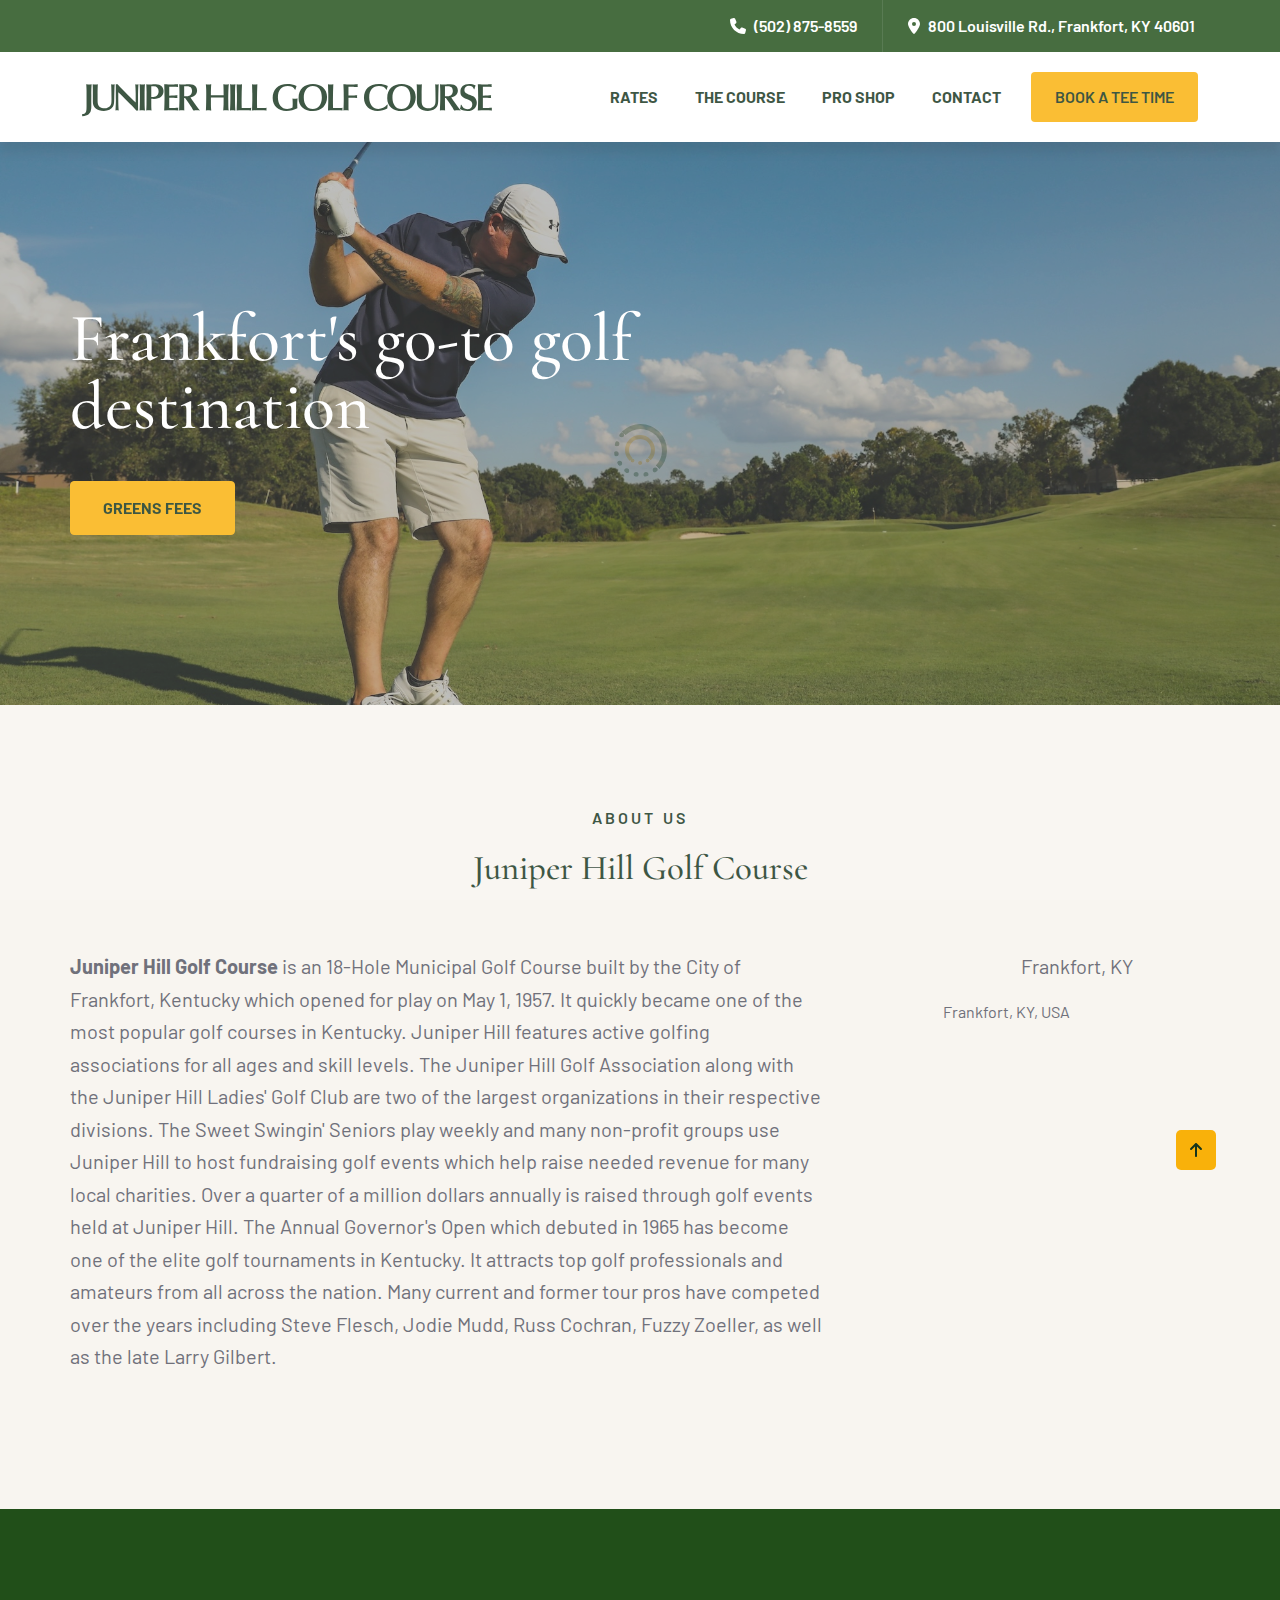
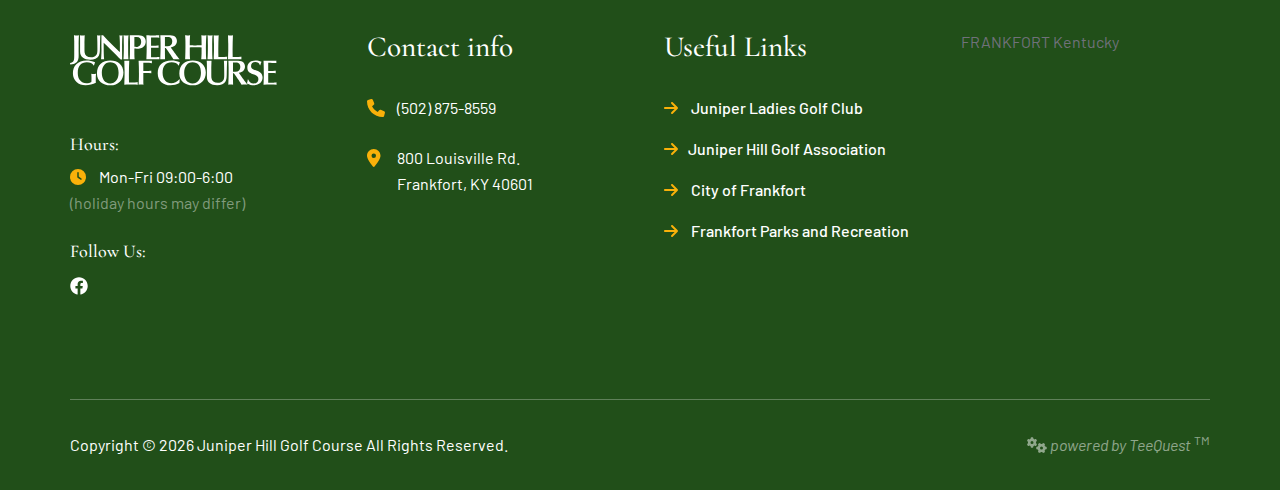
<file: index.html>
<!DOCTYPE html>
<html lang="en">

<head>
  <meta charset="UTF-8">
  <meta http-equiv="X-UA-Compatible" content="IE=edge">
  <meta name="viewport" content="width=device-width, initial-scale=1.0">
  <title>Juniper Hill Golf Course</title>

  <link rel="shortcut icon" href="assets/images/favicon.png" type="image/x-icon">

  <link rel="stylesheet" href="assets/css/bootstrap.min.css">
  <link rel="stylesheet" href="assets/css/aos.css">
  <link rel="stylesheet" href="assets/css/all.min.css">
  <link rel="stylesheet" href="assets/css/lightcase.css">
  <link rel="stylesheet" href="assets/css/swiper-bundle.min.css">
  <link rel="stylesheet" href="assets/css/flatpickr.min.css">

  <!-- main css for template -->
  <link rel="stylesheet" href="assets/css/style.css">

  <!-- reusable Lit components -->
  <script type="module" src="./components/footer/about.js"></script>
  <script type="module" src="./components/footer/links.js"></script>
  <script type="module" src="./components/footer/contact.js"></script>
  <script type="module" src="./components/footer/footer-bottom.js"></script>
</head>

<body>

  <!-- ===============>> Preloader start here <<================= -->
  <div class="preloader">
    <div class="loader"></div>
  </div>
  <!-- ===============>> Preloader end here <<================= -->



  <!-- ========== Header Section Starts Here========== -->
  <header class="header-section header-2">
    <div class="header-holder">
      <div class="header-menu-part">
        <div class="header-top open">
          <div class="container">
            <div class="header-top-area">
              <ul class="left">
                <li>
                  <a href="tel:5028758559" target="_blank"><i class="fa-solid fa-phone"></i> <span>(502)
                      875-8559</span></a>
                </li>
                <li>
                  <a href="https://www.google.com/maps/place/800+Louisville+Rd,+Frankfort,+KY+40601/@38.1870876,-84.8920689,17z/data=!3m1!4b1!4m6!3m5!1s0x884274dd1fb67c8f:0x4499abf3494d7f04!8m2!3d38.1870834!4d-84.889494!16s%2Fg%2F11nfsfvnh5?entry=ttu"
                    target="_blank"><i class="fa-solid fa-location-dot"></i> 800 Louisville Rd., Frankfort, KY 40601</a>
                </li>
                <li>
                  <a href="book-tee-time.html" class="booking-btn"><span>Book a Tee Time</span></a>
                </li>
              </ul>
            </div>
          </div>

        </div>
        <div class="container">
          <div class="header-bottom pt-2 pb-2 pt-md-0 pb-md-0 d-flex flex-wrap justify-content-between align-items-center">
            <div class="brand-logo d-none d-lg-inline-block">
              <div class="logo">
                <a href="index.html">
                  <img src="assets/images/logo/JHGC.svg" alt="logo">
                </a>
              </div>
            </div>
            <div class="header-wrapper justify-content-lg-end">
              <div class="mobile-logo d-lg-none">
                <a href="index.html"><img src="assets/images/logo/JHGC.svg" alt="logo"></a>
              </div>
              <div class="menu-area">
                <ul class="menu">
                  <li><a href="rates.html" style="padding-right: 0px">Rates</a></li>
                  <li>
                    <a href="the-course.html" style="padding-right: 0px">The Course</a>
                  </li>
                  <li>
                    <a href="pro-shop.html" style="padding-right: 0px">Pro Shop</a>
                  </li>

                  <li><a href="contact.html">Contact</a></li>
                </ul>
                <a href="book-tee-time.html" class="booking-btn"><span>Book a Tee Time</span></a>

                <!-- toggle icons -->
                <div class="header-bar d-lg-none">
                  <span></span>
                  <span></span>
                  <span></span>
                </div>
              </div>
            </div>
          </div>
        </div>
      </div>
    </div>
  </header>
  <!-- ========== Header Section Ends Here========== -->




  <!-- ========== Hero Section start Here========== -->
  <section class="hero hero--home2">
    <div class="hero__wrapper  " style="background-image:url(assets/images/1_golf_images/man_on_fairway.jpeg)">
      <div class="container gx-4 gx-sm-0 pt-5 pb-5">
        <div class="row g-5 align-items-center">
          <div class="col-xl-8 col-lg-7">
            <div class="hero__content" data-aos="fade-right" data-aos-duration="1000" data-aos-once="true">
              <h1>Frankfort's go-to golf destination</h1>
              <a href="/rates.html" class="custom-btn"><span>Greens Fees</span></a>
            </div>
          </div>

        </div>

      </div>
    </div>
  </section>
  <!-- ========== Hero Section Ends Here========== -->







  <!-- ========== Info Section Start Here========== -->
  <section class="blog info-home padding-top padding-bottom bg--section-color">
    <div class="container gx-4 gx-md-0">
      <div class="section-header" >
        <div class="section-header__content">
          <p class="subtitle">About Us</p>
          <h2>Juniper Hill Golf Course</h2>
        </div>
      </div>
      <div class="blog__wrapper">
        <div class="row justify-content-between gap-7">
          <div class="col-lg-8 mb-3 mb-sm-0 pb-5 pb-sm-0">
            <p><strong>Juniper Hill Golf Course</strong> is an 18-Hole Municipal Golf Course built by the City of
              Frankfort, Kentucky
              which opened for play on May 1, 1957. It quickly became one of the most popular golf courses in Kentucky.

              Juniper Hill features active golfing associations for all ages and skill levels. The Juniper Hill Golf
              Association along with the Juniper Hill Ladies' Golf Club are two of the largest organizations in their
              respective divisions. The Sweet Swingin' Seniors play weekly and many non-profit groups use Juniper Hill
              to host fundraising golf events which help raise needed revenue for many local charities. Over a quarter
              of a million dollars annually is raised through golf events held at Juniper Hill.

              The Annual Governor's Open which debuted in 1965 has become one of the elite golf tournaments in Kentucky.
              It attracts top golf professionals and amateurs from all across the nation. Many current and former tour
              pros have competed over the years including Steve Flesch, Jodie Mudd, Russ Cochran, Fuzzy Zoeller, as well
              as the late Larry Gilbert.</p>
          </div>
          <div class="col-lg-3 align-items-center">
            <p class="text-center">Frankfort, KY</p>
            <a class="weatherwidget-io" href="https://forecast7.com/en/38d20n84d87/frankfort/?unit=us"
              data-font="Helvetica" data-days="3" data-textcolor="#70717B" data-highcolor="#70717B"
              data-lowcolor="#70717B" data-raincolor="#5943e9">Frankfort, KY, USA</a>
            <script>
              !function (d, s, id) { var js, fjs = d.getElementsByTagName(s)[0]; if (!d.getElementById(id)) { js = d.createElement(s); js.id = id; js.src = 'https://weatherwidget.io/js/widget.min.js'; fjs.parentNode.insertBefore(js, fjs); } }(document, 'script', 'weatherwidget-io-js');
            </script>
          </div>
        </div>
      </div>
    </div>
  </section>
  <!-- ========== info Section ends Here========== -->





  <!-- ========== Footer Section start Here========== -->
  <footer class="footer">

    <!-- Main footer part -->
    <div class="footer__wrapper padding-top padding-top padding-bottom pb-0">
      <div class="container gx-4 gx-sm-0">
        <div class="row g-5 pb-5">

          <!-- about -->
          <footer-about class="col-lg-3 col-sm-6"></footer-about>

          <!-- contact -->
          <footer-contact class="col-lg-3 col-sm-6"></footer-contact>

          <!-- links -->
          <footer-links class="col-lg-3 col-sm-6"></footer-links>

          <!-- Weather -->
          <div class="col-lg-3 col-sm-6 weather">
            <a class="weatherwidget-io" href="https://forecast7.com/en/38d20n84d87/frankfort/?unit=us"
              data-label_1="FRANKFORT" data-label_2="Kentucky" data-days="3" data-textcolor="#ffffff"
              data-highcolor="#ffffff" data-lowcolor="#ffffff" data-mooncolor="rgba(255, 255, 255, 0.58)"
              data-raincolor="#5ebcfc">FRANKFORT Kentucky</a>
            <script>
              !function (d, s, id) { var js, fjs = d.getElementsByTagName(s)[0]; if (!d.getElementById(id)) { js = d.createElement(s); js.id = id; js.src = 'https://weatherwidget.io/js/widget.min.js'; fjs.parentNode.insertBefore(js, fjs); } }(document, 'script', 'weatherwidget-io-js');
            </script>
          </div>
        </div>
        <hr class="opacity-100">
        <footer-bottom class=" footer-bottom">

        </footer-bottom>

      </div>

    </div>
    </div>
  </footer>
  <!-- ========== Footer Section ends Here========== -->


  <!-- scrollToTop start here -->
  <a href="#" class="scrollToTop"><i class="fa-solid fa-arrow-up"></i></a>
  <!-- scrollToTop ending here -->

  <!-- vendor plugins -->
  <script src="assets/js/jquery-3.6.0.min.js"></script>
  <script src="assets/js/bootstrap.bundle.min.js"></script>
  <script src="assets/js/imagesloaded.pkgd.min.js"></script>
  <script src="assets/js/isotope.pkgd.min.js"></script>
  <script src="assets/js/flatpickr.js"></script>
  <script src="assets/js/all.min.js"></script>
  <script src="assets/js/swiper-bundle.min.js"></script>
  <script src="assets/js/aos.js"></script>
  <script src="assets/js/jquery.nice-select.min.js"></script>
  <script src="assets/js/countdown.min.js"></script>
  <script src="assets/js/lightcase.js"></script>
  <script src="assets/js/purecounter_vanilla.js"></script>
  <script src="assets/js/progressbar.min.js"></script>
  <script src="assets/js/custom.js"></script>
</body>

</html>
</file>
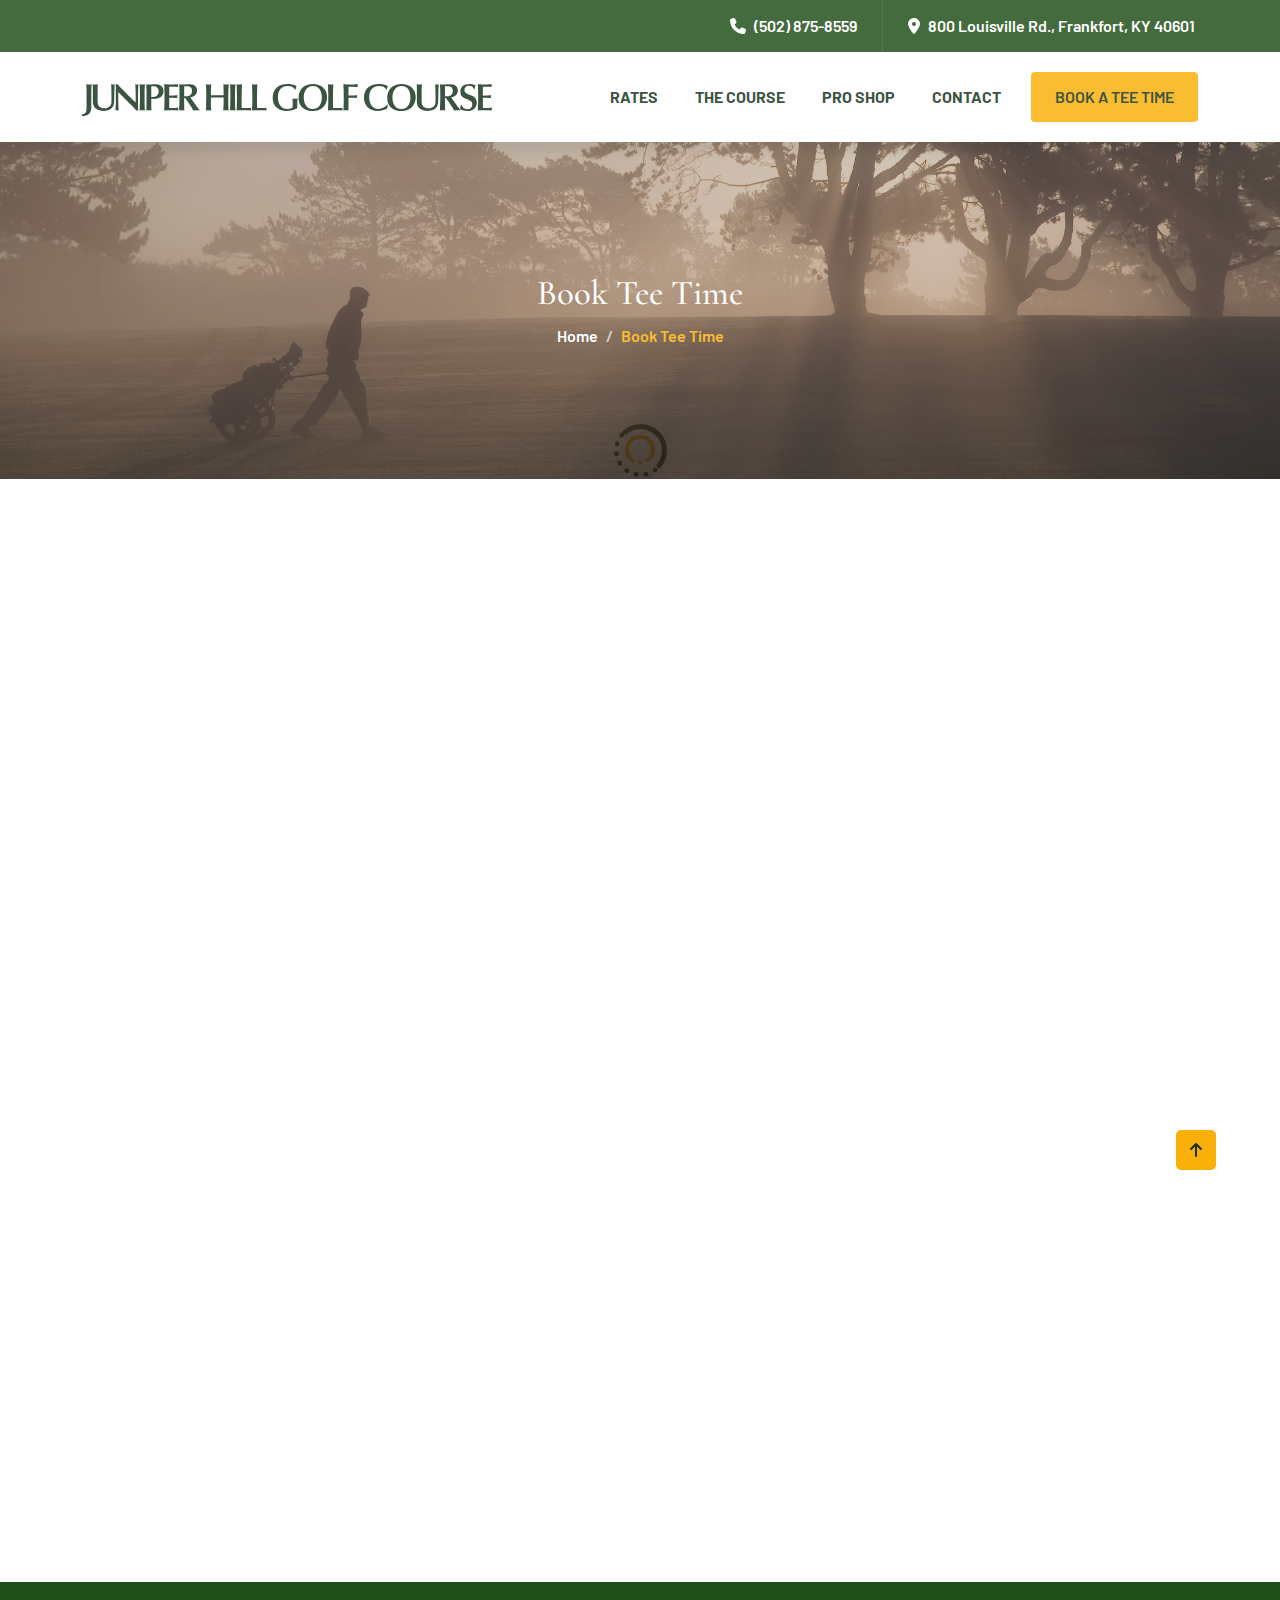
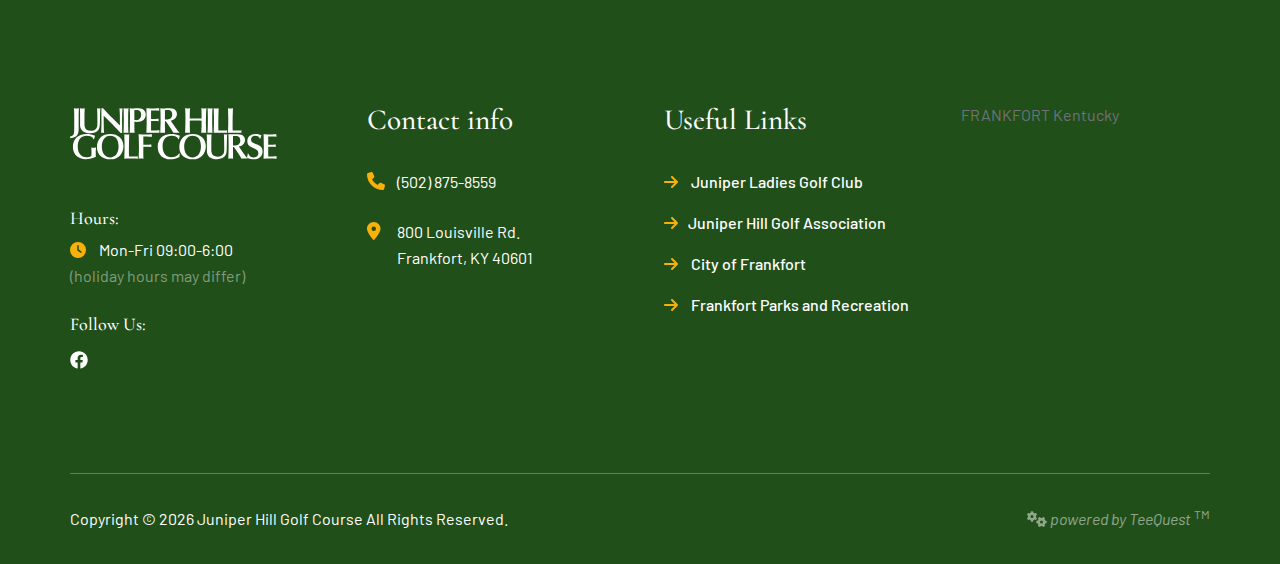
<file: book-tee-time.html>
<!DOCTYPE html>
<html lang="en">

<head>
  <meta charset="UTF-8">
  <meta http-equiv="X-UA-Compatible" content="IE=edge">
  <meta name="viewport" content="width=device-width, initial-scale=1.0">
  <title>Juniper Hill Golf Course</title>

  <link rel="shortcut icon" href="assets/images/favicon.png" type="image/x-icon">

  <link rel="stylesheet" href="assets/css/bootstrap.min.css">
  <link rel="stylesheet" href="assets/css/aos.css">
  <link rel="stylesheet" href="assets/css/all.min.css">
  <link rel="stylesheet" href="assets/css/lightcase.css">
  <link rel="stylesheet" href="assets/css/swiper-bundle.min.css">
  <link rel="stylesheet" href="assets/css/flatpickr.min.css">

  <!-- main css for template -->
  <link rel="stylesheet" href="assets/css/style.css">
  
  <!-- reusable Lit components -->
  <script type="module" src="./components/footer/about.js"></script>
  <script type="module" src="./components/footer/links.js"></script>
  <script type="module" src="./components/footer/contact.js"></script>
  <script type="module" src="./components/footer/footer-bottom.js"></script>
  
</head>

<body>

  <!-- ===============>> Preloader start here <<================= -->
  <div class="preloader">
    <div class="loader"></div>
  </div>
  <!-- ===============>> Preloader end here <<================= -->




  <!-- ========== Header Section Starts Here========== -->
  <header class="header-section header-2">
    <div class="header-holder">
      <div class="header-menu-part">
        <div class="header-top open">
          <div class="container">
            <div class="header-top-area">
              <ul class="left">
                <li>
                  <a href="tel:5028758559" target="_blank"><i class="fa-solid fa-phone"></i> <span>(502)
                      875-8559</span></a>
                </li>
                <li>
                  <a href="https://www.google.com/maps/place/800+Louisville+Rd,+Frankfort,+KY+40601/@38.1870876,-84.8920689,17z/data=!3m1!4b1!4m6!3m5!1s0x884274dd1fb67c8f:0x4499abf3494d7f04!8m2!3d38.1870834!4d-84.889494!16s%2Fg%2F11nfsfvnh5?entry=ttu"
                    target="_blank"><i class="fa-solid fa-location-dot"></i> 800 Louisville Rd., Frankfort, KY 40601</a>
                </li>
                <li>
                  <a href="book-tee-time.html" class="booking-btn"><span>Book a Tee Time</span></a>
                </li>
              </ul>
            </div>
          </div>

        </div>
        <div class="container">
          <div class="header-bottom pt-2 pb-2 pt-md-0 pb-md-0 d-flex flex-wrap justify-content-between align-items-center">
            <div class="brand-logo d-none d-lg-inline-block">
              <div class="logo">
                <a href="index.html">
                  <img src="assets/images/logo/JHGC.svg" alt="logo">
                </a>
              </div>
            </div>
            <div class="header-wrapper justify-content-lg-end">
              <div class="mobile-logo d-lg-none">
                <a href="index.html"><img src="assets/images/logo/JHGC.svg" alt="logo"></a>
              </div>
              <div class="menu-area">
                <ul class="menu">
                  <li><a href="rates.html" style="padding-right: 0px">Rates</a></li>
                  <li>
                    <a href="the-course.html" style="padding-right: 0px">The Course</a>
                  </li>
                  <li>
                    <a href="pro-shop.html" style="padding-right: 0px">Pro Shop</a>
                  </li>

                  <li><a href="contact.html">Contact</a></li>
                </ul>
                <a href="book-tee-time.html" class="booking-btn"><span>Book a Tee Time</span></a>

                <!-- toggle icons -->
                <div class="header-bar d-lg-none">
                  <span></span>
                  <span></span>
                  <span></span>
                </div>
              </div>
            </div>
          </div>
        </div>
      </div>
    </div>
  </header>
  <!-- ========== Header Section Ends Here========== -->




  <!-- ================> Page header start here <================== -->
  <section class="page-header bg--cover book-tee-time" style="background-image: url(assets/images/1_golf_images/foggy_morning.jpg);">
    <div class="container">
      <div class="page-header__content text-center">
        <h2>Book Tee Time</h2>
        <nav style="--bs-breadcrumb-divider: '/';" aria-label="breadcrumb">
          <ol class="breadcrumb justify-content-center mb-0">
            <li class="breadcrumb-item"><a href="index.html">Home</a></li>
            <li class="breadcrumb-item active" aria-current="page">Book Tee Time</li>
          </ol>
        </nav>
      </div>
    </div>
  </section>
  <!-- ================> Page header end here <================== -->






  <!-- ========== booking Section start Here========== -->
  <section class="booking pt-5 pb-5 ">
    <div class="container">
      <iframe src="https://teetimes.teequest.com/110" style="width: 100%; height: 100%; min-height: 1000px; margin-top: 0px; border: none;" scrolling="no" frameborder="0"></iframe>
    </div>
  </section>
  <!-- ========== booking Section Ends Here========== -->






  <!-- ========== Footer Section start Here========== -->
  <footer class="footer">

    <!-- Main footer part -->
    <div class="footer__wrapper padding-top padding-top padding-bottom pb-0">
      <div class="container gx-4 gx-sm-0">
        <div class="row g-5 pb-5">

          <!-- footer about -->
          <footer-about class="col-lg-3 col-sm-6"></footer-about>
          <footer-contact class="col-lg-3 col-sm-6"></footer-contact>
          <footer-links class="col-lg-3 col-sm-6"></footer-links>

          <!-- Weather -->
          <div class="col-lg-3 col-sm-6 weather">
            <a class="weatherwidget-io" href="https://forecast7.com/en/38d20n84d87/frankfort/?unit=us"
              data-label_1="FRANKFORT" data-label_2="Kentucky" data-days="3" data-textcolor="#ffffff"
              data-highcolor="#ffffff" data-lowcolor="#ffffff" data-mooncolor="rgba(255, 255, 255, 0.58)"
              data-raincolor="#5ebcfc">FRANKFORT Kentucky</a>
            <script>
              !function (d, s, id) { var js, fjs = d.getElementsByTagName(s)[0]; if (!d.getElementById(id)) { js = d.createElement(s); js.id = id; js.src = 'https://weatherwidget.io/js/widget.min.js'; fjs.parentNode.insertBefore(js, fjs); } }(document, 'script', 'weatherwidget-io-js');
            </script>
          </div>
        </div>
        <hr class="opacity-100">
        <footer-bottom class="footer-bottom">

        </footer-bottom>

      </div>

    </div>
    </div>
  </footer>
  <!-- ========== Footer Section ends Here========== -->


  <!-- scrollToTop start here -->
  <a href="#" class="scrollToTop"><i class="fa-solid fa-arrow-up"></i></a>
  <!-- scrollToTop ending here -->

  <!-- vendor plugins -->
  <script src="assets/js/jquery-3.6.0.min.js"></script>
  <script src="assets/js/bootstrap.bundle.min.js"></script>
  <script src="assets/js/imagesloaded.pkgd.min.js"></script>
  <script src="assets/js/isotope.pkgd.min.js"></script>
  <script src="assets/js/flatpickr.js"></script>
  <script src="assets/js/all.min.js"></script>
  <script src="assets/js/swiper-bundle.min.js"></script>
  <script src="assets/js/aos.js"></script>
  <script src="assets/js/jquery.nice-select.min.js"></script>
  <script src="assets/js/countdown.min.js"></script>
  <script src="assets/js/lightcase.js"></script>
  <script src="assets/js/purecounter_vanilla.js"></script>
  <script src="assets/js/progressbar.min.js"></script>
  <script src="assets/js/custom.js"></script>
</body>

</html>
</file>
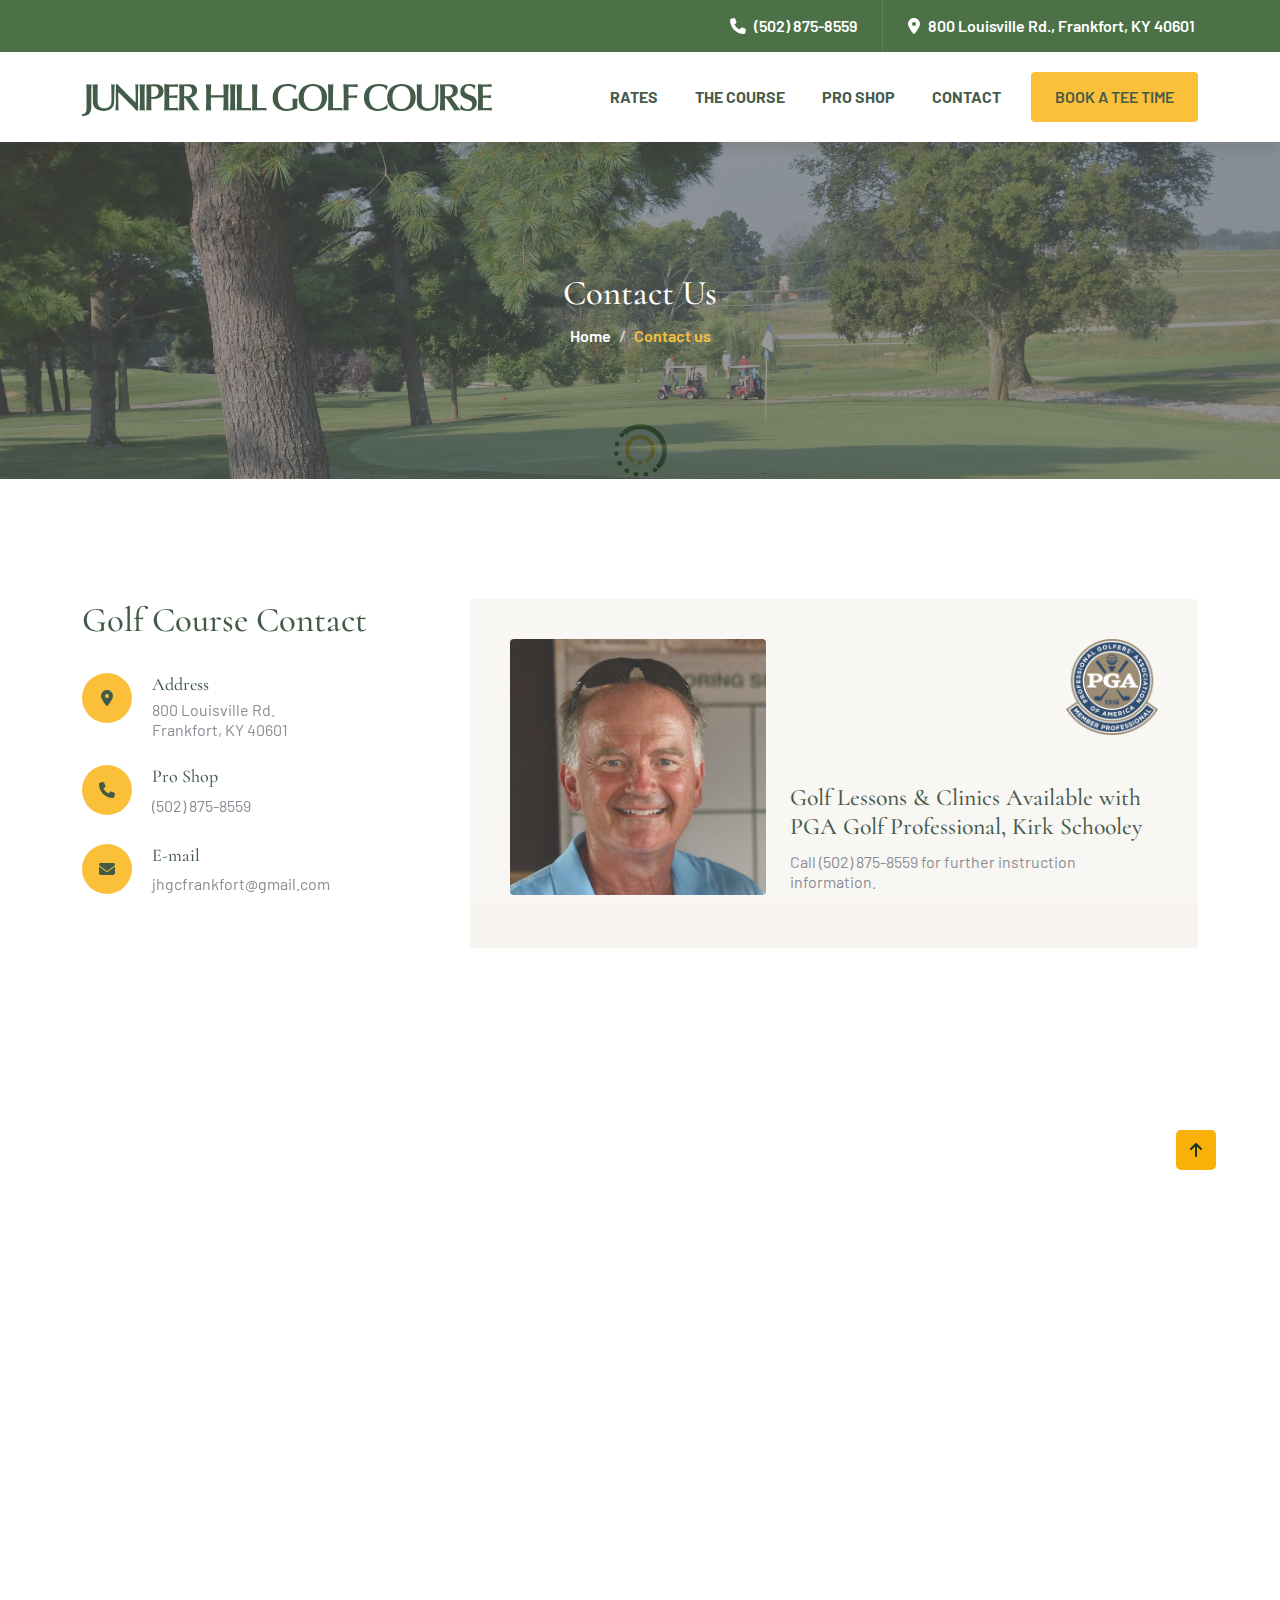
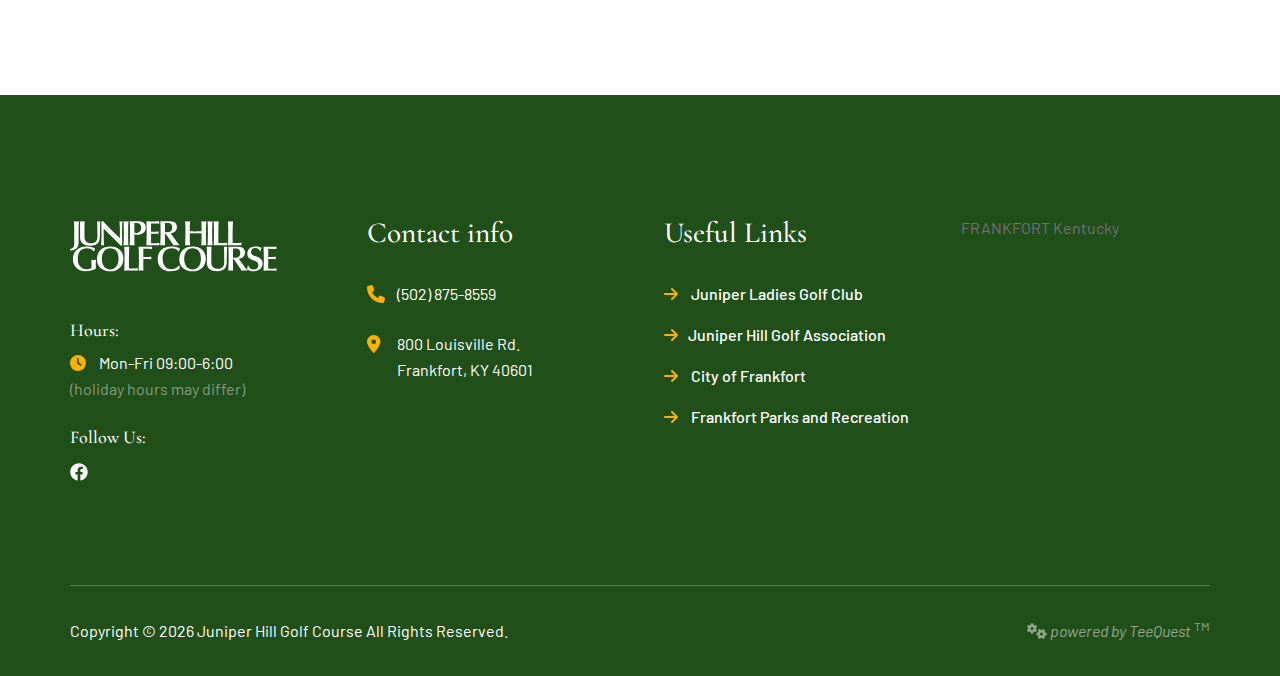
<file: contact.html>
<!DOCTYPE html>
<html lang="en">

<head>
  <meta charset="UTF-8">
  <meta http-equiv="X-UA-Compatible" content="IE=edge">
  <meta name="viewport" content="width=device-width, initial-scale=1.0">
  <title>Juniper Hill Golf Course</title>

  <link rel="shortcut icon" href="assets/images/favicon.png" type="image/x-icon">

  <link rel="stylesheet" href="assets/css/bootstrap.min.css">
  <link rel="stylesheet" href="assets/css/aos.css">
  <link rel="stylesheet" href="assets/css/all.min.css">
  <link rel="stylesheet" href="assets/css/lightcase.css">
  <link rel="stylesheet" href="assets/css/swiper-bundle.min.css">
  <link rel="stylesheet" href="assets/css/flatpickr.min.css">

  <!-- main css for template -->
  <link rel="stylesheet" href="assets/css/style.css">

   <!-- reusable Lit components -->
   <script type="module" src="./components/footer/about.js"></script>
   <script type="module" src="./components/footer/links.js"></script>
   <script type="module" src="./components/footer/contact.js"></script>
   <script type="module" src="./components/footer/footer-bottom.js"></script>
</head>

<body>

  <!-- ===============>> Preloader start here <<================= -->
  <div class="preloader">
    <div class="loader"></div>
  </div>
  <!-- ===============>> Preloader end here <<================= -->



  <!-- ========== Header Section Starts Here========== -->
  <header class="header-section header-2">
    <div class="header-holder">
      <div class="header-menu-part">
        <div class="header-top open">
          <div class="container">
            <div class="header-top-area">
              <ul class="left">
                <li>
                  <a href="tel:5028758559" target="_blank"><i class="fa-solid fa-phone"></i> <span>(502)
                      875-8559</span></a>
                </li>
                <li>
                  <a href="https://www.google.com/maps/place/800+Louisville+Rd,+Frankfort,+KY+40601/@38.1870876,-84.8920689,17z/data=!3m1!4b1!4m6!3m5!1s0x884274dd1fb67c8f:0x4499abf3494d7f04!8m2!3d38.1870834!4d-84.889494!16s%2Fg%2F11nfsfvnh5?entry=ttu"
                    target="_blank"><i class="fa-solid fa-location-dot"></i> 800 Louisville Rd., Frankfort, KY 40601</a>
                </li>
                <li>
                  <a href="book-tee-time.html" class="booking-btn"><span>Book a Tee Time</span></a>
                </li>
              </ul>
            </div>
          </div>

        </div>
        <div class="container">
          <div class="header-bottom pt-2 pb-2 pt-md-0 pb-md-0 d-flex flex-wrap justify-content-between align-items-center">
            <div class="brand-logo d-none d-lg-inline-block">
              <div class="logo">
                <a href="index.html">
                  <img src="assets/images/logo/JHGC.svg" alt="logo">
                </a>
              </div>
            </div>
            <div class="header-wrapper justify-content-lg-end">
              <div class="mobile-logo d-lg-none">
                <a href="index.html"><img src="assets/images/logo/JHGC.svg" alt="logo"></a>
              </div>
              <div class="menu-area">
                <ul class="menu">
                  <li><a href="rates.html" style="padding-right: 0px">Rates</a></li>
                  <li>
                    <a href="the-course.html" style="padding-right: 0px">The Course</a>
                  </li>
                  <li>
                    <a href="pro-shop.html" style="padding-right: 0px">Pro Shop</a>
                  </li>

                  <li><a href="contact.html">Contact</a></li>
                </ul>
                <a href="book-tee-time.html" class="booking-btn"><span>Book a Tee Time</span></a>

                <!-- toggle icons -->
                <div class="header-bar d-lg-none">
                  <span></span>
                  <span></span>
                  <span></span>
                </div>
              </div>
            </div>
          </div>
        </div>
      </div>
    </div>
  </header>
  <!-- ========== Header Section Ends Here========== -->





  <!-- ================> Page header start here <================== -->
  <section class="page-header bg--cover contact"
    style="background-image: url(assets/images/1_golf_images/shot_through_trees.JPG);">
    <div class="container">
      <div class="page-header__content text-center">
        <h2>Contact Us</h2>
        <nav style="--bs-breadcrumb-divider: '/';" aria-label="breadcrumb">
          <ol class="breadcrumb justify-content-center mb-0">
            <li class="breadcrumb-item"><a href="index.html">Home</a></li>
            <li class="breadcrumb-item active" aria-current="page">Contact us</li>
          </ol>
        </nav>
      </div>
    </div>
  </section>
  <!-- ================> Page header end here <================== -->





  <!-- ========== contact Section start Here========== -->
  <section class="contact padding-top padding-bottom">
    <div class="container">
      <div class="contact__wrapper">
        <div class="row g-5">
          <div class="col-lg-5 col-xl-4"  data-aos="fade-up" data-aos-duration="1000" data-aos-once="true">
            <div class="contact__info">
              <div class="common-header">
                <h2>Golf Course Contact</h2>
              </div>
              <ul class="contact__info-list">
                <li class="contact__info-item">
                  <div class="contact__info-icon">
                    <i class="fa-solid fa-location-dot"></i>
                  </div>
                  <div class="contact__info-content">
                    <h6>Address</h6>
                    <p style="line-height: 125%;">800 Louisville Rd.<br> Frankfort, KY 40601</p>
                  </div>
                </li>
                <li class="contact__info-item">
                  <div class="contact__info-icon">
                    <i class="fa-solid fa-phone"></i>
                  </div>
                  <div class="contact__info-content">
                    <h6>Pro Shop</h6>
                    <a href="tel:5028758559" target="_blank"><span>(502)
                        875-8559</span></a>
                  </div>
                </li>
                <li class="contact__info-item">
                  <div class="contact__info-icon">
                    <i class="fa-solid fa-envelope"></i>
                  </div>
                  <div class="contact__info-content">
                    <h6>E-mail</h6>
                    <p><a href="mailto:jhgcfrankfort@gmail.com">jhgcfrankfort@gmail.com</a> <br>
                    </p>
                  </div>
                </li>
              </ul>
            </div>
          </div>

          <!-- Kirk Card -->
          <div class="col-lg-7 col-xl-8" data-aos="fade-up" data-aos-duration="1000" data-aos-once="true" data-aos-delay="300">
            <div class="contact__form kirk-card">
              <div class="row">
                <div class="col-6 col-md-4 col-lg-5 ">
                  <img class="img-fluid rounded" src="assets/images/1_golf_images/Kirk.JPG"
                    alt="Picture of Kirk Schooley, PGA Golf Pro">
                </div>
                <div class="col-6 col-md-8 col-lg-7">
                  <div class="d-flex justify-content-end">
                    <img class="pga-badge" src="assets/images/1_golf_images/memberPgaLogo.png" alt="PGA Member Badge">
                  </div>
                  <div class="pt-0 pt-sm-3 pt-lg-1 pt-xl-5">
                    <h4 class="">Golf Lessons & Clinics Available with PGA Golf Professional, Kirk Schooley</h4>
                    <p>Call (502) 875-8559 for further instruction information.</p>
                  </div>

                </div>

              </div>

            </div>
          </div>
        </div>
      </div>
    </div>
  </section>
  <!-- ========== contact Section ends Here========== -->





  <!-- ========== Map Section start Here========== -->
  <div class="map paddding-top padding-bottom">
    <div class="container">
      <div class="map__wrapper">
        <iframe
          src="https://www.google.com/maps/embed?pb=!1m18!1m12!1m3!1d10189.012712538602!2d-84.89149672791119!3d38.18582218312044!2m3!1f0!2f0!3f0!3m2!1i1024!2i768!4f13.1!3m3!1m2!1s0x884274dd1fb67c8f%3A0x4499abf3494d7f04!2s800%20Louisville%20Rd%2C%20Frankfort%2C%20KY%2040601!5e0!3m2!1sen!2sus!4v1696529859439!5m2!1sen!2sus"
          width="600" height="450" style="border:0;" allowfullscreen="" loading="lazy"
          referrerpolicy="no-referrer-when-downgrade"></iframe>
      </div>
    </div>
  </div>
  <!-- ========== Map Section ends Here========== -->





  <!-- ========== Footer Section start Here========== -->
  <footer class="footer">

    <!-- Main footer part -->
    <div class="footer__wrapper padding-top padding-top padding-bottom pb-0">
      <div class="container gx-4 gx-sm-0">
        <div class="row g-5 pb-5">

          <!-- about -->
          <footer-about class="col-lg-3 col-sm-6"></footer-about>

          <!-- contact -->
          <footer-contact class="col-lg-3 col-sm-6"></footer-contact>

          <!-- links -->
          <footer-links class="col-lg-3 col-sm-6"></footer-links>

          <!-- Weather -->
          <div class="col-lg-3 col-sm-6 weather">
            <a class="weatherwidget-io" href="https://forecast7.com/en/38d20n84d87/frankfort/?unit=us"
              data-label_1="FRANKFORT" data-label_2="Kentucky" data-days="3" data-textcolor="#ffffff"
              data-highcolor="#ffffff" data-lowcolor="#ffffff" data-mooncolor="rgba(255, 255, 255, 0.58)"
              data-raincolor="#5ebcfc">FRANKFORT Kentucky</a>
            <script>
              !function (d, s, id) { var js, fjs = d.getElementsByTagName(s)[0]; if (!d.getElementById(id)) { js = d.createElement(s); js.id = id; js.src = 'https://weatherwidget.io/js/widget.min.js'; fjs.parentNode.insertBefore(js, fjs); } }(document, 'script', 'weatherwidget-io-js');
            </script>
          </div>
        </div>
        <hr class="opacity-100">
        <footer-bottom class="footer-bottom">

        </footer-bottom>

      </div>

    </div>
    </div>
  </footer>
  <!-- ========== Footer Section ends Here========== -->


  <!-- scrollToTop start here -->
  <a href="#" class="scrollToTop"><i class="fa-solid fa-arrow-up"></i></a>
  <!-- scrollToTop ending here -->

  <!-- vendor plugins -->
  <script src="assets/js/jquery-3.6.0.min.js"></script>
  <script src="assets/js/bootstrap.bundle.min.js"></script>
  <script src="assets/js/imagesloaded.pkgd.min.js"></script>
  <script src="assets/js/isotope.pkgd.min.js"></script>
  <script src="assets/js/flatpickr.js"></script>
  <script src="assets/js/all.min.js"></script>
  <script src="assets/js/swiper-bundle.min.js"></script>
  <script src="assets/js/aos.js"></script>
  <script src="assets/js/jquery.nice-select.min.js"></script>
  <script src="assets/js/countdown.min.js"></script>
  <script src="assets/js/lightcase.js"></script>
  <script src="assets/js/purecounter_vanilla.js"></script>
  <script src="assets/js/progressbar.min.js"></script>
  <script src="assets/js/custom.js"></script>
</body>

</html>
</file>
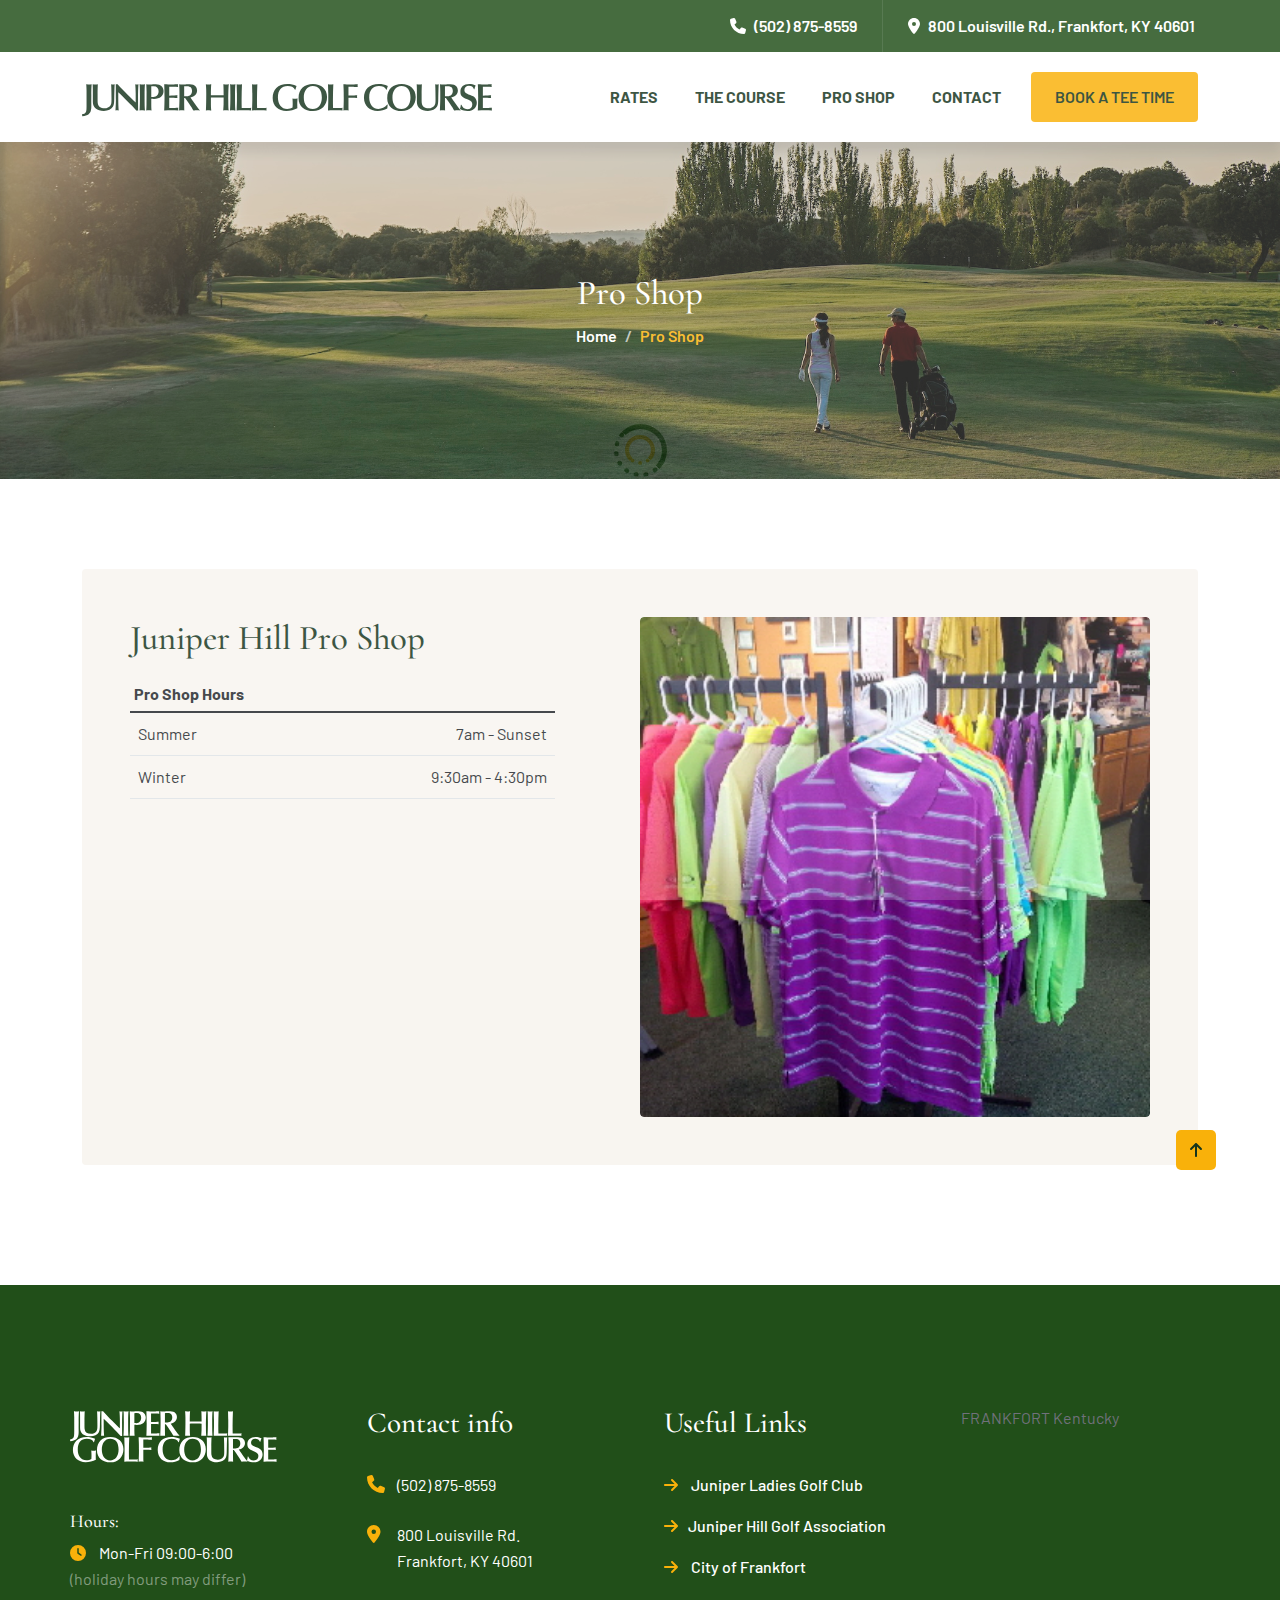
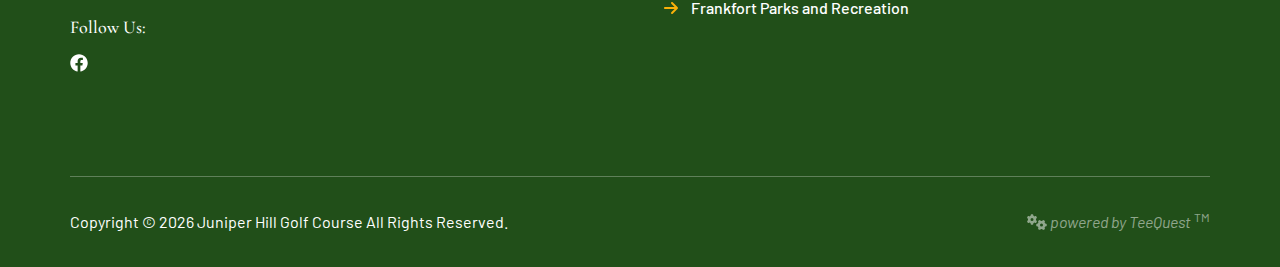
<file: pro-shop.html>
<!DOCTYPE html>
<html lang="en">

<head>
    <meta charset="UTF-8">
    <meta http-equiv="X-UA-Compatible" content="IE=edge">
    <meta name="viewport" content="width=device-width, initial-scale=1.0">
    <title>Juniper Hill Golf Course</title>

    <link rel="shortcut icon" href="assets/images/favicon.png" type="image/x-icon">

    <link rel="stylesheet" href="assets/css/bootstrap.min.css">
    <link rel="stylesheet" href="assets/css/aos.css">
    <link rel="stylesheet" href="assets/css/all.min.css">
    <link rel="stylesheet" href="assets/css/lightcase.css">
    <link rel="stylesheet" href="assets/css/swiper-bundle.min.css">
    <link rel="stylesheet" href="assets/css/flatpickr.min.css">

    <!-- main css for template -->
    <link rel="stylesheet" href="assets/css/style.css">

    <!-- reusable Lit components -->
    <script type="module" src="./components/footer/about.js"></script>
    <script type="module" src="./components/footer/links.js"></script>
    <script type="module" src="./components/footer/contact.js"></script>
    <script type="module" src="./components/footer/footer-bottom.js"></script>
</head>

<body>

    <!-- ===============>> Preloader start here <<================= -->
    <div class="preloader">
        <div class="loader"></div>
    </div>
    <!-- ===============>> Preloader end here <<================= -->



    <!-- ========== Header Section Starts Here========== -->
    <header class="header-section header-2">
        <div class="header-holder">
            <div class="header-menu-part">
                <div class="header-top open">
                    <div class="container">
                        <div class="header-top-area">
                            <ul class="left">
                                <li>
                                    <a href="tel:5028758559" target="_blank"><i class="fa-solid fa-phone"></i>
                                        <span>(502)
                                            875-8559</span></a>
                                </li>
                                <li>
                                    <a href="https://www.google.com/maps/place/800+Louisville+Rd,+Frankfort,+KY+40601/@38.1870876,-84.8920689,17z/data=!3m1!4b1!4m6!3m5!1s0x884274dd1fb67c8f:0x4499abf3494d7f04!8m2!3d38.1870834!4d-84.889494!16s%2Fg%2F11nfsfvnh5?entry=ttu"
                                        target="_blank"><i class="fa-solid fa-location-dot"></i> 800 Louisville Rd.,
                                        Frankfort, KY 40601</a>
                                </li>
                                <li>
                                    <a href="book-tee-time.html" class="booking-btn"><span>Book a Tee Time</span></a>
                                </li>
                            </ul>
                        </div>
                    </div>

                </div>
                <div class="container">
                    <div
                        class="header-bottom pt-2 pb-2 pt-md-0 pb-md-0 d-flex flex-wrap justify-content-between align-items-center">
                        <div class="brand-logo d-none d-lg-inline-block">
                            <div class="logo">
                                <a href="index.html">
                                    <img src="assets/images/logo/JHGC.svg" alt="logo">
                                </a>
                            </div>
                        </div>
                        <div class="header-wrapper justify-content-lg-end">
                            <div class="mobile-logo d-lg-none">
                                <a href="index.html"><img src="assets/images/logo/JHGC.svg" alt="logo"></a>
                            </div>
                            <div class="menu-area">
                                <ul class="menu">
                                    <li><a href="rates.html" style="padding-right: 0px">Rates</a></li>
                                    <li>
                                        <a href="the-course.html" style="padding-right: 0px">The Course</a>
                                    </li>
                                    <li>
                                        <a href="pro-shop.html" style="padding-right: 0px">Pro Shop</a>
                                    </li>

                                    <li><a href="contact.html">Contact</a></li>
                                </ul>
                                <a href="book-tee-time.html" class="booking-btn"><span>Book a Tee Time</span></a>

                                <!-- toggle icons -->
                                <div class="header-bar d-lg-none">
                                    <span></span>
                                    <span></span>
                                    <span></span>
                                </div>
                            </div>
                        </div>
                    </div>
                </div>
            </div>
        </div>
    </header>
    <!-- ========== Header Section Ends Here========== -->





    <!-- ================> Page header start here <================== -->
    <section class="page-header bg--cover pro-shop"
        style="background-image: url(assets/images/1_golf_images/golfers_morning_game.jpeg);">
        <div class="container">
            <div class="page-header__content text-center">
                <h2>Pro Shop</h2>
                <nav style="--bs-breadcrumb-divider: '/';" aria-label="breadcrumb">
                    <ol class="breadcrumb justify-content-center mb-0">
                        <li class="breadcrumb-item"><a href="index.html">Home</a></li>
                        <li class="breadcrumb-item active" aria-current="page">Pro Shop</li>
                    </ol>
                </nav>
            </div>
        </div>
    </section>
    <!-- ================> Page header end here <================== -->





    <!-- ========== contact Section start Here========== -->
    <section class="contact padding-top padding-bottom pro-shop-details">
        <div class="container">
            <div class="container contact__form px-lg-5 py-4 py-lg-5">
                <div class="row d-flex flex-column-reverse flex-lg-row justify-content-between g-0">
                    <div class="col col-12 col-lg-5">
                        <h2 class="pt-3 pt-lg-0 pb-2">Juniper Hill Pro Shop</h2>

                        <div class="col">
                            <table class="table">
                                <thead>
                                    <tr>
                                        <th>
                                            Pro Shop Hours
                                        </th>
                                    </tr>
                                </thead>
                                <tbody>
                                    <tr>

                                        <td>Summer</td>
                                        <td>7am - Sunset</td>
                                    </tr>
                                    <tr>

                                        <td>Winter</td>
                                        <td>9:30am - 4:30pm</td>
                                    </tr>

                                </tbody>
                            </table>
                        </div>
                    </div>
                    <div class="col col-12 col-lg-6 ">

                        <!-- Swiper -->
                        <div class="swiper rounded mySwiper pro-shop-gallery">
                            <div class="swiper-wrapper">
                                <div class="swiper-slide"><img src="./assets/images/1_golf_images/pro-shop-1.jpg" class="rounded" alt="shot of golf pro shop including shirts and purchasable product"></div>
                                <div class="swiper-slide"><img src="./assets/images/1_golf_images/pro-shop-2.jpg" class="rounded" alt="shot of golf pro shop including shirts and purchasable product"></div>
                                <div class="swiper-slide"><img src="./assets/images/1_golf_images/pro-shop-3.jpg" class="rounded" alt="shot of golf pro shop including shirts and purchasable product"></div>
                            </div>
                        </div>
                    </div>
                </div>

            </div>
        </div>
    </section>
    <!-- Swiper JS -->
    <script src="https://cdn.jsdelivr.net/npm/swiper@10/swiper-bundle.min.js"></script>

    <!-- Initialize Swiper -->
    <script>
      var swiper = new Swiper(".mySwiper", {
        spaceBetween: 30,
        centeredSlides: true,
        autoplay: {
          delay: 3500,
          disableOnInteraction: false
        }
      });
    </script>
    <!-- ========== contact Section ends Here========== -->





    <!-- ========== Footer Section start Here========== -->
    <footer class="footer">

        <!-- Main footer part -->
        <div class="footer__wrapper padding-top padding-top padding-bottom pb-0">
            <div class="container gx-4 gx-sm-0">
                <div class="row g-5 pb-5">

                    <!-- about -->
                    <footer-about class="col-lg-3 col-sm-6"></footer-about>

                    <!-- contact -->
                    <footer-contact class="col-lg-3 col-sm-6"></footer-contact>

                    <!-- links -->
                    <footer-links class="col-lg-3 col-sm-6"></footer-links>

                    <!-- Weather -->
                    <div class="col-lg-3 col-sm-6 weather">
                        <a class="weatherwidget-io" href="https://forecast7.com/en/38d20n84d87/frankfort/?unit=us"
                            data-label_1="FRANKFORT" data-label_2="Kentucky" data-days="3" data-textcolor="#ffffff"
                            data-highcolor="#ffffff" data-lowcolor="#ffffff" data-mooncolor="rgba(255, 255, 255, 0.58)"
                            data-raincolor="#5ebcfc">FRANKFORT Kentucky</a>
                        <script>
                            !function (d, s, id) { var js, fjs = d.getElementsByTagName(s)[0]; if (!d.getElementById(id)) { js = d.createElement(s); js.id = id; js.src = 'https://weatherwidget.io/js/widget.min.js'; fjs.parentNode.insertBefore(js, fjs); } }(document, 'script', 'weatherwidget-io-js');
                        </script>
                    </div>
                </div>
                <hr class="opacity-100">
                <footer-bottom class="footer-bottom">

                </footer-bottom>

            </div>

        </div>
        </div>
    </footer>
    <!-- ========== Footer Section ends Here========== -->


    <!-- scrollToTop start here -->
    <a href="#" class="scrollToTop"><i class="fa-solid fa-arrow-up"></i></a>
    <!-- scrollToTop ending here -->

    <!-- vendor plugins -->
    <script src="assets/js/jquery-3.6.0.min.js"></script>
    <script src="assets/js/bootstrap.bundle.min.js"></script>
    <script src="assets/js/imagesloaded.pkgd.min.js"></script>
    <script src="assets/js/isotope.pkgd.min.js"></script>
    <script src="assets/js/flatpickr.js"></script>
    <script src="assets/js/all.min.js"></script>
    <script src="assets/js/swiper-bundle.min.js"></script>
    <script src="assets/js/aos.js"></script>
    <script src="assets/js/jquery.nice-select.min.js"></script>
    <script src="assets/js/countdown.min.js"></script>
    <script src="assets/js/lightcase.js"></script>
    <script src="assets/js/purecounter_vanilla.js"></script>
    <script src="assets/js/progressbar.min.js"></script>
    <script src="assets/js/custom.js"></script>
</body>

</html>
</file>
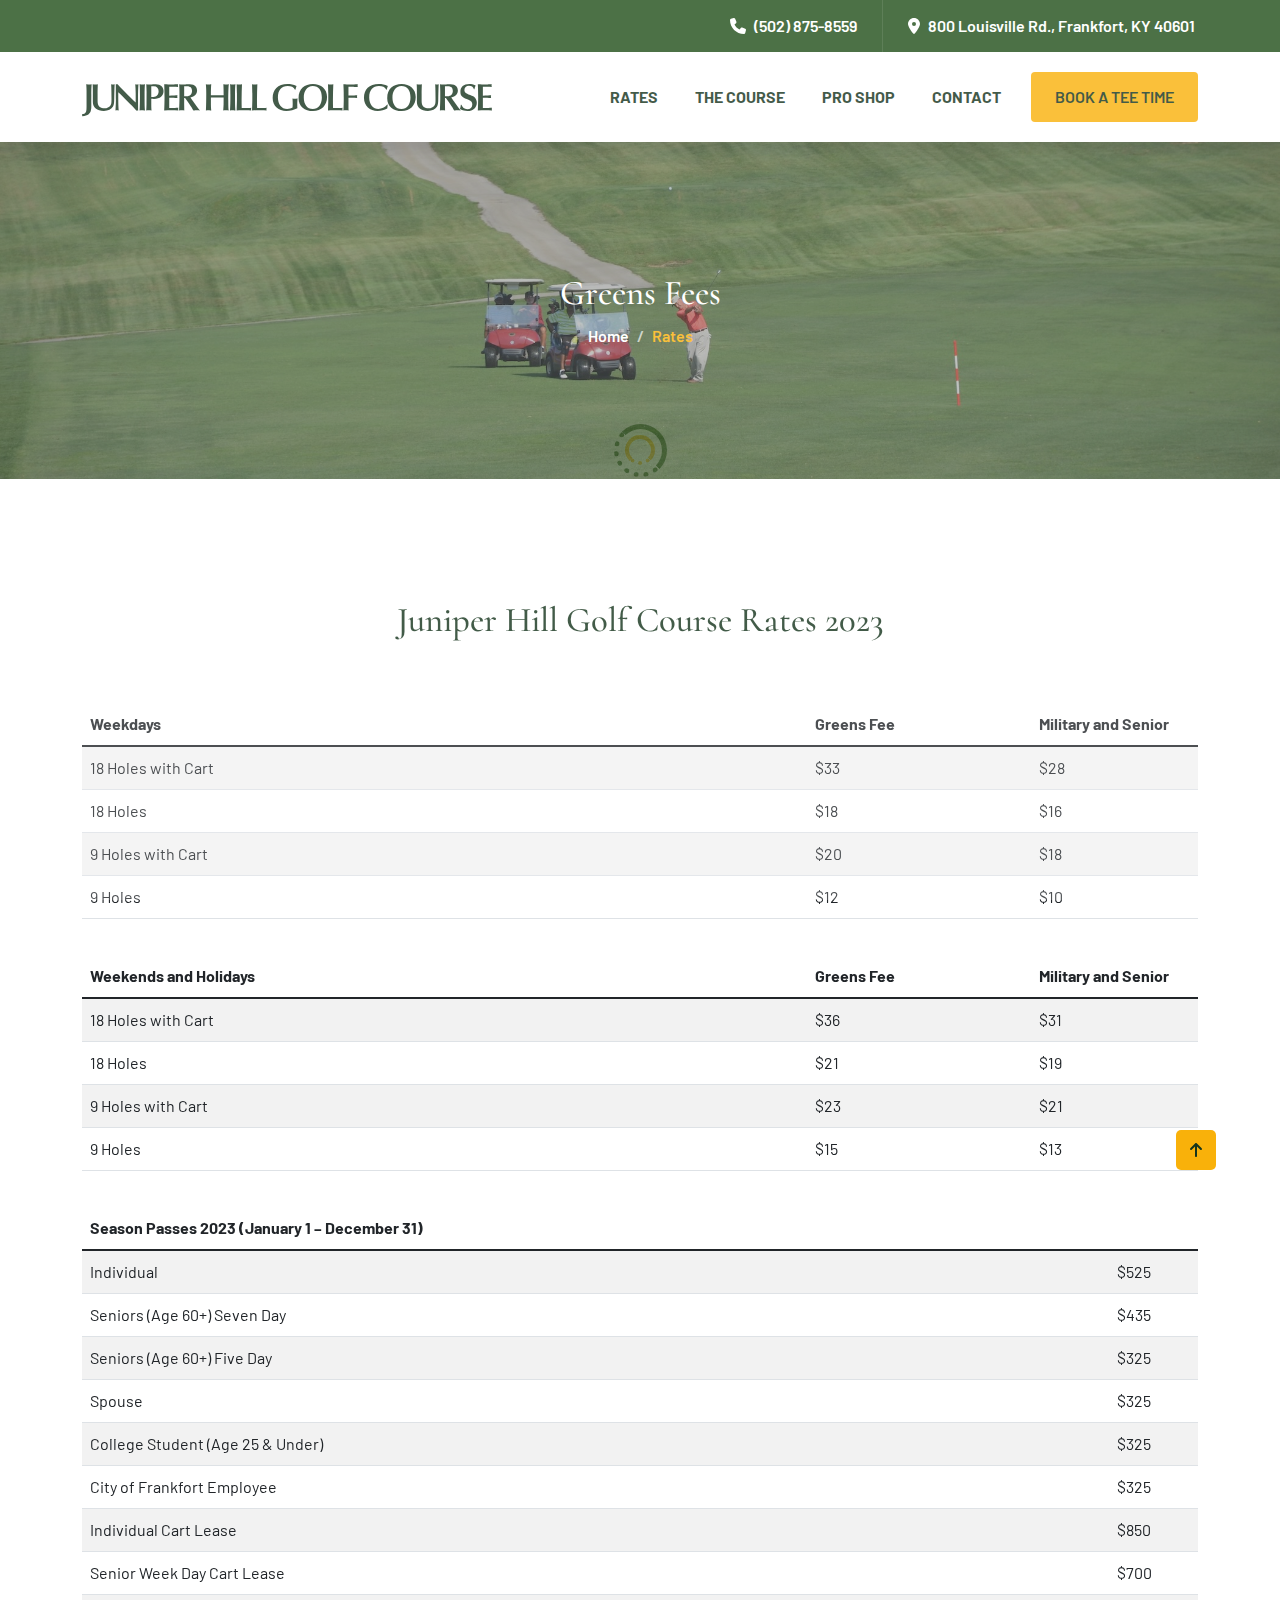
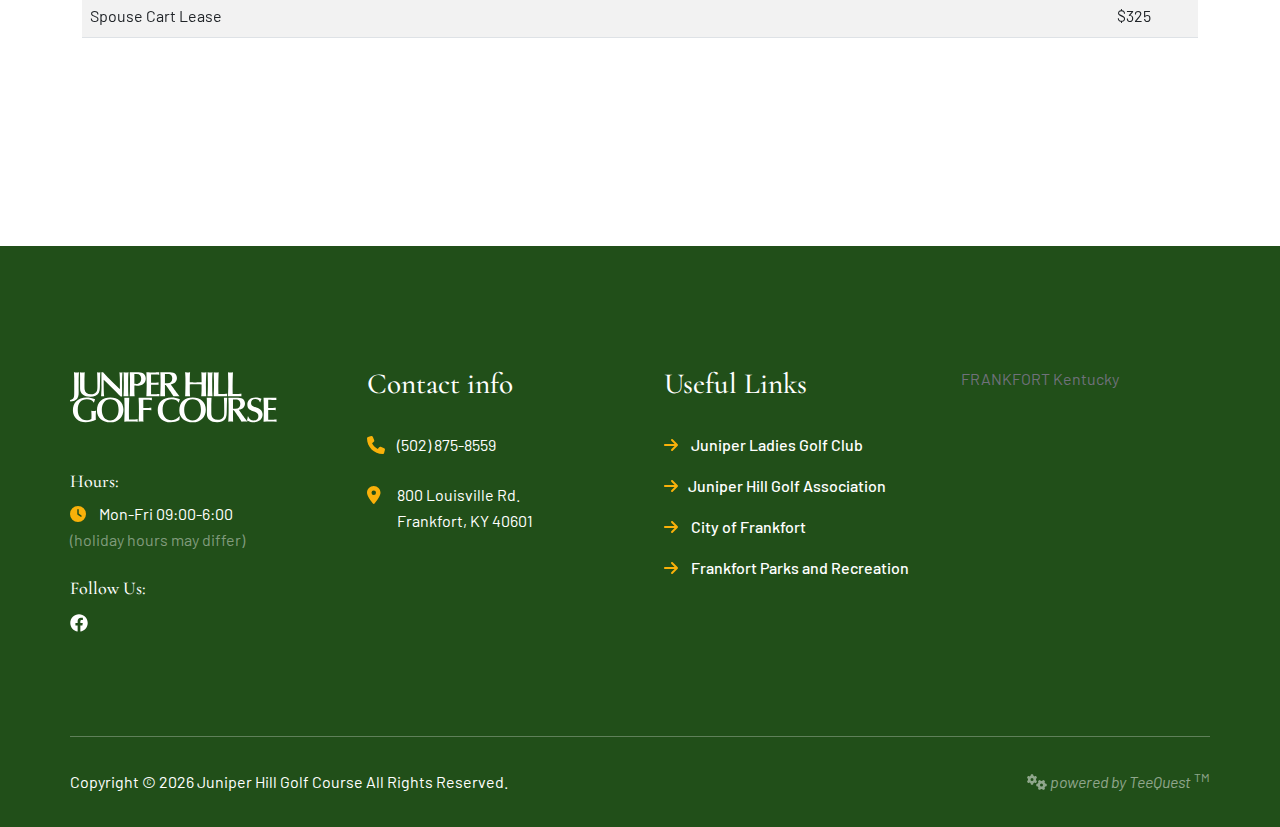
<file: rates.html>
<!DOCTYPE html>
<html lang="en">

<head>
  <meta charset="UTF-8">
  <meta http-equiv="X-UA-Compatible" content="IE=edge">
  <meta name="viewport" content="width=device-width, initial-scale=1.0">
  <title>Juniper Hill Golf Course</title>

  <link rel="shortcut icon" href="assets/images/favicon.png" type="image/x-icon">

  <link rel="stylesheet" href="assets/css/bootstrap.min.css">
  <link rel="stylesheet" href="assets/css/aos.css">
  <link rel="stylesheet" href="assets/css/all.min.css">
  <link rel="stylesheet" href="assets/css/lightcase.css">
  <link rel="stylesheet" href="assets/css/swiper-bundle.min.css">
  <link rel="stylesheet" href="assets/css/flatpickr.min.css">

  <!-- main css for template -->
  <link rel="stylesheet" href="assets/css/style.css">

  <!-- reusable Lit components -->
  <script type="module" src="./components/footer/about.js"></script>
  <script type="module" src="./components/footer/links.js"></script>
  <script type="module" src="./components/footer/contact.js"></script>
  <script type="module" src="./components/footer/footer-bottom.js"></script>

</head>

<body>

  <!-- ===============>> Preloader start here <<================= -->
  <div class="preloader">
    <div class="loader"></div>
  </div>
  <!-- ===============>> Preloader end here <<================= -->



  <!-- ========== Header Section Starts Here========== -->
  <header class="header-section header-2">
    <div class="header-holder">
      <div class="header-menu-part">
        <div class="header-top open">
          <div class="container">
            <div class="header-top-area">
              <ul class="left">
                <li>
                  <a href="tel:5028758559" target="_blank"><i class="fa-solid fa-phone"></i> <span>(502)
                      875-8559</span></a>
                </li>
                <li>
                  <a href="https://www.google.com/maps/place/800+Louisville+Rd,+Frankfort,+KY+40601/@38.1870876,-84.8920689,17z/data=!3m1!4b1!4m6!3m5!1s0x884274dd1fb67c8f:0x4499abf3494d7f04!8m2!3d38.1870834!4d-84.889494!16s%2Fg%2F11nfsfvnh5?entry=ttu"
                    target="_blank"><i class="fa-solid fa-location-dot"></i> 800 Louisville Rd., Frankfort, KY 40601</a>
                </li>
                <li>
                  <a href="book-tee-time.html" class="booking-btn"><span>Book a Tee Time</span></a>
                </li>
              </ul>
            </div>
          </div>

        </div>
        <div class="container">
          <div class="header-bottom pt-2 pb-2 pt-md-0 pb-md-0 d-flex flex-wrap justify-content-between align-items-center">
            <div class="brand-logo d-none d-lg-inline-block">
              <div class="logo">
                <a href="index.html">
                  <img src="assets/images/logo/JHGC.svg" alt="logo">
                </a>
              </div>
            </div>
            <div class="header-wrapper justify-content-lg-end">
              <div class="mobile-logo d-lg-none">
                <a href="index.html"><img src="assets/images/logo/JHGC.svg" alt="logo"></a>
              </div>
              <div class="menu-area">
                <ul class="menu">
                  <li><a href="rates.html" style="padding-right: 0px">Rates</a></li>
                  <li>
                    <a href="the-course.html" style="padding-right: 0px">The Course</a>
                  </li>
                  <li>
                    <a href="pro-shop.html" style="padding-right: 0px">Pro Shop</a>
                  </li>

                  <li><a href="contact.html">Contact</a></li>
                </ul>
                <a href="book-tee-time.html" class="booking-btn"><span>Book a Tee Time</span></a>

                <!-- toggle icons -->
                <div class="header-bar d-lg-none">
                  <span></span>
                  <span></span>
                  <span></span>
                </div>
              </div>
            </div>
          </div>
        </div>
      </div>
    </div>
  </header>
  <!-- ========== Header Section Ends Here========== -->





  <!-- ================> Page header start here <================== -->
  <section class="page-header bg--cover rates"
    style="background-image: url(assets/images/1_golf_images/juniper_fairway_landscape.jpg);">
    <div class="container">
      <div class="page-header__content text-center">
        <h2>Greens Fees</h2>
        <nav style="--bs-breadcrumb-divider: '/';" aria-label="breadcrumb">
          <ol class="breadcrumb justify-content-center mb-0">
            <li class="breadcrumb-item"><a href="index.html">Home</a></li>
            <li class="breadcrumb-item active" aria-current="page">Rates</li>
          </ol>
        </nav>
      </div>
    </div>
  </section>
  <!-- ================> Page header end here <================== -->





  <!-- ================> Rates section starts here <================== -->
  <section class="padding-top pb-5 mb-5">
    <div class="container pb-5 mb-5">
      <div class="section-header" data-aos="fade-up" data-aos-duration="1000" data-aos-once="true">
        <div class="section-header__content">
          <h2>Juniper Hill Golf Course Rates 2023</h2>
          <p></p>
        </div>
      </div>
      <!-- weekday -->
      <div class="rates__wrapper " data-aos="fade-up" data-aos-duration="1000" data-aos-once="true"
        data-aos-delay="300">
        <div class="weekdays pb-1">
          <table class="table table-striped">
            <thead>
              <tr>
                <th scope="col">Weekdays</th>
                <th scope="col">Greens Fee</th>
                <th scope="col">Military and Senior</th>
              </tr>
            </thead>
            <tbody>
              <tr>
                <td>18 Holes with Cart</td>
                <td>$33</td>
                <td>$28</td>
              </tr>
              <tr>
                <td>18 Holes</td>
                <td>$18</td>
                <td>$16</td>
              </tr>
              <tr>
                <td>9 Holes with Cart</td>
                <td>$20</td>
                <td>$18</td>
              </tr>
              <tr>
                <td>9 Holes</td>
                <td>$12</td>
                <td>$10</td>
              </tr>
            </tbody>
          </table>
        </div>
        <div class="weekends mt-3 pb-1">
          <table class="table table-striped">
            <thead>
              <tr>
                <th scope="col">Weekends and Holidays</th>
                <th scope="col">Greens Fee</th>
                <th scope="col">Military and Senior</th>
              </tr>
            </thead>
            <tbody>
              <tr>
                <td>18 Holes with Cart</td>
                <td>$36</td>
                <td>$31</td>
              </tr>
              <tr>
                <td>18 Holes</td>
                <td>$21</td>
                <td>$19</td>
              </tr>
              <tr>
                <td>9 Holes with Cart</td>
                <td>$23</td>
                <td>$21</td>
              </tr>
              <tr>
                <td>9 Holes</td>
                <td>$15</td>
                <td>$13</td>
              </tr>
            </tbody>
          </table>
        </div>
        <div class="season-passes mt-3">
          <table class="table table-striped">
            <thead>
              <tr>
                <th scope="col">Season Passes 2023 (January 1 – December 31)</th>
              </tr>
            </thead>
            <tbody>
              <tr>
                <td>Individual</td>
                <td>$525</td>

              </tr>
              <tr>
                <td>Seniors (Age 60+) Seven Day</td>
                <td>$435</td>
              </tr>
              <tr>
                <td>Seniors (Age 60+) Five Day</td>
                <td>$325</td>
              </tr>
              <tr>
                <td>Spouse</td>
                <td>$325</td>
              </tr>
              <tr>
                <td>College Student (Age 25 & Under)</td>
                <td>$325</td>
              </tr>
              <tr>
                <td>City of Frankfort Employee</td>
                <td>$325</td>
              </tr>
              <tr>
                <td>Individual Cart Lease</td>
                <td>$850</td>
              </tr>
              <tr>
                <td>Senior Week Day Cart Lease</td>
                <td>$700</td>
              </tr>
              <tr>
                <td>Spouse Cart Lease</td>
                <td>$325</td>
              </tr>
            </tbody>
          </table>
        </div>

      </div>
    </div>


  </section>

  <!-- ================> Rates section end here <================== -->






  <!-- ========== Footer Section start Here========== -->
  <footer class="footer">

    <!-- Main footer part -->
    <div class="footer__wrapper padding-top padding-top padding-bottom pb-0">
      <div class="container gx-4 gx-sm-0">
        <div class="row g-5 pb-5">

          <!-- about -->
          <footer-about class="col-lg-3 col-sm-6"></footer-about>

          <!-- contact -->
          <footer-contact class="col-lg-3 col-sm-6"></footer-contact>

          <!-- links -->
          <footer-links class="col-lg-3 col-sm-6"></footer-links>

          <!-- Weather -->
          <div class="col-lg-3 col-sm-6 weather">
            <a class="weatherwidget-io" href="https://forecast7.com/en/38d20n84d87/frankfort/?unit=us"
              data-label_1="FRANKFORT" data-label_2="Kentucky" data-days="3" data-textcolor="#ffffff"
              data-highcolor="#ffffff" data-lowcolor="#ffffff" data-mooncolor="rgba(255, 255, 255, 0.58)"
              data-raincolor="#5ebcfc">FRANKFORT Kentucky</a>
            <script>
              !function (d, s, id) { var js, fjs = d.getElementsByTagName(s)[0]; if (!d.getElementById(id)) { js = d.createElement(s); js.id = id; js.src = 'https://weatherwidget.io/js/widget.min.js'; fjs.parentNode.insertBefore(js, fjs); } }(document, 'script', 'weatherwidget-io-js');
            </script>
          </div>
        </div>
        <hr class="opacity-100">
        <footer-bottom class="footer-bottom">

        </footer-bottom>

      </div>

    </div>
    </div>
  </footer>

  <!-- ========== Footer Section ends Here========== -->


  <!-- scrollToTop start here -->
  <a href="#" class="scrollToTop"><i class="fa-solid fa-arrow-up"></i></a>
  <!-- scrollToTop ending here -->

  <!-- vendor plugins -->
  <script src="assets/js/jquery-3.6.0.min.js"></script>
  <script src="assets/js/bootstrap.bundle.min.js"></script>
  <script src="assets/js/imagesloaded.pkgd.min.js"></script>
  <script src="assets/js/isotope.pkgd.min.js"></script>
  <script src="assets/js/flatpickr.js"></script>
  <script src="assets/js/all.min.js"></script>
  <script src="assets/js/swiper-bundle.min.js"></script>
  <script src="assets/js/aos.js"></script>
  <script src="assets/js/jquery.nice-select.min.js"></script>
  <script src="assets/js/countdown.min.js"></script>
  <script src="assets/js/lightcase.js"></script>
  <script src="assets/js/purecounter_vanilla.js"></script>
  <script src="assets/js/progressbar.min.js"></script>
  <script src="assets/js/custom.js"></script>
</body>

</html>
</file>
<file: assets/css/style.css>
@import url("https://fonts.googleapis.com/css2?family=Barlow:ital,wght@0,100;0,200;0,300;0,400;0,500;0,600;0,700;0,800;0,900;1,100;1,200;1,300;1,400;1,500;1,600;1,700;1,800;1,900&family=Gilda+Display&display=swap");
@import url("https://fonts.googleapis.com/css2?family=Cormorant:ital,wght@0,300;0,400;0,500;1,300;1,400;1,500&display=swap");
.m-l0 {
  margin-left: 0px;
}

.p-l0 {
  padding-left: 0px;
}

.m-r0 {
  margin-right: 0px;
}

.p-r0 {
  padding-right: 0px;
}

.m-t0 {
  margin-top: 0px;
}

.p-t0 {
  padding-top: 0px;
}

.m-b0 {
  margin-bottom: 0px;
}

.p-b0 {
  padding-bottom: 0px;
}

.m-0 {
  margin: 0px;
}

.p-0 {
  padding: 0px;
}

.m-l10 {
  margin-left: 10px;
}

.p-l10 {
  padding-left: 10px;
}

.m-r10 {
  margin-right: 10px;
}

.p-r10 {
  padding-right: 10px;
}

.m-t10 {
  margin-top: 10px;
}

.p-t10 {
  padding-top: 10px;
}

.m-b10 {
  margin-bottom: 10px;
}

.p-b10 {
  padding-bottom: 10px;
}

.m-10 {
  margin: 10px;
}

.p-10 {
  padding: 10px;
}

.m-l20 {
  margin-left: 20px;
}

.p-l20 {
  padding-left: 20px;
}

.m-r20 {
  margin-right: 20px;
}

.p-r20 {
  padding-right: 20px;
}

.m-t20 {
  margin-top: 20px;
}

.p-t20 {
  padding-top: 20px;
}

.m-b20 {
  margin-bottom: 20px;
}

.p-b20 {
  padding-bottom: 20px;
}

.m-20 {
  margin: 20px;
}

.p-20 {
  padding: 20px;
}

.m-l30 {
  margin-left: 30px;
}

.p-l30 {
  padding-left: 30px;
}

.m-r30 {
  margin-right: 30px;
}

.p-r30 {
  padding-right: 30px;
}

.m-t30 {
  margin-top: 30px;
}

.p-t30 {
  padding-top: 30px;
}

.m-b30 {
  margin-bottom: 30px;
}

.p-b30 {
  padding-bottom: 30px;
}

.m-30 {
  margin: 30px;
}

.p-30 {
  padding: 30px;
}

.m-l50 {
  margin-left: 50px;
}

.p-l50 {
  padding-left: 50px;
}

.m-r50 {
  margin-right: 50px;
}

.p-r50 {
  padding-right: 50px;
}

.m-t50 {
  margin-top: 50px;
}

.p-t50 {
  padding-top: 50px;
}

.m-b50 {
  margin-bottom: 50px;
}

.p-b50 {
  padding-bottom: 50px;
}

.m-50 {
  margin: 50px;
}

.p-50 {
  padding: 50px;
}

/* @@@@@@@@@@@@@  Extend Property CSS start here  @@@@@@@@@@@@@@ */
/*=========<<Flex property extends start>>=========*/
.widget.widget-info .widget-info__list-item, .widget.widget-service .widget-service__list-item a, .widget.widget-tags ul.widget-wrapper, .widget.widget-post ul.widget-wrapper li.widget-post-item, .widget.recent-product ul.widget-wrapper li.widget-post-item, .widget.related-post ul.widget-wrapper li.widget-post-item, .widget.widget-offer ul.widget-wrapper li.widget-post-item, .social, .rating, .tags, .tags-area, .single-quote, .comment-respond .add-comment .comment-form, .comments .comment-list .comment .com-content .com-title, .author__body, .related-post__item, .blog__content-bottom, .blog__item--horizontal .blog__item-inner, .pricing__feature-item, .history__tab-details, .history__tab-nav, .accordion__button, .team-single__staff-infoitem, .team__item1-inner, .facilities__item-content, .funfact__list, .testimonial__item-footer, .testimonial__item-inner, .testimonial__author-inner, .service__details-content .room__feature, .service__aminities-name, .service__aminities-item, .about__item-inner, .room__details-content .room__feature, .room__amenities, .room__feature-item, .room__item-header, .section-header--withnav, .common-filter, .btn-group, .footer__gallery, .footer__info-item, .contact__info-item, .account__meta, .header-form .form-container, .header-form, .menu, .header-wrapper .menu-area, .header-wrapper, .header-top-area .left, .header-top-area, .lang-select {
  display: flex;
  flex-wrap: wrap;
}

.room__amenities, .page-header-section.style-1 .page-header-content .page-header-inner .breadcrumb, .header-top-area {
  justify-content: center;
}

.comment-respond .add-comment .comment-form, .comments .comment-list .comment .com-content .com-title, .blog__content-bottom, .accordion__button, .facilities__item-content, .funfact__list, .testimonial__item-footer, .service__details-content .room__feature, .room__details-content .room__feature, .room__item-header, .section-header--withnav, .account__meta, .header-wrapper {
  justify-content: space-between;
}

.widget.widget-info .widget-info__list-item, .widget.widget-service .widget-service__list-item a, .widget.widget-post ul.widget-wrapper li.widget-post-item, .widget.recent-product ul.widget-wrapper li.widget-post-item, .widget.related-post ul.widget-wrapper li.widget-post-item, .widget.widget-offer ul.widget-wrapper li.widget-post-item, .social, .rating, .comments .comment-list .comment .com-content .com-title, .blog__meta-author a, .blog__meta-date a, .blog__content-bottom, .history__tab-details, .history__tab-nav, .team-single__staff-infoitem, .team__item1-inner, .facilities__item-content, .testimonial__item-footer, .service__aminities-name, .room__amenities, .room__feature-item, .common-filter, .btn-group, .header-wrapper .menu-area, .header-wrapper, .header-top-area, .lang-select {
  align-items: center;
}

.service__aminities-item {
  align-items: flex-start;
}

.room__item-header, .booking__form-btn, .section-header--withnav {
  align-items: flex-end;
}

.blog__item--horizontal .blog__item-content, .funfact__content, .testimonial__content {
  align-content: center;
}

.testimonial__item-inner, .service__details-content .room__feature-item, .room__details-content .room__feature-item {
  flex-direction: column;
}

.preloader, .single-quote .quote-icon, .sponsor__item, .facilities__item-icon, .funfact__video-play, .testimonial__item-thumb::after, .gallery__view-btn, .service__video-btn, .service__item2-thumb, .about__item-thumb, .room__video-btn, .common-filter__btn, .pagination .page-link, .error, .contact__info-icon, .header-wrapper .menu-area .search-btn {
  place-items: center;
}

/*=========<<Flex property extends end>>=========*/
/*=========<<Display property extends start>>=========*/
.service__slider-prev, .service__slider-next {
  display: none;
}

.footer__gallery-item a, .header-wrapper .logo a {
  display: block;
}

.preloader, .single-quote .quote-icon, .blog__item--horizontal .blog__item-content, .sponsor__item, .funfact__content, .testimonial__content, .gallery__view-btn, .service__video-btn, .room__video-btn, .error, .contact__info-icon {
  display: grid;
}

.widget.widget-tags ul.widget-wrapper li a, .preloader .loader, .social--style2 .social__link, .social__link, .tags li a, .comments .comment-list .comment .com-content .com-title .com-title-meta span, .article-pagination .prev-article a,
.article-pagination .next-article a, .post-item-2 .post-inner .post-thumb .play-btn, .blog__meta-tag, .scrollToTop, .fb-btn, .custom-btn, .footer__logo, .footer__about .footer__brand, .account__or span, .header-bar span {
  display: inline-block;
}

.blog__meta-author a, .blog__meta-date a, .booking__form-btn {
  display: inline-flex;
}

.facilities__item-icon, .funfact__video-play, .testimonial__item-thumb::after, .service__item2-thumb, .about__item-thumb, .common-filter__btn, .pagination .page-link, .header-wrapper .menu-area .search-btn {
  display: inline-grid;
}

/*=========<<Display property extends end>>=========*/
/*=========<<Position property extends start>>=========*/
.preloader .loader, .newsletter--lowerd, .single-quote, .post-item-2 .post-inner .post-content .meta-post p span, .post-item-2 .post-inner .post-content .qute-content blockquote, .post-item-2 .post-inner .post-content .more-com .text-btn, .post-item-2 .post-inner .post-thumb, .post-item-2 .post-inner .post-thumb-container, .blog__meta-comment, .blog__item--home .blog__item-inner, .accordion__button .plus-icon, .skills__item, .team-single__staff-infoname, .facilities__item-thumb, .facilities__item-inner, .funfact__video-wrapper, .funfact--shape, .funfact, .testimonial__item-thumb, .testimonial--shape, .gallery__grid-image, .service__video-wrapper, .service__aminities-name, .service__wrapper, .about__image, .about--shape, .room__video-wrapper, .room__amenities-content, .room__item-thumb, .room__item-inner, .booking__form-date, .booking--uplifted-sm, .booking--uplifted, .custom-btn, .account__or span, .account__or, .page-header-section.style-1 .page-header-content .page-header-inner .breadcrumb li a, .menu-item-has-children > a, .header-bar, .header-wrapper .menu-area .booking-btn span, .header-wrapper .menu-area .booking-btn, .header-bottom, .header-top, .header-section.header-fixed .header-holder, .header-section {
  position: relative;
}

.preloader .loader:after, .post-item-2 .post-inner .post-content .meta-post p span::after, .post-item-2 .post-inner .post-content .qute-content blockquote::after, .post-item-2 .post-inner .post-content .qute-content blockquote::before, .post-item-2 .post-inner .post-content .more-com .text-btn i, .post-item-2 .post-inner .post-thumb .meta-date, .post-item-2 .post-inner .post-thumb .play-btn, .post-item-2 .post-inner .post-thumb-container .thumb-nav, .blog__item--home .blog__item-content, .accordion__button .plus-icon:before, .accordion__button .plus-icon:after, .skills__item-data, .skills__item-wrapper, .skills__item-bar, .team-single__staff-infoname::after, .facilities__item-content, .facilities__item-thumb:after, .funfact__video-play, .testimonial__item-thumb::after, .gallery__view-btn, .gallery__grid-image:after, .service__video-btn, .service__video-wrapper::after, .service__aminities-name:after, .about__image-sm, .about--shape:after, .room__video-btn, .room__video-wrapper::after, .room__item-content, .room__item-thumb:after, .booking__form-date:after, .custom-btn:before, .custom-btn:after, .account__or:after, .page-header-section.style-1 .page-header-content .page-header-inner .breadcrumb li a::before, .menu-item-has-children > a::before, .menu-item-has-children > a::after, .header-bar span, .search-bar, .header-section.header-3 {
  position: absolute;
  content: "";
}

.preloader {
  position: fixed;
}

/*=========<<Position property extends end>>=========*/
/*=========<<Text property extends start>>=========*/
.pricing__feature-item, .section-header--withnav .section-header__content {
  text-align: start;
}

.social--style2 .social__link, .post-item-2 .post-inner .post-thumb .play-btn, .pricing__item-tier, .pricing__item-header, .pricing__item, .team__item2-content, .service__item2-inner, .feature__item, .section-header, .scrollToTop, .error__content, .account__tab, .page-header-section.style-1 {
  text-align: center;
}

.accordion__button {
  text-align: left;
}

.single-quote span, .page-header-section.style-1 .page-header-content .page-header-inner .breadcrumb li.active, .page-header-section.style-1 .page-header-content .page-header-inner .page-title h2 {
  font-weight: 400;
}

.skills__item-data, .skills__item > p, .team-single__staff-infoname, .footer__links-item a {
  font-weight: 500;
}

.pricing__item-header p, .room__feature-item p, .room__item-price p, .room__item-header p, .subtitle, .common-filter__btn, .breadcrumb-item, .hero__content .text-lg, .header-top-area .left li, .lang-select .nice-select {
  font-weight: 600;
}

.newsletter .subscribe-btn, .pagination .page-link, .custom-btn, .account__switcher a, .account__tab-nav .nav-link, .account__or span, .page-header-section.style-1 .page-header-content .page-header-inner .page-title .title-text, .page-header-section.style-1 .page-header-content .page-header-inner .breadcrumb li a, .search-bar button {
  font-weight: 700;
}

.newsletter .subscribe-btn, .subtitle, .common-filter__btn, .custom-btn {
  text-transform: uppercase;
}

.widget.widget-service .widget-service__list-item p, .pricing__item-header p, .team-single__staff-name h3, .room__feature-item p, .room__item-price p, .room__item-header p, .page-header__content h2, .common-header h2,
.common-header h3, .account__tab-nav .nav-link {
  text-transform: capitalize;
}

/*=========<<Text property extends end>>=========*/
/*=========<<Margin & padding property extends start>>=========*/
/*-------<< margin properties >>-------*/
.page-header-section.style-1 {
  margin: 0;
}

.widget.widget-project .widget-project__list-item h6, .widget.widget-info .widget-info__list-content h6, .widget.widget-service .widget-service__list-item p, .widget .widget__header h5,
.widget .widget__header h4, .social, .comments .comment-list .comment .com-content .com-title .com-title-meta h5, .author .author-content .author__name h4, .author__header h4, .related-post > h4, .blog__item--card .blog__item-thumb, .blog__item--horizontal .blog__item-thumb, .blog__item--home .blog__item-thumb, .pricing__feature-item p, .pricing__feature, .pricing__item-tier h3, .team-single__staff-infoitem p, .team__item2-content p, .team__item1-author h3, .facilities__item-content p, .funfact__item-content h3, .testimonial__item-author h5,
.testimonial__item-author p, .testimonial__author h4,
.testimonial__author p,
.testimonial__author h5, .service__aminities-value, .service__aminities-name h5, .service__item2-content p, .room__feature-item p, .room__item-price p, .room__item-price h3, .room__item-header p, .room__item-header h3, .feature__item-content p, .section-header__content p, .footer__info-item p,
.footer__info-item a, .footer__block-title h3, .contact__info-content p, .hero__content > p, .page-header-section.style-1 .page-header-content .page-header-inner .page-title p, .header-top-area .left, ul,
ol {
  margin-block-end: 0;
}

/*-------<< margin properties >>-------*/
.testimonial__author .rating {
  margin-block-start: 5px;
}

.widget.widget-info .widget-info__list-content p, .comments .comment-list .comment .com-content .com-title .com-title-meta span, .team-single__staff-name h3, .team__item2-content h3, .room__item-header .rating, .feature__item-content h3, .contact__info-content h6 {
  margin-block-end: 5px;
}

.comments .comment-list .comment .com-content .com-title .reply .comment-reply-link svg, .comments .comment-list .comment .com-content .com-title .com-title-meta h5, .header-top-area .left li i,
.header-top-area .left li svg {
  margin-inline-end: 5px;
}

/*-------<< margin properties >>-------*/
.single-quote span, .blog__content .default-btn, .blog__item--card .blog__item-content .custom-btn {
  margin-block-start: 10px;
}

.widget.widget-project .widget-project__list-item p, .social__block h6, .comments .comment-list .comment .com-content .com-title, .article-pagination .prev-article a,
.article-pagination .next-article a, .blog__meta-tag, .service__details-content .rating, .service__details-image, .room__details-content .rating, .room__details-image, .room__amenities-item:not(:last-child), .room__amenities-content h4, .hero__content h1 {
  margin-block-end: 10px;
}

.page-header-section.style-1 .page-header-content .page-header-inner .breadcrumb li.active {
  margin-inline-start: 10px;
}

.fb-btn span, .footer__links-item a span, .footer__about .hours span {
  margin-inline-end: 10px;
}

/*-------<< margin properties >>-------*/
.room__item--style4 .room__item-header .custom-btn, .room__item--style3 .room__item-header .custom-btn, .room__item--style2 .room__item-header .custom-btn {
  margin-block-start: 15px;
}

.comments .comment-list .comment .com-thumb, .post-item-2 .post-inner .post-content h2, .blog__content-top h4, .blog__item-thumb, .pricing__feature-item:not(:last-child), .room__feature-item, .section-header__content h2, .footer__links-item:not(:last-child) {
  margin-block-end: 15px;
}

.comments .comment-list .comment .com-thumb, .pricing__feature-icon, .room__amenities-item span {
  margin-inline-end: 15px;
}

/*-------<< margin properties >>-------*/
.blog__content-bottom, .account__switcher {
  margin-block-start: 20px;
}

.blog__content-top, .history__tab-content h3, .team-single__staff-infoitem:not(:last-child), .funfact__item-icon, .service__aminities-item:not(:last-child), .room__feature, .room__item--style4 .room__item-header, .room__item--style3 .room__item-header, .room__item-header, .common-header, .footer__info-item:not(:last-child), .footer__about .footer__brand, .footer__block-title {
  margin-block-end: 20px;
}

.header-wrapper .menu-area .ellepsis-bar {
  margin-inline-start: 20px;
}

.account__or {
  margin-block: 20px;
}

/*-------<< margin properties >>-------*/
.funfact__list, .service__aminities {
  margin-block-start: 25px;
}

.widget.widget-brochure .widget-brochure__thumb, .testimonial__item-content > p, .service__item2-thumb, .footer__logo, .contact__info-item:not(:last-child) {
  margin-block-end: 25px;
}

/*-------<< margin properties >>-------*/
.comment-respond, .comments, .pricing__item-content .custom-btn, .testimonial__author, .contact__info-list, .hero__content .custom-btn {
  margin-block-start: 30px;
}

.widget.widget-author .widget-author__thumb, .newsletter .common-header, .team-single__staff-name, .team-single__staff, .service__details-content > h3, .room__details-content > h3, .feature__item-thumb, .footer__about > p, .contact__form > h4 {
  margin-block-end: 30px;
}

.header-bar {
  margin-inline-start: 30px;
}

.author {
  margin-block: 30px;
}

/*-------<< margin properties >>-------*/
.skills__item, .service__aminities {
  margin-block-end: 35px;
}

/*-------<< margin properties >>-------*/
/*-------<< margin properties >>-------*/
/*-------<< margin properties >>-------*/
/*-------<< margin properties >>-------*/
/*-------<< margin properties >>-------*/
/*------<< Paddings >>---------*/
.page-header-section.style-1 {
  padding: 0;
}

.page-header-section.style-1 .page-header-content .page-header-inner .breadcrumb {
  padding-block-start: 0;
}

.comments .comment-list .com-item {
  padding-block-end: 0;
}

.social, .rating, .pricing__feature, .page-header-section.style-1 .page-header-content .page-header-inner .breadcrumb, ul,
ol {
  padding-inline-start: 0;
}

.lang-select .nice-select {
  padding-inline-start: 5px;
}

.pricing__item, .team__item2, .room__item--style4, .room__item--style3, .search-bar {
  padding: 10px;
}

.widget .widget__header {
  padding: 20px;
}

.comments .comment-list .comment .com-content {
  padding-block-end: 20px;
}

.pricing__item-content {
  padding-inline-start: 20px;
}

.widget.widget-brochure .widget-brochure__inner, .blog__item--home .blog__item-content, .team__item2-content, .service__item1-content, .room__amenities-content {
  padding: 25px;
}

.widget.widget-author .widget-author__inner, .widget.widget-booking .booking__wrapper, .single-quote, .comment-respond .add-comment, .comment-respond h4, .comments .comment-list .com-item, .comments .comment-title, .author__header h4, .related-post__wrapper, .related-post > h4, .history__tab-details, .team-single__wrapper, .testimonial__content, .service__details-content, .service__item2-inner, .room__details-content, .booking__wrapper, .account__tab .tab-content {
  padding: 30px;
}

.pricing__item-header {
  padding-block-start: 30px;
}

.newsletter__wrapper, .testimonial__item-inner {
  padding: 40px;
}

.room__amenities-content {
  padding-inline-end: 40px;
}

.pricing__item-content {
  padding-block: 40px;
}

.pricing__item-header {
  padding-block-end: 55px;
}

/*=========<<Margin property extends end>>=========*/
/*=========<<overflow property extends start>>=========*/
.widget.widget-post ul.widget-wrapper li .post-thumb, .widget.recent-product ul.widget-wrapper li .post-thumb, .widget.related-post ul.widget-wrapper li .post-thumb, .widget.widget-offer ul.widget-wrapper li .post-thumb, .comments .comment-list .comment .com-content, .comments .comment-list .comment .com-thumb, .author .author-thumb, .related-post__item-thumb, .post-item-2 .post-inner .post-thumb, .post-item-2 .post-inner .post-thumb-container, .blog__item--card, .blog__item-thumb, .blog, .accordion__item, .faq, .team__item2-thumb, .team__item1-thumb, .team__item1, .facilities__item-thumb, .facilities__item-inner, .funfact, .testimonial__author-thumb, .testimonial, .gallery__grid-image, .service__video-wrapper, .service__details, .service, .about, .room__video-wrapper, .room__details, .room__item-thumb, .room__item-inner, .room, .custom-btn, .footer__gallery-item a, .footer, .contact, .hero, .page-header-section.style-1 {
  overflow: hidden;
}

.widget.widget-post ul.widget-wrapper li .post-thumb, .widget.recent-product ul.widget-wrapper li .post-thumb, .widget.related-post ul.widget-wrapper li .post-thumb, .widget.widget-offer ul.widget-wrapper li .post-thumb, .comments .comment-list .comment .com-content, .comments .comment-list .comment .com-thumb, .author .author-thumb, .related-post__item-thumb, .post-item-2 .post-inner .post-thumb, .post-item-2 .post-inner .post-thumb-container, .blog__item--card, .blog__item-thumb, .blog, .accordion__item, .faq, .team__item2-thumb, .team__item1-thumb, .team__item1, .facilities__item-thumb, .facilities__item-inner, .funfact, .testimonial__author-thumb, .testimonial, .gallery__grid-image, .service__video-wrapper, .service__details, .service, .about, .room__video-wrapper, .room__details, .room__item-thumb, .room__item-inner, .room, .custom-btn, .footer__gallery-item a, .footer, .contact, .hero, .page-header-section.style-1 {
  overflow: hidden;
}

/*=========<<overflow property extends end>>=========*/
/*=========<<Cursor property extends start>>=========*/
.form-control.date-input, .header-bar, .header-wrapper .menu-area .ellepsis-bar i,
.header-wrapper .menu-area .ellepsis-bar svg {
  cursor: pointer;
}

/*=========<<Cursor property extends end>>=========*/
/*=========<< Height-Width property extends start>>=========*/
.widget.widget-author .widget-author__thumb img, .widget.widget-info .widget-info__thumb img, .widget.widget-brochure .widget-brochure__thumb img, .preloader, .single-quote .quotes, .related-post__item-thumb img, .blog__item-thumb img, .accordion__button, .team__item2-thumb img, .team__item1-content, .team__item1-thumb img, .team__item1-thumb, .facilities__item-thumb:after, .facilities__item-thumb img, .funfact__video img, .testimonial__image img, .gallery__grid-image img, .gallery__grid-image:after, .service__video-wrapper::after, .service__video-wrapper img, .service__item1-thumb img, .room__video-wrapper::after, .room__video-wrapper img, .room__item-thumb:after, .room__item-thumb img, .booking__form-btn, .custom-btn--fluid, .footer__gallery-item a img, .map__wrapper iframe, .account__tab-nav .nav-link, .account__or:after, .header-bar span, .header-wrapper, .header-section.header-3, .header-section.header-fixed {
  width: 100%;
}

.preloader, .related-post__item-thumb img, .blog__item--horizontal .blog__item-thumb img, .blog__item--horizontal .blog__item, .blog__item--home, .team__item1-thumb img, .facilities__item:hover .facilities__item-thumb::after, .facilities__item-thumb img, .funfact__content, .funfact__video-wrapper, .funfact__video img, .funfact__video, .testimonial__content, .testimonial__image img, .testimonial__image, .gallery__grid-image:after, .service__video-wrapper::after, .service__video-wrapper img, .service__item1-thumb img, .room__video-wrapper::after, .room__video-wrapper img, .room__item-thumb:after, .room__item-thumb img, .booking__form-btn, .footer__gallery-item a img {
  height: 100%;
}

/*=========<< Height-Width property extends end>>=========*/
/*=========<< List Style property extends start>>=========*/
.social, .rating, ul,
ol {
  list-style: none;
}

/*=========<< List Style property extends end>>=========*/
/*! normalize.css v8.0.1 | MIT License | github.com/necolas/normalize.css */
/* Document
   ========================================================================== */
/**
 * 1. Correct the line height in all browsers.
 * 2. Prevent adjustments of font size after orientation changes in iOS.
 */
html {
  line-height: 1.15;
  /* 1 */
  -webkit-text-size-adjust: 100%;
  /* 2 */
}

/* Sections
   ========================================================================== */
/**
 * Remove the margin in all browsers.
 */
body {
  margin: 0;
}

/**
 * Render the `main` element consistently in IE.
 */
main {
  display: block;
}

/**
 * Correct the font size and margin on `h1` elements within `section` and
 * `article` contexts in Chrome, Firefox, and Safari.
 */
h1 {
  font-size: 2em;
}

/* Grouping content
   ========================================================================== */
/**
 * 1. Add the correct box sizing in Firefox.
 * 2. Show the overflow in Edge and IE.
 */
hr {
  box-sizing: content-box;
  /* 1 */
  height: 0;
  /* 1 */
  overflow: visible;
  /* 2 */
}

/**
 * 1. Correct the inheritance and scaling of font size in all browsers.
 * 2. Correct the odd `em` font sizing in all browsers.
 */
pre {
  font-family: monospace, monospace;
  /* 1 */
  font-size: 1em;
  /* 2 */
}

/* Text-level semantics
   ========================================================================== */
/**
 * Remove the gray background on active links in IE 10.
 */
a {
  background-color: transparent;
}

/**
 * 1. Remove the bottom border in Chrome 57-
 * 2. Add the correct text decoration in Chrome, Edge, IE, Opera, and Safari.
 */
abbr[title] {
  border-bottom: none;
  /* 1 */
  text-decoration: underline;
  /* 2 */
  text-decoration: underline dotted;
  /* 2 */
}

/**
 * Add the correct font weight in Chrome, Edge, and Safari.
 */
b,
strong {
  font-weight: bolder;
}

/**
 * 1. Correct the inheritance and scaling of font size in all browsers.
 * 2. Correct the odd `em` font sizing in all browsers.
 */
code,
kbd,
samp {
  font-family: monospace, monospace;
  /* 1 */
  font-size: 1em;
  /* 2 */
}

/**
 * Add the correct font size in all browsers.
 */
small {
  font-size: 80%;
}

/**
 * Prevent `sub` and `sup` elements from affecting the line height in
 * all browsers.
 */
sub,
sup {
  font-size: 75%;
  line-height: 0;
  position: relative;
  vertical-align: baseline;
}

sub {
  bottom: -0.25em;
}

sup {
  top: -0.5em;
}

/* Embedded content
   ========================================================================== */
/**
 * Remove the border on images inside links in IE 10.
 */
img {
  border-style: none;
}

/* Forms
   ========================================================================== */
/**
 * 1. Change the font styles in all browsers.
 * 2. Remove the margin in Firefox and Safari.
 */
button,
input,
optgroup,
select,
textarea {
  font-family: inherit;
  /* 1 */
  font-size: 100%;
  /* 1 */
  line-height: 1.15;
  /* 1 */
  margin: 0;
  /* 2 */
}

/**
 * Show the overflow in IE.
 * 1. Show the overflow in Edge.
 */
button,
input {
  /* 1 */
  overflow: visible;
}

/**
 * Remove the inheritance of text transform in Edge, Firefox, and IE.
 * 1. Remove the inheritance of text transform in Firefox.
 */
button,
select {
  /* 1 */
  text-transform: none;
}

/**
 * Correct the inability to style clickable types in iOS and Safari.
 */
button,
[type=button],
[type=reset],
[type=submit] {
  -webkit-appearance: button;
  appearance: button;
}

/**
 * Remove the inner border and padding in Firefox.
 */
button::-moz-focus-inner,
[type=button]::-moz-focus-inner,
[type=reset]::-moz-focus-inner,
[type=submit]::-moz-focus-inner {
  border-style: none;
  padding: 0;
}

/**
 * Restore the focus styles unset by the previous rule.
 */
button:-moz-focusring,
[type=button]:-moz-focusring,
[type=reset]:-moz-focusring,
[type=submit]:-moz-focusring {
  outline: 1px dotted ButtonText;
}

/**
 * Correct the padding in Firefox.
 */
fieldset {
  padding: 0.35em 0.75em 0.625em;
}

/**
 * 1. Correct the text wrapping in Edge and IE.
 * 2. Correct the color inheritance from `fieldset` elements in IE.
 * 3. Remove the padding so developers are not caught out when they zero out
 *    `fieldset` elements in all browsers.
 */
legend {
  box-sizing: border-box;
  /* 1 */
  color: inherit;
  /* 2 */
  display: table;
  /* 1 */
  max-width: 100%;
  /* 1 */
  padding: 0;
  /* 3 */
  white-space: normal;
  /* 1 */
}

/**
 * Add the correct vertical alignment in Chrome, Firefox, and Opera.
 */
progress {
  vertical-align: baseline;
}

/**
 * Remove the default vertical scrollbar in IE 10+.
 */
textarea {
  overflow: auto;
}

/**
 * 1. Add the correct box sizing in IE 10.
 * 2. Remove the padding in IE 10.
 */
[type=checkbox],
[type=radio] {
  box-sizing: border-box;
  /* 1 */
  padding: 0;
  /* 2 */
}

/**
 * Correct the cursor style of increment and decrement buttons in Chrome.
 */
[type=number]::-webkit-inner-spin-button,
[type=number]::-webkit-outer-spin-button {
  height: auto;
}

/**
 * 1. Correct the odd appearance in Chrome and Safari.
 * 2. Correct the outline style in Safari.
 */
[type=search] {
  -webkit-appearance: textfield;
  appearance: textfield;
  /* 1 */
  outline-offset: -2px;
  /* 2 */
}

/**
 * Remove the inner padding in Chrome and Safari on macOS.
 */
[type=search]::-webkit-search-decoration {
  -webkit-appearance: none;
}

/**
 * 1. Correct the inability to style clickable types in iOS and Safari.
 * 2. Change font properties to `inherit` in Safari.
 */
::-webkit-file-upload-button {
  -webkit-appearance: button;
  /* 1 */
  font: inherit;
  /* 2 */
}

/* Interactive
   ========================================================================== */
/*
 * Add the correct display in Edge, IE 10+, and Firefox.
 */
details {
  display: block;
}

/*
 * Add the correct display in all browsers.
 */
summary {
  display: list-item;
}

/* Misc
   ========================================================================== */
/**
 * Add the correct display in IE 10+.
 */
template {
  display: none;
}

/**
 * Add the correct display in IE 10.
 */
[hidden] {
  display: none;
}

/*!
  * Kursor v0.1.5
  * Forged by Luis Daniel Rovira
  * Released under the MIT License.
  */
.notCursor {
  cursor: none;
}

.notCursor * {
  cursor: none;
}

#kursorWrapper {
  position: fixed;
  z-index: 99;
  overflow: hidden;
  pointer-events: none;
  top: 0;
  left: 0;
  width: 100%;
  height: 100%;
  overflow: hidden;
}

div[class*=kursor] {
  position: fixed;
  pointer-events: none;
  transform: translate(-50%, -50%);
  z-index: 10000;
}

div[class*=kursor].kursor--hidden {
  opacity: 0;
  width: 0px;
  height: 0px;
}

div[class*=kursor].kursor--1 {
  left: 0px;
  top: 0px;
  width: 25px;
  height: 25px;
  border-radius: 50%;
  border: 2px solid rgba(var(--k-color), 1);
  transition: all 0.2s ease, top 0.18s ease-out, left 0.18s ease-out;
}

div[class*=kursor].kursor--1 + .kursorChild {
  display: block;
  width: 4px;
  height: 4px;
  background: rgba(var(--k-color), 1);
  border-radius: 50%;
  transition: all 0.2s ease, top 0s ease-out, left 0s ease-out;
}

div[class*=kursor].kursor--1.--hover {
  width: 40px;
  height: 40px;
  border: 2px solid rgba(var(--k-color), 0);
  background: rgba(var(--k-color), 0.1);
}

div[class*=kursor].kursor--1.--hover + .kursorChild {
  background: rgba(var(--k-color), 0.3);
}

div[class*=kursor].kursor--1.kursor--down {
  width: 20px;
  height: 20px;
}

div[class*=kursor].kursor--1.kursor--down + .kursorChild:after {
  width: 40px !important;
  height: 40px !important;
  opacity: 0;
  border: 1px solid;
  border-radius: 50%;
  border-color: rgba(var(--k-color), 1);
  transition: all 0.4s ease;
}

div[class*=kursor].kursor--2 {
  left: 0px;
  top: 0px;
  width: 20px;
  height: 20px;
  border-radius: 50%;
  background: rgba(var(--k-color), 1);
  transition: all 0.2s ease, top 0.1s ease-out, left 0.1s ease-out;
}

div[class*=kursor].kursor--2 + .kursorChild {
  display: block;
  width: 4px;
  height: 4px;
  background: rgba(var(--k-color), 1);
  border-radius: 50%;
  transition: all 0.2s ease, top 0.2s ease-out, left 0.2s ease-out;
}

div[class*=kursor].kursor--2.--hover {
  width: 40px;
  height: 40px;
  background: rgba(var(--k-color), 0.1);
}

div[class*=kursor].kursor--2.--hover + .kursorChild {
  background: rgba(var(--k-color), 0.3);
}

div[class*=kursor].kursor--2.kursor--down {
  width: 10px;
  height: 10px;
}

div[class*=kursor].kursor--2.kursor--down + .kursorChild:after {
  width: 40px !important;
  height: 40px !important;
  opacity: 0;
  border: 1px solid;
  border-radius: 50%;
  border-color: rgba(var(--k-color), 1);
  transition: all 0.4s ease;
}

div[class*=kursor].kursor--3 {
  left: 0px;
  top: 0px;
  width: 20px;
  height: 20px;
  border: 1px solid rgba(var(--k-color), 1);
  transition: all 0.2s ease, top 0.05s ease-out, left 0.05s ease-out;
}

div[class*=kursor].kursor--3 + .kursorChild {
  display: block;
  width: 4px;
  height: 4px;
  background: rgba(var(--k-color), 1);
  transition: all 0.2s ease, top 0.2s ease-out, left 0.2s ease-out;
}

div[class*=kursor].kursor--3.--hover {
  width: 40px;
  height: 40px;
  background: rgba(var(--k-color), 0.1);
  border: 1px solid rgba(var(--k-color), 0);
}

div[class*=kursor].kursor--3.--hover + .kursorChild {
  background: rgba(var(--k-color), 0.3);
}

div[class*=kursor].kursor--3.kursor--down {
  width: 5px;
  height: 5px;
  border: 1px solid rgba(var(--k-color), 0);
}

div[class*=kursor].kursor--3.kursor--down + .kursorChild {
  width: 10px;
  height: 10px;
}

div[class*=kursor].kursor--3.kursor--down + .kursorChild:after {
  width: 40px !important;
  height: 40px !important;
  opacity: 0;
  border: 1px solid;
  border-color: rgba(var(--k-color), 1);
  transition: all 0.4s ease;
}

div[class*=kursor].kursor--4 {
  left: 0px;
  top: 0px;
  width: 50px;
  height: 50px;
  border: 1px solid rgba(var(--k-color), 0.3);
  border-radius: 50%;
  transition: all 0.2s ease, top 0.2s ease-out, left 0.2s ease-out;
}

div[class*=kursor].kursor--4 + .kursorChild {
  display: block;
  width: 6px;
  height: 6px;
  background: rgba(var(--k-color), 1);
  border-radius: 50%;
  transition: all 0.2s ease, top 0.03s ease-out, left 0.03s ease-out;
}

div[class*=kursor].kursor--4.--hover {
  width: 30px;
  height: 30px;
  background: rgba(var(--k-color), 0.1);
  border: 3px solid rgba(var(--k-color), 0);
}

div[class*=kursor].kursor--4.--hover + .kursorChild {
  width: 25px;
  height: 25px;
  background: rgba(var(--k-color), 0.1);
}

div[class*=kursor].kursor--4.kursor--down {
  width: 5px;
  height: 5px;
}

div[class*=kursor].kursor--4.kursor--down + .kursorChild {
  width: 10px;
  height: 10px;
}

div[class*=kursor].kursor--4.kursor--down + .kursorChild:after {
  width: 40px !important;
  height: 40px !important;
  opacity: 0;
  border-radius: 50%;
  border: 1px solid;
  border-color: rgba(var(--k-color), 1);
  transition: all 0.4s ease;
}

div[class*=kursor].kursor--5 {
  left: 0px;
  top: 0px;
  width: 10px;
  height: 10px;
  border: 1px solid rgba(var(--k-color), 0.5);
  border-radius: 50%;
  transition: all 0.2s ease, top 0.2s ease-out, left 0.2s ease-out;
}

div[class*=kursor].kursor--5.--hover {
  width: 26px;
  height: 26px;
  background: rgba(var(--k-color), 0.1);
  border: 3px solid rgba(var(--k-color), 0);
}

div[class*=kursor].kursor--5.kursor--down {
  width: 15px;
  height: 15px;
}

div[class*=kursorChild] {
  position: fixed;
  pointer-events: none;
  transform: translate(-50%, -50%);
  display: none;
  overflow: hidden;
}

div[class*=kursorChild].kursorChild[class*="--hidden"] {
  opacity: 0;
  width: 0px;
  height: 0px;
}

div[class*=kursorChild].kursorChild:after {
  content: "";
  pointer-events: none;
  width: 0px;
  height: 0px;
  position: absolute;
  left: 50%;
  top: 50%;
  opacity: 1;
  border: 0px solid rgba(var(--k-color), 0.5);
  transform: translate(-50%, -50%);
}

.kursor--absolute {
  position: absolute !important;
  z-index: 2000;
}

@media screen and (max-width: 768px) {
  .notCursor * {
    cursor: auto;
  }
  div[class*=kursor] {
    display: none !important;
  }
  div[class*=kursorChild] {
    display: none !important;
  }
}
@media screen and (max-width: 812px) and (max-height: 430px) and (orientation: landscape) {
  div[class*=kursor] {
    display: none !important;
  }
  div[class*=kursorChild] {
    display: none !important;
  }
  .notCursor * {
    cursor: auto;
  }
}
.nice-select {
  -webkit-tap-highlight-color: rgba(0, 0, 0, 0);
  background-color: #fff;
  border-radius: 5px;
  border: solid 1px #D9D9D9;
  box-sizing: border-box;
  clear: both;
  cursor: pointer;
  display: block;
  float: left;
  font-family: inherit;
  font-size: 16px;
  font-weight: normal;
  height: 56px;
  line-height: 40px;
  outline: none;
  padding-left: 24px;
  padding-right: 36px;
  position: relative;
  text-align: left !important;
  -webkit-transition: all 0.2s ease-in-out;
  -moz-transition: all 0.2s ease-in-out;
  -ms-transition: all 0.2s ease-in-out;
  -o-transition: all 0.2s ease-in-out;
  transition: all 0.2s ease-in-out;
  user-select: none;
  white-space: nowrap;
  width: auto;
}
.nice-select:hover {
  border-color: #dbdbdb;
}
.nice-select:active, .nice-select.open, .nice-select:focus {
  border-color: #f9b10a;
  box-shadow: none;
}
.nice-select:after {
  border-bottom: 2px solid #f9b10a;
  border-right: 2px solid #f9b10a;
  content: "";
  display: block;
  height: 8px;
  margin-top: -4px;
  pointer-events: none;
  position: absolute;
  right: 24px;
  top: 50%;
  -webkit-transform: rotate(45deg);
  -moz-transform: rotate(45deg);
  -ms-transform: rotate(45deg);
  -o-transform: rotate(45deg);
  transform: rotate(45deg);
  -webkit-transition: all 0.15s ease-in-out;
  -moz-transition: all 0.15s ease-in-out;
  -ms-transition: all 0.15s ease-in-out;
  -o-transition: all 0.15s ease-in-out;
  transition: all 0.15s ease-in-out;
  -webkit-transform-origin: 66% 66%;
  -moz-transform-origin: 66% 66%;
  -ms-transform-origin: 66% 66%;
  -o-transform-origin: 66% 66%;
  transform-origin: 66% 66%;
  width: 8px;
}
.nice-select.open:after {
  -webkit-transform: rotate(-135deg);
  -moz-transform: rotate(-135deg);
  -ms-transform: rotate(-135deg);
  -o-transform: rotate(-135deg);
  transform: rotate(-135deg);
}
.nice-select.open .list {
  opacity: 1;
  pointer-events: auto;
  -webkit-transform: scale(1) translateY(0);
  -moz-transform: scale(1) translateY(0);
  -ms-transform: scale(1) translateY(0);
  -o-transform: scale(1) translateY(0);
  transform: scale(1) translateY(0);
}
.nice-select.disabled {
  border-color: #ededed;
  color: #999;
  pointer-events: none;
}
.nice-select.disabled:after {
  border-color: #cccccc;
}
.nice-select.wide {
  width: 100%;
}
.nice-select.wide .list {
  left: 0 !important;
  right: 0 !important;
}
.nice-select.right {
  float: right;
}
.nice-select.right .list {
  left: auto;
  right: 0;
}
.nice-select.small {
  font-size: 14px;
  height: 36px;
  line-height: 34px;
}
.nice-select.small:after {
  height: 4px;
  width: 4px;
}
.nice-select.small .option {
  line-height: 34px;
  min-height: 34px;
}
.nice-select .list {
  background-color: #fff;
  border-radius: 5px;
  box-shadow: 0 0 0 1px rgba(68, 68, 68, 0.11);
  box-sizing: border-box;
  margin-top: 4px;
  opacity: 0;
  overflow: hidden;
  padding: 0;
  pointer-events: none;
  position: absolute;
  top: 100%;
  left: 0;
  transform-origin: 50% 0;
  transform: scale(0.75) translateY(-28px);
  transition: all 0.2s cubic-bezier(0.5, 0, 0, 1.25), opacity 0.15s ease-out;
  z-index: 9;
}
.nice-select .list:hover .option:not(:hover) {
  background-color: transparent !important;
}
.nice-select .option {
  cursor: pointer;
  font-weight: 400;
  line-height: 54px;
  list-style: none;
  min-height: 54px;
  outline: none;
  padding-left: 24px;
  padding-right: 35px;
  text-align: left;
  transition: all 0.2s;
}
.nice-select .option:hover, .nice-select .option.focus, .nice-select .option.selected.focus {
  background-color: #f6f6f6;
}
.nice-select .option.selected {
  font-weight: bold;
}
.nice-select .option.disabled {
  background-color: transparent;
  color: #999;
  cursor: default;
}

.no-csspointerevents .nice-select .list {
  display: none;
}
.no-csspointerevents .nice-select.open .list {
  display: block;
}

/**
 * Set up a decent box model on the root element
 */
html {
  box-sizing: border-box;
  background-color: #214f18;
}

/**
 * Make all elements from the DOM inherit from the parent box-sizing
 * Since `*` has a specificity of 0, it does not override the `html` value
 * making all elements inheriting from the root box-sizing value
 * See: https://css-tricks.com/inheriting-box-sizing-probably-slightly-better-best-practice/
 */
*,
*::before,
*::after {
  box-sizing: inherit;
}

/**
 * Basic typography style for copy text
 */
body {
  color: #70717B;
  background-color: #fff;
  font-size: 1rem;
  line-height: 1.625;
  font-family: "Barlow", serif;
}

h1,
h2,
h3,
h4,
h5,
h6 {
  font-family: "Cormorant", serif;
  color: #15341c;
  line-height: 1.25;
}
h1 a,
h2 a,
h3 a,
h4 a,
h5 a,
h6 a {
  color: inherit;
  font-family: inherit;
}

h1 {
  font-size: calc(1.575rem + 3.3428571429vw);
}
@media (min-width: 1400px) {
  h1 {
    font-size: 4.5rem;
  }
}

h2 {
  font-size: calc(1.35rem + 1.0285714286vw);
}
@media (min-width: 1400px) {
  h2 {
    font-size: 2.25rem;
  }
}

h3 {
  font-size: calc(1.3125rem + 0.6428571429vw);
}
@media (min-width: 1400px) {
  h3 {
    font-size: 1.875rem;
  }
}

h4 {
  font-size: calc(1.275rem + 0.2571428571vw);
}
@media (min-width: 1400px) {
  h4 {
    font-size: 1.5rem;
  }
}

h5 {
  font-size: 1.25rem;
}

h6 {
  font-size: 1.125rem;
}

img {
  max-width: 100%;
  height: auto;
}

a {
  color: #70717B;
  text-decoration: none;
}
@media not all and (pointer: coarse) {
  a:hover {
    color: #f9b10a;
  }
}

ul,
ol {
  padding-left: 0;
}

@keyframes fadeInDown {
  0% {
    opacity: 0;
    transform: translateY(-50px);
  }
  100% {
    opacity: 1;
    transform: translateY(0);
  }
}
@keyframes floating {
  0% {
    transform: translate(0, 0px);
  }
  50% {
    transform: translate(0, 15px);
  }
  100% {
    transform: translate(0, 0px);
  }
}
.fadeInDown {
  animation-name: fade-in-down;
  animation-duration: 1s;
  animation-fill-mode: both;
}

/*=========<<Margin & padding property Ulitilies start>>=========*/
/*-------<< margin properties >>-------*/
.m-10 {
  margin: 10px;
}

.mt-10 {
  margin-block-start: 10px;
}

.mb-10 {
  margin-block-end: 10px;
}

.ms-10 {
  margin-inline-start: 10px;
}

.me-10 {
  margin-inline-end: 10px;
}

.my-10 {
  margin-block: 10px;
}

.mx-10 {
  margin-inline: 10px;
}

/*-------<< margin properties >>-------*/
.m-15 {
  margin: 15px;
}

.mt-15 {
  margin-block-start: 15px;
}

.mb-15 {
  margin-block-end: 15px;
}

.ms-15 {
  margin-inline-start: 15px;
}

.me-15 {
  margin-inline-end: 15px;
}

.my-15 {
  margin-block: 15px;
}

.mx-15 {
  margin-inline: 15px;
}

/*-------<< margin properties >>-------*/
.m-20 {
  margin: 20px;
}

.mt-20 {
  margin-block-start: 20px;
}

.mb-20 {
  margin-block-end: 20px;
}

.ms-20 {
  margin-inline-start: 20px;
}

.me-20 {
  margin-inline-end: 20px;
}

.my-20 {
  margin-block: 20px;
}

.mx-20 {
  margin-inline: 20px;
}

/*-------<< margin properties >>-------*/
.m-25 {
  margin: 25px;
}

.mt-25 {
  margin-block-start: 25px;
}

.mb-25 {
  margin-block-end: 25px;
}

.ms-25 {
  margin-inline-start: 25px;
}

.me-25 {
  margin-inline-end: 25px;
}

.my-25 {
  margin-block: 25px;
}

.mx-25 {
  margin-inline: 25px;
}

/*-------<< margin properties >>-------*/
.m-30 {
  margin: 30px;
}

.mt-30 {
  margin-block-start: 30px;
}

.mb-30 {
  margin-block-end: 30px;
}

.ms-30 {
  margin-inline-start: 30px;
}

.me-30 {
  margin-inline-end: 30px;
}

.my-30 {
  margin-block: 30px;
}

.mx-30 {
  margin-inline: 30px;
}

/*-------<< margin properties >>-------*/
.m-35 {
  margin: 35px;
}

.mt-35 {
  margin-block-start: 35px;
}

.mb-35 {
  margin-block-end: 35px;
}

.ms-35 {
  margin-inline-start: 35px;
}

.me-35 {
  margin-inline-end: 35px;
}

.my-35 {
  margin-block: 35px;
}

.mx-35 {
  margin-inline: 35px;
}

/*-------<< margin properties >>-------*/
.m-40 {
  margin: 40px;
}

.mt-40 {
  margin-block-start: 40px;
}

.mb-40 {
  margin-block-end: 40px;
}

.ms-40 {
  margin-inline-start: 40px;
}

.me-40 {
  margin-inline-end: 40px;
}

.my-40 {
  margin-block: 40px;
}

.mx-40 {
  margin-inline: 40px;
}

/*-------<< margin properties >>-------*/
.m-45 {
  margin: 45px;
}

.mt-45 {
  margin-block-start: 45px;
}

.mb-45 {
  margin-block-end: 45px;
}

.ms-45 {
  margin-inline-start: 45px;
}

.me-45 {
  margin-inline-end: 45px;
}

.my-45 {
  margin-block: 45px;
}

.mx-45 {
  margin-inline: 45px;
}

/*-------<< margin properties >>-------*/
.m-50 {
  margin: 50px;
}

.mt-50 {
  margin-block-start: 50px;
}

.mb-50 {
  margin-block-end: 50px;
}

.ms-50 {
  margin-inline-start: 50px;
}

.me-50 {
  margin-inline-end: 50px;
}

.my-50 {
  margin-block: 50px;
}

.mx-50 {
  margin-inline: 50px;
}

/*-------<< margin properties >>-------*/
.m-55 {
  margin: 55px;
}

.mt-55 {
  margin-block-start: 55px;
}

.mb-55 {
  margin-block-end: 55px;
}

.ms-55 {
  margin-inline-start: 55px;
}

.me-55 {
  margin-inline-end: 55px;
}

.my-55 {
  margin-block: 55px;
}

.mx-55 {
  margin-inline: 55px;
}

/*-------<< margin properties >>-------*/
.m-60 {
  margin: 60px;
}

.mt-60 {
  margin-block-start: 60px;
}

.mb-60 {
  margin-block-end: 60px;
}

.ms-60 {
  margin-inline-start: 60px;
}

.me-60 {
  margin-inline-end: 60px;
}

.my-60 {
  margin-block: 60px;
}

.mx-60 {
  margin-inline: 60px;
}

/*-------<< margin properties >>-------*/
.m-65 {
  margin: 65px;
}

.mt-65 {
  margin-block-start: 65px;
}

.mb-65 {
  margin-block-end: 65px;
}

.ms-65 {
  margin-inline-start: 65px;
}

.me-65 {
  margin-inline-end: 65px;
}

.my-65 {
  margin-block: 65px;
}

.mx-65 {
  margin-inline: 65px;
}

/*-------<< margin properties >>-------*/
.m-70 {
  margin: 70px;
}

.mt-70 {
  margin-block-start: 70px;
}

.mb-70 {
  margin-block-end: 70px;
}

.ms-70 {
  margin-inline-start: 70px;
}

.me-70 {
  margin-inline-end: 70px;
}

.my-70 {
  margin-block: 70px;
}

.mx-70 {
  margin-inline: 70px;
}

/*-------<< margin properties >>-------*/
.m-75 {
  margin: 75px;
}

.mt-75 {
  margin-block-start: 75px;
}

.mb-75 {
  margin-block-end: 75px;
}

.ms-75 {
  margin-inline-start: 75px;
}

.me-75 {
  margin-inline-end: 75px;
}

.my-75 {
  margin-block: 75px;
}

.mx-75 {
  margin-inline: 75px;
}

/*-------<< margin properties >>-------*/
.m-80 {
  margin: 80px;
}

.mt-80 {
  margin-block-start: 80px;
}

.mb-80 {
  margin-block-end: 80px;
}

.ms-80 {
  margin-inline-start: 80px;
}

.me-80 {
  margin-inline-end: 80px;
}

.my-80 {
  margin-block: 80px;
}

.mx-80 {
  margin-inline: 80px;
}

/*------<< Paddings >>---------*/
.p-10 {
  padding: 10px;
}

.pt-10 {
  padding-block-start: 10px;
}

.pb-10 {
  padding-block-end: 10px;
}

.ps-10 {
  padding-inline-start: 10px;
}

.pe-10 {
  padding-inline-start: 10px;
}

.py-10 {
  padding-block: 10px;
}

.px-10 {
  padding-inline: 10px;
}

.p-15 {
  padding: 15px;
}

.pt-15 {
  padding-block-start: 15px;
}

.pb-15 {
  padding-block-end: 15px;
}

.ps-15 {
  padding-inline-start: 15px;
}

.pe-15 {
  padding-inline-start: 15px;
}

.py-15 {
  padding-block: 15px;
}

.px-15 {
  padding-inline: 15px;
}

.p-20 {
  padding: 20px;
}

.pt-20 {
  padding-block-start: 20px;
}

.pb-20 {
  padding-block-end: 20px;
}

.ps-20 {
  padding-inline-start: 20px;
}

.pe-20 {
  padding-inline-start: 20px;
}

.py-20 {
  padding-block: 20px;
}

.px-20 {
  padding-inline: 20px;
}

.p-25 {
  padding: 25px;
}

.pt-25 {
  padding-block-start: 25px;
}

.pb-25 {
  padding-block-end: 25px;
}

.ps-25 {
  padding-inline-start: 25px;
}

.pe-25 {
  padding-inline-start: 25px;
}

.py-25 {
  padding-block: 25px;
}

.px-25 {
  padding-inline: 25px;
}

.p-30 {
  padding: 30px;
}

.pt-30 {
  padding-block-start: 30px;
}

.pb-30 {
  padding-block-end: 30px;
}

.ps-30 {
  padding-inline-start: 30px;
}

.pe-30 {
  padding-inline-start: 30px;
}

.py-30 {
  padding-block: 30px;
}

.px-30 {
  padding-inline: 30px;
}

.p-35 {
  padding: 35px;
}

.pt-35 {
  padding-block-start: 35px;
}

.pb-35 {
  padding-block-end: 35px;
}

.ps-35 {
  padding-inline-start: 35px;
}

.pe-35 {
  padding-inline-start: 35px;
}

.py-35 {
  padding-block: 35px;
}

.px-35 {
  padding-inline: 35px;
}

.p-40 {
  padding: 40px;
}

.pt-40 {
  padding-block-start: 40px;
}

.pb-40 {
  padding-block-end: 40px;
}

.ps-40 {
  padding-inline-start: 40px;
}

.pe-40 {
  padding-inline-start: 40px;
}

.py-40 {
  padding-block: 40px;
}

.px-40 {
  padding-inline: 40px;
}

.p-45 {
  padding: 45px;
}

.pt-45 {
  padding-block-start: 45px;
}

.pb-45 {
  padding-block-end: 45px;
}

.ps-45 {
  padding-inline-start: 45px;
}

.pe-45 {
  padding-inline-start: 45px;
}

.py-45 {
  padding-block: 45px;
}

.px-45 {
  padding-inline: 45px;
}

.p-50 {
  padding: 50px;
}

.pt-50 {
  padding-block-start: 50px;
}

.pb-50 {
  padding-block-end: 50px;
}

.ps-50 {
  padding-inline-start: 50px;
}

.pe-50 {
  padding-inline-start: 50px;
}

.py-50 {
  padding-block: 50px;
}

.px-50 {
  padding-inline: 50px;
}

.p-55 {
  padding: 55px;
}

.pt-55 {
  padding-block-start: 55px;
}

.pb-55 {
  padding-block-end: 55px;
}

.ps-55 {
  padding-inline-start: 55px;
}

.pe-55 {
  padding-inline-start: 55px;
}

.py-55 {
  padding-block: 55px;
}

.px-55 {
  padding-inline: 55px;
}

.p-60 {
  padding: 60px;
}

.pt-60 {
  padding-block-start: 60px;
}

.pb-60 {
  padding-block-end: 60px;
}

.ps-60 {
  padding-inline-start: 60px;
}

.pe-60 {
  padding-inline-start: 60px;
}

.py-60 {
  padding-block: 60px;
}

.px-60 {
  padding-inline: 60px;
}

.p-65 {
  padding: 65px;
}

.pt-65 {
  padding-block-start: 65px;
}

.pb-65 {
  padding-block-end: 65px;
}

.ps-65 {
  padding-inline-start: 65px;
}

.pe-65 {
  padding-inline-start: 65px;
}

.py-65 {
  padding-block: 65px;
}

.px-65 {
  padding-inline: 65px;
}

.p-70 {
  padding: 70px;
}

.pt-70 {
  padding-block-start: 70px;
}

.pb-70 {
  padding-block-end: 70px;
}

.ps-70 {
  padding-inline-start: 70px;
}

.pe-70 {
  padding-inline-start: 70px;
}

.py-70 {
  padding-block: 70px;
}

.px-70 {
  padding-inline: 70px;
}

.p-75 {
  padding: 75px;
}

.pt-75 {
  padding-block-start: 75px;
}

.pb-75 {
  padding-block-end: 75px;
}

.ps-75 {
  padding-inline-start: 75px;
}

.pe-75 {
  padding-inline-start: 75px;
}

.py-75 {
  padding-block: 75px;
}

.px-75 {
  padding-inline: 75px;
}

.p-80 {
  padding: 80px;
}

.pt-80 {
  padding-block-start: 80px;
}

.pb-80 {
  padding-block-end: 80px;
}

.ps-80 {
  padding-inline-start: 80px;
}

.pe-80 {
  padding-inline-start: 80px;
}

.py-80 {
  padding-block: 80px;
}

.px-80 {
  padding-inline: 80px;
}

/*=========<<Margin property extends end>>=========*/
.gradient-text--theme {
  background: -webkit-linear-gradient(#f9b10a, #214f19);
  -webkit-background-clip: text;
  -moz-background-clip: text;
  -ms-background-clip: text;
  -o-background-clip: text;
  background-clip: text;
  -webkit-text-fill-color: transparent;
  -moz-text-fill-color: transparent;
  -ms-text-fill-color: transparent;
  -o-text-fill-color: transparent;
  text-fill-color: transparent;
}

.padding-top {
  padding-block-start: 80px;
}
@media (min-width: 1200px) {
  .padding-top {
    padding-block-start: 120px;
  }
}
.padding-top--2x {
  padding-block-start: 220px;
}
@media (min-width: 992px) {
  .padding-top--2x {
    padding-block-start: 240px;
  }
}

.padding-bottom {
  padding-block-end: 80px;
}
@media (min-width: 1200px) {
  .padding-bottom {
    padding-block-end: 120px;
  }
}

.bg--section-color {
  background-color: #F8F5F0 !important;
}
.bg--cover {
  background-size: cover;
  background-position: center;
}
.bg--contain {
  background-size: contain;
  background-repeat: no-repeat;
  background-position: 100% 100%;
}

/*================*** Header Section Start Here     ***===================*/
.header-section {
  box-shadow: 0px 10px 10px 0px rgba(0, 0, 0, 0.1);
  z-index: 99;
}
.header-section.header-fixed {
  position: fixed;
  background-color: #fff;
  top: 0;
  left: 0;
  animation: fadeInDown 0.5s;
  -webkit-animation: fadeInDown 0.5s;
  -moz-animation: fadeInDown 0.5s;
  border-bottom: 1px solid rgba(255, 255, 255, 0.1);
  z-index: 999;
}
@media (min-width: 992px) {
  .header-section.header-fixed {
    top: -53px;
  }
}
.header-section.header-1 {
  background: #214f19;
}
.header-section.header-1 .header-top {
  background-color: #f9b10a;
}
.header-section.header-1 .header-top * {
  color: #15341c;
}
.header-section.header-1 .nice-select::after {
  border-bottom-color: #15341c;
  border-right-color: #15341c;
}
.header-section.header-1 .nice-select .list {
  background-color: #fff;
}
.header-section.header-1 .nice-select .option:hover,
.header-section.header-1 .nice-select .option.focus,
.header-section.header-1 .nice-select .option.selected.focus {
  background-color: #e6e6e6;
}
.header-section.header-1 .menu > li > a {
  color: #fff;
}
.header-section.header-1 .header-bar span {
  background-color: #fff;
}
.header-section.header-1 .header-wrapper .menu-area .ellepsis-bar i,
.header-section.header-1 .header-wrapper .menu-area .ellepsis-bar svg {
  color: #fff;
}
.header-section.header-3 {
  background-color: transparent;
  top: 0;
}
.header-section.header-3 .menu > li > a {
  color: #fff;
}
.header-section.header-3 .header-bar {
  margin-inline-end: 15px;
}
.header-section.header-3 .header-bar span {
  background-color: #fff;
}
.header-section.header-3 .header-wrapper .menu-area .ellepsis-bar i,
.header-section.header-3 .header-wrapper .menu-area .ellepsis-bar svg {
  color: #fff;
}
.header-section.header-3.header-fixed {
  background-color: #214f19;
}

.lang-select {
  gap: 5px;
}
.lang-select .nice-select {
  background-color: transparent;
  border-color: transparent;
}

.header-top {
  z-index: 2;
  background-color: #214f19;
  border-bottom: 1px solid rgba(255, 255, 255, 0.1);
}
.header-top:first-of-type {
  border-bottom-width: 0px;
}
.header-top .left li a:not(.booking-btn) {
  color: white;
}
.header-top .left li:nth-of-type(2) {
  border-right-color: transparent;
}
@media (min-width: 768px) {
  .header-top-area {
    justify-content: end;
  }
}
.header-top-area .left li {
  padding: 13px 25px;
}
@media (min-width: 768px) {
  .header-top-area .left li:not(:last-child) {
    border-right: 1px solid rgba(255, 255, 255, 0.1);
  }
  .header-top-area .left li:nth-of-type(2) {
    border-right: 0px solid transparent;
    padding-right: 3px;
  }
}
.header-top-area .left li:last-of-type {
  padding-right: 4px;
}
@media screen and (max-width: 575px) {
  .header-top-area .left li:last-of-type {
    padding-right: 0px;
  }
}
.header-top-area .nice-select .list {
  background-color: #214f19;
}
.header-top-area .nice-select .option:hover,
.header-top-area .nice-select .option.focus,
.header-top-area .nice-select .option.selected.focus {
  background-color: #11280d;
}
@media (max-width: 1199px) {
  .header-top-area .left li {
    font-size: 14px;
    padding: 9px 15px;
  }
}
@media (max-width: 991px) {
  .header-top-area .left {
    width: 100%;
    text-align: center;
    justify-content: center;
    margin: 0;
    border: 1px solid rgba(255, 255, 255, 0.1);
  }
  .header-top-area .left li {
    flex-grow: 1;
    border-top: 1px solid rgba(255, 255, 255, 0.1);
    border-right: none;
  }
  .header-top-area .left li:first-child {
    border-top: none;
  }
}

.header-bottom .logo {
  max-width: 410px;
  margin-bottom: -6px;
}

@media (min-width: 576px) {
  .header-wrapper {
    position: relative;
    padding-block: 1rem;
  }
}
@media (min-width: 768px) {
  .header-wrapper {
    padding-block: 1.25rem;
  }
}
@media (min-width: 992px) {
  .header-wrapper {
    width: auto;
  }
}
.header-wrapper .logo {
  max-width: 300px;
}
.header-wrapper .logo a img {
  max-width: 300px;
}
@media (max-width: 575px) {
  .header-wrapper .logo {
    width: 160px;
  }
}
@media (max-width: 1199px) and (min-width: 992px) {
  .header-wrapper .logo {
    width: 200px;
  }
}
.header-wrapper .menu-area .booking-btn {
  display: none;
}
@media (min-width: 768px) {
  .header-wrapper .menu-area .booking-btn {
    background-color: #f9b10a;
    border-radius: 0.25rem;
    color: #15341c;
    display: inline-block;
    font-weight: 600;
    padding: 0.5rem 1.5rem;
    text-transform: uppercase;
  }
}
@media (min-width: 1200px) {
  .header-wrapper .menu-area .booking-btn {
    padding: 0.75rem 1.5rem;
  }
}
.header-wrapper .menu-area .booking-btn span {
  z-index: 1;
}
@media (min-width: 768px) {
  .header-wrapper .menu-area .search-container {
    margin-inline-end: 25px;
  }
}
.header-wrapper .menu-area .search-btn {
  width: 35px;
  height: 35px;
  border: 1px solid rgba(249, 177, 10, 0.3);
  border-radius: 50%;
}
@media (min-width: 768px) {
  .header-wrapper .menu-area .search-btn {
    width: 45px;
    height: 45px;
  }
}
.header-wrapper .menu-area .ellepsis-bar {
  font-size: 20px;
}
.header-wrapper .menu-area .ellepsis-bar i,
.header-wrapper .menu-area .ellepsis-bar svg {
  color: #15341c;
}
@media (max-width: 575px) {
  .header-wrapper .menu-area {
    padding: 15px 0;
  }
  .header-wrapper .menu-area .ellepsis-bar {
    margin-left: 25px;
  }
}

.search-container {
  position: relative;
}

.search-btn {
  cursor: pointer;
}

.search-bar {
  min-width: 250px;
  top: 100%;
  right: 0;
  opacity: 0;
  visibility: hidden;
  transition: opacity 0.3s ease-in-out, transform 0.3s ease-in-out;
  transform: translateY(-10px);
  background-color: #fff;
  box-shadow: 0 2px 5px rgba(0, 0, 0, 0.1);
  border-radius: 0.25rem;
}
@media (min-width: 576px) {
  .search-bar {
    min-width: 300px;
    padding: 15px;
  }
}
.search-bar button {
  background-color: #f9b10a;
  border-radius: 0.25rem;
  border: none;
  color: #15341c;
  cursor: pointer;
  padding-inline: 1rem;
}

.search-bar.active {
  opacity: 1;
  visibility: visible;
  transform: translateY(0);
}

.mobile-logo {
  max-width: 250px;
}

@media (min-width: 992px) {
  .menu {
    margin-right: 30px;
    margin-bottom: 0;
    gap: 10px;
  }
}
@media (min-width: 1200px) {
  .menu {
    gap: 15px;
  }
}
.menu > li > a {
  color: #15341c;
  font-size: 16px;
  font-weight: 700;
  padding: 15px 22px;
  text-transform: uppercase;
}
.menu > li > a:last-of-type {
  padding-right: 0px;
}
.menu > li > a i {
  margin-right: 5px;
}
@media (min-width: 992px) {
  .menu li {
    position: relative;
  }
  .menu li .submenu {
    position: absolute;
    top: 100%;
    left: 0;
    -webkit-transition: all ease 0.3s;
    -moz-transition: all ease 0.3s;
    transition: all ease 0.3s;
    z-index: 9;
    background: #214f19;
    width: 220px;
    padding: 0;
    -webkit-transform: translateY(35px);
    -ms-transform: translateY(35px);
    transform: translateY(35px);
    opacity: 0;
    visibility: hidden;
    border: 1px solid rgba(249, 177, 10, 0.3);
    border-radius: 0.25rem;
  }
  .menu li .submenu li {
    padding: 0;
  }
  .menu li .submenu li a {
    padding: 10px 20px;
    text-transform: capitalize;
    display: flex;
    align-items: center;
    justify-content: space-between;
    font-size: 15px;
    color: #fff;
    font-weight: 500;
    border-bottom: 1px solid rgba(217, 217, 217, 0.1);
  }
  .menu li .submenu li a:hover, .menu li .submenu li a.active {
    background: #f9b10a;
    padding-left: 22px;
    color: #15341c;
  }
  .menu li .submenu li:last-child a {
    border-bottom: none;
  }
  .menu li .submenu li .submenu {
    left: 100%;
    top: 20px;
    border-left: 3px solid #f9b10a;
  }
  .menu li:hover > .submenu {
    -webkit-transform: translateY(15px);
    -ms-transform: translateY(15px);
    transform: translateY(15px);
    opacity: 1;
    visibility: visible;
  }
  .menu li:hover > .submenu a::before {
    right: 14px;
  }
  .menu li:hover > .submenu a::after {
    right: 10px;
  }
  .menu li:hover > .submenu a::after, .menu li:hover > .submenu a::before {
    background: currentColor;
  }
  .menu li:hover > .submenu .submenu {
    transform: translateY(0px);
  }
}
@media (min-width: 992px) and (max-width: 1199px) {
  .menu li a {
    padding: 10px 12px;
  }
}
@media (max-width: 991px) {
  .menu {
    width: 100%;
    position: absolute;
    top: 100%;
    left: 0;
    overflow: auto;
    max-height: 400px;
    -webkit-transition: all ease 0.3s;
    -moz-transition: all ease 0.3s;
    transition: all ease 0.3s;
    -webkit-transform: scaleY(0);
    -ms-transform: scaleY(0);
    transform: scaleY(0);
    transform-origin: top;
    background: rgba(33, 79, 25, 0.98);
    backdrop-filter: blur(20px);
    -webkit-backdrop-filter: blur(20px);
  }
  .menu li {
    width: 100%;
    padding: 0;
  }
  .menu li a {
    display: block;
    padding: 10px 25px;
    font-size: 15px;
    font-weight: 700;
    text-transform: capitalize;
    border-top: 1px solid rgba(255, 255, 255, 0.1);
    color: #fff;
  }
  .menu li a:hover {
    background: rgba(249, 177, 10, 0.6);
  }
  .menu li .submenu {
    padding-left: 20px;
    display: none;
  }
  .menu li .submenu li {
    width: 100%;
  }
  .menu li .submenu li a {
    font-size: 14px;
    display: flex;
    justify-content: space-between;
  }
  .menu.active {
    -webkit-transform: scaleY(1);
    -ms-transform: scaleY(1);
    transform: scaleY(1);
  }
}

.header-bar {
  width: 25px;
  height: 20px;
  margin-right: 6px;
}
.header-bar span {
  height: 3px;
  -webkit-transition: all 0.3s ease-in-out;
  -moz-transition: all 0.3s ease-in-out;
  -ms-transition: all 0.3s ease-in-out;
  -o-transition: all 0.3s ease-in-out;
  transition: all 0.3s ease-in-out;
  background-color: #15341c;
  left: 0;
}
.header-bar span:first-child {
  top: 0;
}
.header-bar span:nth-child(2) {
  top: 52%;
  transform: translateY(-65%);
}
.header-bar span:last-child {
  bottom: 0;
}
.header-bar.active span:first-child {
  -webkit-transform: rotate(45deg) translate(3px, 9px);
  -moz-transform: rotate(45deg) translate(3px, 9px);
  -ms-transform: rotate(45deg) translate(3px, 9px);
  -o-transform: rotate(45deg) translate(3px, 9px);
  transform: rotate(45deg) translate(3px, 9px);
}
.header-bar.active span:nth-child(2) {
  opacity: 0;
}
.header-bar.active span:last-child {
  -webkit-transform: rotate(-45deg) translate(3px, -9px);
  -moz-transform: rotate(-45deg) translate(3px, -9px);
  -ms-transform: rotate(-45deg) translate(3px, -9px);
  -o-transform: rotate(-45deg) translate(3px, -9px);
  transform: rotate(-45deg) translate(3px, -9px);
}
@media (max-width: 575px) {
  .header-bar {
    width: 15px;
    height: 16px;
  }
  .header-bar span {
    height: 2px;
    width: 20px;
  }
  .header-bar.active span:first-child {
    -webkit-transform: rotate(45deg) translate(4px, 6px);
    -moz-transform: rotate(45deg) translate(4px, 6px);
    -ms-transform: rotate(45deg) translate(4px, 6px);
    -o-transform: rotate(45deg) translate(4px, 6px);
    transform: rotate(45deg) translate(4px, 6px);
  }
  .header-bar.active span:nth-child(2) {
    opacity: 0;
  }
  .header-bar.active span:last-child {
    -webkit-transform: rotate(-45deg) translate(4px, -6px);
    -moz-transform: rotate(-45deg) translate(4px, -6px);
    -ms-transform: rotate(-45deg) translate(4px, -6px);
    -o-transform: rotate(-45deg) translate(4px, -6px);
    transform: rotate(-45deg) translate(4px, -6px);
  }
}

.menu-item-has-children > a.active::after, .menu-item-has-children > a.active::before {
  background-color: currentColor;
}
.menu-item-has-children > a::after {
  top: 50%;
  transform: translateY(-50%);
  right: 25px;
  width: 10px;
  height: 2px;
  background-color: currentColor;
}
.menu-item-has-children > a::before {
  top: 50%;
  transform: translateY(-50%);
  right: 29px;
  width: 2px;
  height: 10px;
  background-color: currentColor;
  -webkit-transition: all 0.3s ease-in-out;
  -moz-transition: all 0.3s ease-in-out;
  -ms-transition: all 0.3s ease-in-out;
  -o-transition: all 0.3s ease-in-out;
  transition: all 0.3s ease-in-out;
}
@media (min-width: 992px) {
  .menu-item-has-children > a::after {
    position: absolute;
    top: 50%;
    transform: translateY(-50%);
    right: 0;
    width: 10px;
    height: 2px;
    background-color: currentColor;
  }
  .menu-item-has-children > a::before {
    position: absolute;
    top: 50%;
    transform: translateY(-50%);
    right: 4px;
    width: 2px;
    height: 10px;
    background-color: currentColor;
    -webkit-transition: all 0.3s ease-in-out;
    -moz-transition: all 0.3s ease-in-out;
    -ms-transition: all 0.3s ease-in-out;
    -o-transition: all 0.3s ease-in-out;
    transition: all 0.3s ease-in-out;
  }
}
.menu-item-has-children:hover > a:before {
  transform: rotate(90deg);
  top: calc(50% - 5px);
  opacity: 0;
}
.menu-item-has-children.open > a:before {
  transform: rotate(90deg);
  top: calc(50% - 5px);
  opacity: 0;
}

.header-form {
  position: fixed;
  top: 0;
  left: 0;
  right: 0;
  bottom: 0;
  opacity: 0;
  z-index: 999;
  visibility: hidden;
  justify-content: center;
  align-items: center;
  -webkit-transition: all 0.3s ease-in-out;
  -moz-transition: all 0.3s ease-in-out;
  -ms-transition: all 0.3s ease-in-out;
  -o-transition: all 0.3s ease-in-out;
  transition: all 0.3s ease-in-out;
}
.header-form.active {
  visibility: visible;
  opacity: 1;
}
.header-form -color-lay {
  position: absolute;
  top: 0;
  left: 0;
  right: 0;
  bottom: 0;
  background: rgba(255, 255, 255, 0.8);
}
.header-form -color-lay .cross {
  position: absolute;
  color: #fff;
  cursor: pointer;
  right: 15px;
  top: 15px;
  width: 40px;
  height: 40px;
  line-height: 40px;
  text-align: center;
  background: #f9b10a;
}
.header-form .form-container {
  margin: 15px;
  max-width: 700px;
  width: 100%;
  padding: 30px;
  background: transparent;
  position: relative;
  z-index: 1;
}
.header-form .form-container button {
  width: 120px;
  height: 60px;
  background: #f9b10a;
  border: none;
  outline: none;
  font-weight: 700;
  color: #fff;
  text-transform: uppercase;
}
.header-form .form-container input {
  width: calc(100% - 120px);
  height: 60px;
  border: none;
  outline: none;
  padding: 20px;
}
@media (max-width: 575px) {
  .header-form .form-container {
    padding: 1px;
    margin: 10px;
  }
  .header-form .form-container button {
    width: 100px;
    font-size: 14px;
    font-weight: 400;
  }
  .header-form .form-container input {
    width: calc(100% - 100px);
  }
}

/*================*** Header Section End Here     ***===================*/
.bg--cover {
  background-color: rgba(0, 0, 0, 0.5);
  background-blend-mode: overlay;
  background-size: cover;
}
.bg--cover.rates {
  background-position: center 60%;
  background-color: rgba(0, 0, 0, 0.3);
}
.bg--cover.course {
  background-position: center 68%;
}
.bg--cover.contact {
  background-position: center 60%;
}
.bg--cover.book-tee-time {
  background-position: center 80%;
  background-color: rgba(0, 0, 0, 0.2);
}
.bg--cover.pro-shop {
  background-position: center 80%;
  background-color: rgba(0, 0, 0, 0.15);
}

.page-header-section.style-1 {
  background-position: center !important;
  background-size: cover !important;
  border: none;
  padding-top: 200px;
  padding-bottom: 60px;
}
@media (min-width: 992px) {
  .page-header-section.style-1 {
    padding-top: 280px;
    padding-bottom: 100px;
  }
}
.page-header-section.style-1 .page-header-content .page-header-inner .breadcrumb li {
  color: #fff;
  margin: 0 5px;
  text-transform: capitalize;
}
.page-header-section.style-1 .page-header-content .page-header-inner .breadcrumb li a {
  color: #fff;
  padding: 0 5px;
  outline: none;
  -webkit-transition: all 0.3s ease-in-out;
  -moz-transition: all 0.3s ease-in-out;
  -ms-transition: all 0.3s ease-in-out;
  -o-transition: all 0.3s ease-in-out;
  transition: all 0.3s ease-in-out;
}
.page-header-section.style-1 .page-header-content .page-header-inner .breadcrumb li a:hover {
  color: #f9b10a;
}
.page-header-section.style-1 .page-header-content .page-header-inner .breadcrumb li a::before {
  background: #fff;
  width: 8px;
  height: 1px;
  transform: translateY(-50%);
  top: 60%;
  right: -10px;
  -webkit-transition: all 0.3s ease-in-out;
  -moz-transition: all 0.3s ease-in-out;
  -ms-transition: all 0.3s ease-in-out;
  -o-transition: all 0.3s ease-in-out;
  transition: all 0.3s ease-in-out;
}
.page-header-section.style-1 .page-header-content .page-header-inner .breadcrumb li:first-child {
  margin-left: 0;
}
.page-header-section.style-1 .page-header-content .page-header-inner .page-title .title-text {
  font-size: 24px;
  color: #fff;
  text-transform: capitalize;
}
@media (min-width: 768px) {
  .page-header-section.style-1 .page-header-content .page-header-inner .page-title .title-text {
    font-size: 3.5rem;
    line-height: 4.125rem;
  }
}
.page-header-section.style-1 .page-header-content .page-header-inner .page-title .title-text span {
  color: #f9b10a;
}
.page-header-section.style-1 .page-header-content .page-header-inner .page-title p {
  color: #fff;
  font-size: 18px;
  text-transform: capitalize;
}

.account__or span {
  background-color: #fff;
  padding: 0.25rem 1.25rem;
  z-index: 1;
}
.account__or:after {
  background-color: #D9D9D9;
  height: 1px;
  top: 50%;
  left: 0;
  -webkit-transform: translateY(-50%);
  -moz-transform: translateY(-50%);
  -ms-transform: translateY(-50%);
  -o-transform: translateY(-50%);
  transform: translateY(-50%);
}
.account__tab {
  background-color: #fff;
}
.account__tab-nav {
  border: none;
}
.account__tab-nav .nav-item {
  flex: 1;
}
.account__tab-nav .nav-link {
  border-color: transparent !important;
  color: #15341c;
  padding-block: 0.85rem;
}
.account__tab-nav .nav-link.active {
  background-color: #F8F5F0;
  color: #f9b10a;
}
.account__tab .tab-content {
  background-color: #F8F5F0;
}
.account__switcher a {
  color: #f9b10a;
}
.tab-pane {
  display: none;
}

.tab-pane:target {
  display: block;
}

.hero__slider-prev, .hero__slider-next {
  display: none;
}
@media (min-width: 992px) {
  .hero__slider-prev, .hero__slider-next {
    -webkit-transform: translateY(-50%);
    -moz-transform: translateY(-50%);
    -ms-transform: translateY(-50%);
    -o-transform: translateY(-50%);
    transform: translateY(-50%);
    -webkit-transition: all 0.3s ease-in-out;
    -moz-transition: all 0.3s ease-in-out;
    -ms-transition: all 0.3s ease-in-out;
    -o-transition: all 0.3s ease-in-out;
    transition: all 0.3s ease-in-out;
    width: 60px;
    height: 60px;
    border: 2px solid #fff;
    border-radius: 50%;
    color: #fff;
    display: inline-grid;
    top: 50%;
    place-items: center;
    position: absolute;
    z-index: 1;
  }
  .hero__slider-prev i,
  .hero__slider-prev svg, .hero__slider-next i,
  .hero__slider-next svg {
    font-size: calc(1.275rem + 0.2571428571vw);
  }
}
@media (min-width: 992px) and (min-width: 1400px) {
  .hero__slider-prev i,
  .hero__slider-prev svg, .hero__slider-next i,
  .hero__slider-next svg {
    font-size: 1.5rem;
  }
}
@media (min-width: 992px) {
  .hero__slider-prev:hover, .hero__slider-next:hover {
    border-color: #f9b10a;
    color: #f9b10a;
  }
}
.hero__slider-prev {
  left: 7%;
}
.hero__slider-next {
  right: 7%;
}
.hero__slider--hover-navigation .hero__slider-prev, .hero__slider--hover-navigation .hero__slider-next {
  opacity: 0;
}
.hero__slider--hover-navigation:hover .hero__slider-prev, .hero__slider--hover-navigation:hover .hero__slider-next {
  opacity: 1;
}
.hero__slider--hover-navigation:hover .hero__slider-prev {
  left: 5%;
}
.hero__slider--hover-navigation:hover .hero__slider-next {
  right: 5%;
}
.hero__wrapper {
  background-color: rgba(0, 0, 0, 0.3);
  background-blend-mode: overlay;
  background-size: cover;
  background-position: center;
  padding-block-start: 90px;
  padding-block-end: 170px;
}
@media (min-width: 768px) {
  .hero__wrapper {
    padding-block-start: 150px;
    padding-block-end: 250px;
  }
}
@media (min-width: 992px) {
  .hero__wrapper {
    padding-block-start: 150px;
    padding-block-end: 300px;
  }
}
@media (min-width: 1400px) {
  .hero__wrapper {
    padding-block-start: 200px;
    padding-block-end: 300px;
  }
}
.hero__content h1 {
  color: #fff;
  max-inline-size: 25ch;
  margin-inline: auto;
  line-height: 100%;
}
.hero__content .text-lg {
  font-size: calc(1.35rem + 1.0285714286vw);
  color: #fff;
}
@media (min-width: 1400px) {
  .hero__content .text-lg {
    font-size: 2.25rem;
  }
}
.hero__content > p {
  color: #fff;
}
.hero__content--center {
  text-align: center;
}
.hero--home2 .hero__wrapper {
  padding-block: 115px;
}
@media (min-width: 1400px) {
  .hero--home2 .hero__wrapper {
    padding-block: 170px;
  }
}
.hero--home2 .hero__content h1 {
  max-inline-size: 18ch;
  margin-inline: initial;
  line-height: 100%;
}
.hero--home2 .hero__content p {
  max-inline-size: 65ch;
}

.contact__info > p {
  max-inline-size: 65ch;
}
.contact__info-item {
  gap: 20px;
}
.contact__info-icon {
  width: 50px;
  height: 50px;
  background-color: #f9b10a;
  border-radius: 50%;
  color: #15341c;
}
.contact__info-content {
  flex: 1;
}
.contact__form {
  background-color: #F8F5F0;
  border-radius: 0.25rem;
  padding: 2rem 1.5rem;
}
@media (min-width: 768px) {
  .contact__form {
    padding: 3rem 2rem;
  }
}
.map__wrapper iframe {
  -webkit-transition: all 0.3s ease-in-out;
  -moz-transition: all 0.3s ease-in-out;
  -ms-transition: all 0.3s ease-in-out;
  -o-transition: all 0.3s ease-in-out;
  transition: all 0.3s ease-in-out;
  border-radius: 0.5rem;
  filter: grayscale(1);
  min-height: 500px;
}
.map__wrapper iframe:hover {
  filter: grayscale(0);
}

.error {
  background-size: cover;
  height: 100vh;
  width: 100vw;
}
.error__content h1 {
  font-size: calc(3rem + 18vw);
  color: #f9b10a;
}
@media (min-width: 1400px) {
  .error__content h1 {
    font-size: 18.75rem;
  }
}
.error__content h2 {
  color: #fff;
}

.footer div.hours span span.subheading, .footer .subheading {
  color: rgba(255, 255, 255, 0.4392156863);
}
.footer hr {
  margin-top: 50px;
  background-color: rgba(255, 255, 255, 0.2823529412);
}
.footer .footer-bottom div p {
  color: white;
}
.footer__wrapper {
  background-color: #214f19;
}
@media (min-width: 992px) {
  .footer__block-title {
    margin-block-end: 30px;
  }
}
.footer__block-title h3 {
  color: #fff;
}
.footer__about .footer__brand {
  width: 83%;
  top: 5px;
  position: relative;
}
.footer__about > p {
  color: #fff;
}
.footer__about .social__block h6, .footer__about .hours h6 {
  color: #fff;
}
.footer__about .social__block .social__link, .footer__about .hours .social__link {
  color: #fff;
}
.footer__about .hours span:first-of-type {
  width: 30px;
  height: 30px;
}
.footer__about .hours span i,
.footer__about .hours span svg {
  color: #f9b10a;
}
.footer__about .hours span:last-of-type {
  color: white;
}
.footer__links-item {
  -webkit-transition: all 0.3s ease-in-out;
  -moz-transition: all 0.3s ease-in-out;
  -ms-transition: all 0.3s ease-in-out;
  -o-transition: all 0.3s ease-in-out;
  transition: all 0.3s ease-in-out;
}
.footer__links-item a {
  color: #fff;
}
.footer__links-item a span i,
.footer__links-item a span svg {
  color: #f9b10a;
}
.footer__links-item:hover {
  -webkit-transform: translateX(10px);
  -moz-transform: translateX(10px);
  -ms-transform: translateX(10px);
  -o-transform: translateX(10px);
  transform: translateX(10px);
}
.footer__links-item:hover a {
  color: #f9b10a;
}
.footer__info-item span {
  width: 30px;
  height: 30px;
}
.footer__info-item span i,
.footer__info-item span svg {
  font-size: 1.125rem;
  color: #f9b10a;
}
.footer__info-item p,
.footer__info-item a {
  color: #fff;
  flex: 1;
  max-inline-size: 21ch;
}
.footer__info-item a:hover {
  color: #f9b10a;
}
.footer #weatherWidget h1.locationName {
  font-family: "Cormorant", serif !important;
}
.footer__gallery {
  gap: 10px;
}
.footer__gallery-item a {
  width: 80px;
  height: 80px;
  border-radius: 0.25rem;
}
@media (min-width: 768px) {
  .footer__gallery-item a {
    width: 80px;
    height: 80px;
  }
}
.footer__gallery-item a img {
  -webkit-transition: all 0.3s ease-in-out;
  -moz-transition: all 0.3s ease-in-out;
  -ms-transition: all 0.3s ease-in-out;
  -o-transition: all 0.3s ease-in-out;
  transition: all 0.3s ease-in-out;
  object-fit: cover;
}
.footer__gallery-item a:hover img {
  -webkit-transform: scale(1.1);
  -moz-transform: scale(1.1);
  -ms-transform: scale(1.1);
  -o-transform: scale(1.1);
  transform: scale(1.1);
}

.col-right p {
  text-align: right;
}

.custom-btn {
  -webkit-transition: all 0.3s ease-in-out;
  -moz-transition: all 0.3s ease-in-out;
  -ms-transition: all 0.3s ease-in-out;
  -o-transition: all 0.3s ease-in-out;
  transition: all 0.3s ease-in-out;
  border: 1px solid #f9b10a;
  border-radius: 0.25rem;
  background-color: #f9b10a;
  color: #15341c;
  padding-inline: 2rem;
  line-height: 52px;
}
.custom-btn:before, .custom-btn:after {
  -webkit-transition: all 0.3s ease-in-out;
  -moz-transition: all 0.3s ease-in-out;
  -ms-transition: all 0.3s ease-in-out;
  -o-transition: all 0.3s ease-in-out;
  transition: all 0.3s ease-in-out;
  top: 0;
  bottom: 0;
  left: 0;
  right: 0;
}
.custom-btn:before {
  right: calc(-60px - 5px);
  border-right: calc(60px + 5px) solid transparent;
  border-bottom: calc(60px + 5px) solid #214f19;
  transform: translateX(-100%);
}
.custom-btn:after {
  left: calc(-60px - 5px);
  border-left: calc(60px + 5px) solid transparent;
  border-top: calc(60px + 5px) solid #214f19;
  transform: translateX(100%);
}
.custom-btn:hover {
  color: #fff;
  border-color: #214f19;
}
.custom-btn:hover:before {
  transform: translateX(-49%);
}
.custom-btn:hover:after {
  transform: translateX(49%);
}
.custom-btn span {
  position: inherit;
  z-index: 1;
}
.custom-btn--bordered {
  background-color: transparent;
  color: #15341c;
}
.custom-btn--bordered:hover {
  color: #15341c;
  border-color: #f9b10a;
}
.custom-btn--bordered:hover::before {
  border-bottom-color: #f9b10a;
}
.custom-btn--bordered:hover::after {
  border-top-color: #f9b10a;
}
.custom-btn--sm {
  padding-inline: 1.5rem;
  height: 56px;
  line-height: 56px;
}

.text-btn {
  color: #15341c;
  font-weight: 600;
}
.text-btn span {
  color: inherit;
  font-weight: inherit;
}

.fb-btn {
  background-color: #3b5998;
  border-radius: 0.25rem;
  color: #fff;
  padding: 0.85rem 1.75rem;
}
.fb-btn:hover {
  color: #fff;
}

.btn-group {
  gap: 1rem;
}
.btn-group--gap-xs {
  gap: 0.75rem;
}
.btn-group--gap-sm {
  gap: 1rem;
}
.btn-group--gap-md {
  gap: 1.5rem;
}
.btn-group--gap-lg {
  gap: 2rem;
}

body #magicMouseCursor {
  border-color: #f9b10a;
}

.form-select {
  background-image: none;
  color: #70717B;
}

.form-control {
  background-color: #fff;
  padding-inline: 1.5rem;
}
.form-control::placeholder {
  color: #70717B;
  opacity: 0.7;
}
.form-control:focus {
  box-shadow: none;
  border-color: #f9b10a;
}
.form-control.date-input {
  background-color: #fff;
}
.form-control.textarea {
  min-height: 160px;
  padding-block: 1rem;
}
.form-control:not(textarea) {
  height: 56px;
}

.form-check-input:checked {
  background-color: #f9b10a;
  border-color: #f9b10a;
}
.form-check-input:focus {
  border-color: rgba(249, 177, 10, 0.7);
  box-shadow: 0 0 0 0.25rem rgba(249, 177, 10, 0.3);
}

.form-label {
  color: #15341c;
  font-weight: 600;
}

.breadcrumb-item a {
  color: #fff;
}
.breadcrumb-item.active {
  color: #f9b10a;
}

.pagination {
  gap: 10px;
}
.pagination .page-item:first-child .page-link {
  border-top-left-radius: 50%;
  border-bottom-left-radius: 50%;
}
.pagination .page-item:last-child .page-link {
  border-top-right-radius: 50%;
  border-bottom-right-radius: 50%;
}
.pagination .page-item.active .page-link {
  background-color: #f9b10a;
  color: #000;
  border-color: rgba(249, 177, 10, 0.2);
}
.pagination .page-item.disabled .page-link {
  background-color: rgba(248, 245, 240, 0.2);
  color: #70717B;
  border-color: rgba(249, 177, 10, 0.2);
  cursor: not-allowed;
}
.pagination .page-link {
  width: 50px;
  height: 50px;
  background-color: #F8F5F0;
  border-color: rgba(249, 177, 10, 0.2);
  border-radius: 50%;
  color: #70717B;
}
.pagination .page-link:hover {
  background-color: #f9b10a;
  color: #000;
}
.pagination .page-link:focus {
  box-shadow: none;
}

.flatpickr-day.selected,
.flatpickr-day.startRange,
.flatpickr-day.endRange,
.flatpickr-day.selected.inRange,
.flatpickr-day.startRange.inRange,
.flatpickr-day.endRange.inRange,
.flatpickr-day.selected:focus,
.flatpickr-day.startRange:focus,
.flatpickr-day.endRange:focus,
.flatpickr-day.selected:hover,
.flatpickr-day.startRange:hover,
.flatpickr-day.endRange:hover,
.flatpickr-day.selected.prevMonthDay,
.flatpickr-day.startRange.prevMonthDay,
.flatpickr-day.endRange.prevMonthDay,
.flatpickr-day.selected.nextMonthDay,
.flatpickr-day.startRange.nextMonthDay,
.flatpickr-day.endRange.nextMonthDay {
  background: #f9b10a;
  border-color: #f9b10a;
  color: #15341c;
}

.common-filter {
  gap: 20px;
}
.common-filter__btn {
  -webkit-transition: all 0.3s ease-in-out;
  -moz-transition: all 0.3s ease-in-out;
  -ms-transition: all 0.3s ease-in-out;
  -o-transition: all 0.3s ease-in-out;
  transition: all 0.3s ease-in-out;
  background-color: #F8F5F0;
  border: 0;
  border-radius: 0.25rem;
  padding: 0.65rem 1.25rem;
}
.common-filter__btn:hover, .common-filter__btn.active {
  background-color: #f9b10a;
}

.scrollToTop {
  position: fixed;
  bottom: -30%;
  right: 5%;
  z-index: 99;
  width: 40px;
  height: 40px;
  line-height: 40px;
  border-radius: 5px;
  color: #fff;
  background: #f9b10a;
  -webkit-transition: all 0.3s ease-in-out;
  -moz-transition: all 0.3s ease-in-out;
  -ms-transition: all 0.3s ease-in-out;
  -o-transition: all 0.3s ease-in-out;
  transition: all 0.3s ease-in-out;
}
.scrollToTop i,
.scrollToTop svg {
  color: #15341c;
}
.scrollToTop:hover {
  transform: translateY(-5px);
  box-shadow: 0px 5px 20px 0px rgba(249, 177, 10, 0.5);
}

.section-header {
  max-inline-size: 600px;
  margin-inline: auto;
  margin-block-end: 40px;
}
@media (min-width: 992px) {
  .section-header {
    margin-block-end: 60px;
  }
}
.section-header--withnav {
  max-inline-size: 100%;
  gap: 20px;
}
.section-header--withnav .section-header__content p {
  max-inline-size: 45ch;
}

@media (min-width: 992px) {
  .common-header {
    margin-block-end: 25px;
  }
}
.common-header h2,
.common-header h3 {
  max-inline-size: 25ch;
}

.subtitle {
  color: #15341c;
  letter-spacing: 0.2em;
  margin-bottom: 1rem !important;
}

.page-header {
  padding-block: 70px;
}
@media (min-width: 768px) {
  .page-header {
    padding-block: 90px;
  }
}
@media (min-width: 1200px) {
  .page-header {
    padding-block: 130px;
  }
}
.page-header__content h2 {
  color: #fff;
}

.booking--uplifted {
  margin-top: -100px;
  z-index: 1;
}
@media (min-width: 992px) {
  .booking--uplifted {
    margin-top: -150px;
  }
}
.booking--uplifted-sm {
  margin-top: -45px;
  z-index: 1;
}
.booking__wrapper {
  background-color: #fff;
  border-radius: 0.25rem;
}
@media (min-width: 992px) {
  .booking__wrapper {
    padding: 50px;
  }
}
.booking__wrapper--has-shadow {
  box-shadow: 0px 10px 20px rgba(228, 226, 238, 0.4);
}
.booking__form-date:after {
  -webkit-transform: translateY(-50%);
  -moz-transform: translateY(-50%);
  -ms-transform: translateY(-50%);
  -o-transform: translateY(-50%);
  transform: translateY(-50%);
  font-size: 0.875rem;
  content: "\f107";
  color: #f9b10a;
  font-family: "Font Awesome 6 Free";
  font-weight: 900;
  right: 24px;
  top: 50%;
}
.feature__item {
  -webkit-transition: all 0.3s ease-in-out;
  -moz-transition: all 0.3s ease-in-out;
  -ms-transition: all 0.3s ease-in-out;
  -o-transition: all 0.3s ease-in-out;
  transition: all 0.3s ease-in-out;
  background-color: #fff;
  box-shadow: 0px 6px 20px rgba(217, 217, 217, 0.8);
  border: 1px solid transparent;
  border-radius: 0.25rem;
  padding: 40px 20px;
}
.feature__item:hover {
  border-color: rgba(249, 177, 10, 0.5);
}

.room {
  /*============<< Room Details CSS Start here>>======*/
  /*=============<< Room Video Start herer >>=============*/
}
.room__item-thumb {
  border-radius: 0.25rem;
}
.room__item-thumb img {
  -webkit-transition: all 0.3s ease-in-out;
  -moz-transition: all 0.3s ease-in-out;
  -ms-transition: all 0.3s ease-in-out;
  -o-transition: all 0.3s ease-in-out;
  transition: all 0.3s ease-in-out;
  object-fit: cover;
}
.room__item-thumb:after {
  background-image: linear-gradient(179.89deg, rgba(0, 0, 0, 0) 58.73%, rgba(7, 7, 7, 0.9) 89.09%);
  top: 0;
  left: 0;
}
.room__item-content {
  -webkit-transform: translateX(-50%);
  -moz-transform: translateX(-50%);
  -ms-transform: translateX(-50%);
  -o-transform: translateX(-50%);
  transform: translateX(-50%);
  -webkit-transition: all 0.3s ease-in-out;
  -moz-transition: all 0.3s ease-in-out;
  -ms-transition: all 0.3s ease-in-out;
  -o-transition: all 0.3s ease-in-out;
  transition: all 0.3s ease-in-out;
  background-color: transparent;
  bottom: calc(-100% + 145px);
  border-radius: 0.25rem;
  padding: 1.25rem;
  left: 50%;
  width: calc(100% - 20px);
  height: calc(100% - 20px);
}
@media (min-width: 992px) {
  .room__item-content {
    bottom: calc(-100% + 150px);
  }
}
@media (min-width: 1200px) {
  .room__item-content {
    padding: 1.5rem;
    bottom: calc(-100% + 155px);
  }
}
@media (min-width: 1400px) {
  .room__item-content {
    bottom: calc(-100% + 170px);
  }
}
@media (min-width: 1400px) {
  .room__item-header {
    margin-block-end: 20px;
  }
}
.room__item-header h3 {
  color: #fff;
}
.room__item-header p {
  color: #fff;
}
.room__item-body > p {
  white-space: nowrap;
  text-overflow: ellipsis;
  overflow: hidden;
}
@supports (-webkit-line-clamp: 2) {
  .room__item-body > p {
    overflow: hidden;
    text-overflow: ellipsis;
    white-space: initial;
    display: -webkit-box;
    -webkit-line-clamp: 2;
    -webkit-box-orient: vertical;
  }
}
@media (max-width: 1399px) {
  .room__item-body > p {
    display: none !important;
  }
}
.room__item-price h3 {
  font-family: "Barlow", serif;
}
.room__item--style1 .room__item-content {
  background-color: transparent;
  bottom: calc(-100% + 145px);
}
@media (min-width: 992px) {
  .room__item--style1 .room__item-content {
    bottom: calc(-100% + 150px);
  }
}
@media (min-width: 1200px) {
  .room__item--style1 .room__item-content {
    padding: 1.5rem;
    bottom: calc(-100% + 155px);
  }
}
@media (min-width: 1400px) {
  .room__item--style1 .room__item-content {
    bottom: calc(-100% + 160px);
  }
}
.room__item--style1:hover .room__item-thumb img, .room__item--style1.active .room__item-thumb img {
  -webkit-transform: scale(1.2);
  -moz-transform: scale(1.2);
  -ms-transform: scale(1.2);
  -o-transform: scale(1.2);
  transform: scale(1.2);
}
.room__item--style1:hover .room__item-content, .room__item--style1.active .room__item-content {
  background-color: #fff;
  bottom: 10px;
}
.room__item--style1:hover .room__item-header h3, .room__item--style1.active .room__item-header h3 {
  color: #15341c;
}
.room__item--style1:hover .room__item-header p, .room__item--style1.active .room__item-header p {
  color: #70717B;
}
.room__item--style2 .room__item-thumb::after {
  background-image: linear-gradient(179.89deg, rgba(0, 0, 0, 0) 40.84%, rgba(7, 7, 7, 0.9) 76.2%);
}
.room__item--style2 .room__item-content {
  width: 100%;
  bottom: calc(-100% + 200px);
}
@media (min-width: 1200px) {
  .room__item--style2 .room__item-content {
    padding: 1.5rem;
    bottom: calc(-100% + 210px);
  }
}
.room__item--style2 .room__item-header .custom-btn--bordered {
  color: #fff;
}
.room__item--style2:hover .room__item-thumb img, .room__item--style2.active .room__item-thumb img {
  -webkit-transform: scale(1.1);
  -moz-transform: scale(1.1);
  -ms-transform: scale(1.1);
  -o-transform: scale(1.1);
  transform: scale(1.1);
}
.room__item--style2:hover .room__item-header h3,
.room__item--style2:hover .room__item-header p, .room__item--style2.active .room__item-header h3,
.room__item--style2.active .room__item-header p {
  color: #fff;
}
.room__item--style2:hover .room__item-header .custom-btn--bordered, .room__item--style2.active .room__item-header .custom-btn--bordered {
  color: #15341c;
}
.room__item--style2:hover .room__item-header .custom-btn--bordered::before, .room__item--style2.active .room__item-header .custom-btn--bordered::before {
  border-bottom-color: #f9b10a;
  transform: translateX(-49%);
}
.room__item--style2:hover .room__item-header .custom-btn--bordered::after, .room__item--style2.active .room__item-header .custom-btn--bordered::after {
  border-top-color: #f9b10a;
  transform: translateX(49%);
}
.room__item--style2:hover .room__item-content, .room__item--style2.active .room__item-content {
  background-color: transparent;
}
.room__item--style3 {
  background-color: #fff;
  border-radius: 0.25rem;
}
.room__item--style3 .room__item-thumb::after {
  background-image: none;
}
.room__item--style3 .room__item-content {
  -webkit-transform: none;
  -moz-transform: none;
  -ms-transform: none;
  -o-transform: none;
  transform: none;
  position: static;
  padding: 1rem;
  width: 100%;
}
.room__item--style3 .room__item-header h3 {
  color: #15341c;
}
.room__item--style3 .room__item-header p {
  color: #70717B;
}
.room__item--style3 .room__item-price h3 {
  color: #f9b10a;
  font-weight: 600;
}
.room__item--style3:hover .room__item-thumb img, .room__item--style3.active .room__item-thumb img {
  -webkit-transform: scale(1.1);
  -moz-transform: scale(1.1);
  -ms-transform: scale(1.1);
  -o-transform: scale(1.1);
  transform: scale(1.1);
}
.room__item--style3:hover .room__item-header .custom-btn--bordered, .room__item--style3.active .room__item-header .custom-btn--bordered {
  color: #15341c;
}
.room__item--style3:hover .room__item-header .custom-btn--bordered::before, .room__item--style3.active .room__item-header .custom-btn--bordered::before {
  border-bottom-color: #f9b10a;
  transform: translateX(-49%);
}
.room__item--style3:hover .room__item-header .custom-btn--bordered::after, .room__item--style3.active .room__item-header .custom-btn--bordered::after {
  border-top-color: #f9b10a;
  transform: translateX(49%);
}
.room__item--style3:hover .room__item-content, .room__item--style3.active .room__item-content {
  background-color: transparent;
}
.room__item--style4 {
  background-color: #fff;
  border-radius: 0.25rem;
}
@media (min-width: 992px) {
  .room__item--style4.room__item--reverse .room__item-inner {
    flex-direction: row-reverse;
  }
}
.room__item--style4.room__item--reverse .room__item-content {
  -webkit-transform: translateY(-30px);
  -moz-transform: translateY(-30px);
  -ms-transform: translateY(-30px);
  -o-transform: translateY(-30px);
  transform: translateY(-30px);
}
@media (min-width: 992px) {
  .room__item--style4.room__item--reverse .room__item-content {
    -webkit-transform: translateX(50px);
    -moz-transform: translateX(50px);
    -ms-transform: translateX(50px);
    -o-transform: translateX(50px);
    transform: translateX(50px);
  }
}
@media (min-width: 992px) {
  .room__item--style4 .room__item-inner {
    display: flex;
    flex-wrap: wrap;
    align-items: center;
  }
}
.room__item--style4 .room__item-thumb {
  flex: 1;
}
.room__item--style4 .room__item-thumb::after {
  background-image: none;
}
.room__item--style4 .room__item-content {
  -webkit-transform: translateY(-30px);
  -moz-transform: translateY(-30px);
  -ms-transform: translateY(-30px);
  -o-transform: translateY(-30px);
  transform: translateY(-30px);
  flex: 1;
  position: static;
  padding: 1rem;
  width: 95%;
  background-color: #fff;
  z-index: 1;
  margin-inline: auto;
  box-shadow: 0px 10px 20px rgba(228, 226, 238, 0.4);
  border-radius: 0.25rem;
}
@media (min-width: 992px) {
  .room__item--style4 .room__item-content {
    width: 100%;
    -webkit-transform: translateX(-50px);
    -moz-transform: translateX(-50px);
    -ms-transform: translateX(-50px);
    -o-transform: translateX(-50px);
    transform: translateX(-50px);
  }
}
.room__item--style4 .room__item-header h3 {
  color: #15341c;
}
.room__item--style4 .room__item-header p {
  color: #70717B;
}
.room__item--style4 .room__item-price h3 {
  color: #f9b10a;
  font-weight: 600;
}
.room__item--style4:hover .room__item-thumb img, .room__item--style4.active .room__item-thumb img {
  -webkit-transform: scale(1.1);
  -moz-transform: scale(1.1);
  -ms-transform: scale(1.1);
  -o-transform: scale(1.1);
  transform: scale(1.1);
}
.room__item--style4:hover .room__item-header .custom-btn--bordered, .room__item--style4.active .room__item-header .custom-btn--bordered {
  color: #15341c;
}
.room__item--style4:hover .room__item-header .custom-btn--bordered::before, .room__item--style4.active .room__item-header .custom-btn--bordered::before {
  border-bottom-color: #f9b10a;
  transform: translateX(-49%);
}
.room__item--style4:hover .room__item-header .custom-btn--bordered::after, .room__item--style4.active .room__item-header .custom-btn--bordered::after {
  border-top-color: #f9b10a;
  transform: translateX(49%);
}
.room__feature {
  column-count: 2;
}
.room__feature-item {
  gap: 15px;
}
@media (min-width: 768px) {
  .room__amenities {
    flex-direction: row-reverse;
  }
}
.room__amenities-content {
  -webkit-transform: translateY(-30px);
  -moz-transform: translateY(-30px);
  -ms-transform: translateY(-30px);
  -o-transform: translateY(-30px);
  transform: translateY(-30px);
  background-color: #fff;
  border-radius: 1rem;
  z-index: 1;
}
@media (min-width: 768px) {
  .room__amenities-content {
    -webkit-transform: none;
    -moz-transform: none;
    -ms-transform: none;
    -o-transform: none;
    transform: none;
    width: 45%;
  }
}
@media (min-width: 992px) {
  .room__amenities-content {
    width: 50%;
  }
}
@media (min-width: 1200px) {
  .room__amenities-content {
    width: 40%;
  }
}
@media (min-width: 768px) {
  .room__amenities-image {
    width: 55%;
    -webkit-transform: translateX(-50px);
    -moz-transform: translateX(-50px);
    -ms-transform: translateX(-50px);
    -o-transform: translateX(-50px);
    transform: translateX(-50px);
  }
}
@media (min-width: 992px) {
  .room__amenities-image {
    width: 50%;
  }
}
@media (min-width: 1200px) {
  .room__amenities-image {
    width: 60%;
  }
}
.room__amenities-item span i,
.room__amenities-item span svg {
  color: #f9b10a;
}
.room__details {
  background-color: #F8F5F0;
  border-radius: 0.25rem;
}
@media (min-width: 992px) {
  .room__details-content .room__feature {
    max-width: 80%;
  }
}
.room__video-wrapper {
  border-radius: 0.25rem;
}
.room__video-wrapper img {
  object-fit: cover;
}
.room__video-wrapper::after {
  left: 0;
  top: 0;
  background-color: rgba(0, 0, 0, 0.5);
}
.room__video-btn {
  -webkit-transform: translate(-50%, -50%);
  -moz-transform: translate(-50%, -50%);
  -ms-transform: translate(-50%, -50%);
  -o-transform: translate(-50%, -50%);
  transform: translate(-50%, -50%);
  -webkit-transition: all 0.3s ease-in-out;
  -moz-transition: all 0.3s ease-in-out;
  -ms-transition: all 0.3s ease-in-out;
  -o-transition: all 0.3s ease-in-out;
  transition: all 0.3s ease-in-out;
  width: 50px;
  height: 50px;
  font-size: 1.25rem;
  background-color: #fff;
  border-radius: 50%;
  color: #f9b10a;
  left: 50%;
  top: 50%;
  z-index: 1;
}
@media (min-width: 992px) {
  .room__video-btn {
    width: 60px;
    height: 60px;
  }
}
.room__video-btn:hover {
  -webkit-transform: translate(-50%, -50%) scale(1.1);
  -moz-transform: translate(-50%, -50%) scale(1.1);
  -ms-transform: translate(-50%, -50%) scale(1.1);
  -o-transform: translate(-50%, -50%) scale(1.1);
  transform: translate(-50%, -50%) scale(1.1);
}

.about--shape:after {
  right: 0;
  bottom: 0;
  width: 40%;
  height: 100%;
  background-image: url(../images/about/shape.png);
  background-size: contain;
  background-repeat: no-repeat;
}
.about__image-sm {
  -webkit-animation: floating 4s linear alternate infinite;
  -moz-animation: floating 4s linear alternate infinite;
  -ms-animation: floating 4s linear alternate infinite;
  -o-animation: floating 4s linear alternate infinite;
  animation: floating 4s linear alternate infinite;
  max-width: 60%;
  right: -20px;
  bottom: -30px;
}
@media (min-width: 768px) {
  .about__image-sm {
    right: 10px;
    max-width: 100%;
  }
}
@media (min-width: 992px) {
  .about__image-sm {
    right: -30px;
    bottom: -50px;
  }
}
.about__item-inner {
  gap: 20px;
}
.about__item-thumb {
  width: 60px;
  height: 60px;
  box-shadow: 0px 4px 15px rgba(217, 217, 217, 0.8);
}
.about__item-content {
  width: calc(100% - 60px - 20px);
}

.service {
  /*============<< Service Details CSS Start here>>======*/
  /*=============<< Sevice Video Start herer >>=============*/
}
@media (min-width: 992px) {
  .service__wrapper--home1 {
    padding-inline: 8%;
  }
}
@media (min-width: 992px) {
  .service__slider-prev, .service__slider-next {
    width: 60px;
    height: 60px;
    -webkit-transition: all 0.3s ease-in-out;
    -moz-transition: all 0.3s ease-in-out;
    -ms-transition: all 0.3s ease-in-out;
    -o-transition: all 0.3s ease-in-out;
    transition: all 0.3s ease-in-out;
    -webkit-transform: translateY(-50%);
    -moz-transform: translateY(-50%);
    -ms-transform: translateY(-50%);
    -o-transform: translateY(-50%);
    transform: translateY(-50%);
    border: 2px solid #f9b10a;
    border-radius: 50%;
    display: inline-grid;
    place-items: center;
    position: absolute;
    top: 50%;
    z-index: 1;
  }
}
.service__slider-prev i,
.service__slider-prev svg, .service__slider-next i,
.service__slider-next svg {
  font-size: 1.25rem;
  -webkit-transition: all 0.3s ease-in-out;
  -moz-transition: all 0.3s ease-in-out;
  -ms-transition: all 0.3s ease-in-out;
  -o-transition: all 0.3s ease-in-out;
  transition: all 0.3s ease-in-out;
  color: #f9b10a;
}
.service__slider-prev:hover, .service__slider-prev.active, .service__slider-next:hover, .service__slider-next.active {
  background-color: #f9b10a;
}
.service__slider-prev:hover i,
.service__slider-prev:hover svg, .service__slider-prev.active i,
.service__slider-prev.active svg, .service__slider-next:hover i,
.service__slider-next:hover svg, .service__slider-next.active i,
.service__slider-next.active svg {
  color: #fff;
}
.service__slider-prev {
  left: 0;
}
.service__slider-next {
  right: 0;
}
.service__item1 {
  background-color: #fff;
  box-shadow: 0px 4px 15px rgba(228, 226, 238, 0.8);
}
@media (min-width: 992px) {
  .service__item1-inner {
    display: flex;
    flex-wrap: wrap;
    flex-direction: row;
  }
}
.service__item1-thumb {
  flex: 1;
}
.service__item1-thumb img {
  object-fit: cover;
}
.service__item1-content {
  flex: 1;
}
@media (min-width: 1200px) {
  .service__item1-content {
    padding: 50px;
  }
}
.service__item2-inner {
  -webkit-transition: all 0.3s ease-in-out;
  -moz-transition: all 0.3s ease-in-out;
  -ms-transition: all 0.3s ease-in-out;
  -o-transition: all 0.3s ease-in-out;
  transition: all 0.3s ease-in-out;
  border: 2px solid #D9D9D9;
  border-radius: 0.25rem;
}
.service__item2-thumb {
  -webkit-transition: all 0.3s ease-in-out;
  -moz-transition: all 0.3s ease-in-out;
  -ms-transition: all 0.3s ease-in-out;
  -o-transition: all 0.3s ease-in-out;
  transition: all 0.3s ease-in-out;
  width: 80px;
  height: 80px;
  background-color: #fff;
  border-radius: 0.25rem;
}
.service__item2:hover .service__item2-inner {
  background-color: #fff;
}
.service__item2:hover .service__item2-thumb {
  background-color: #f9b10a;
}
.service__aminities-item {
  gap: 10px;
}
.service__aminities-name {
  gap: 10px;
  flex: 1.6;
}
@media (min-width: 576px) {
  .service__aminities-name {
    flex: 1.1;
  }
}
.service__aminities-name:after {
  font-size: 1.25rem;
  content: ":";
  color: #15341c;
  font-family: "Cormorant", serif;
  font-weight: 700;
  right: 0;
}
@media (min-width: 576px) {
  .service__aminities-name:after {
    right: 30px;
  }
}
@media (min-width: 992px) {
  .service__aminities-name:after {
    right: 0;
  }
}
@media (min-width: 1200px) {
  .service__aminities-name:after {
    right: 10px;
  }
}
@media (min-width: 1400px) {
  .service__aminities-name:after {
    right: 30px;
  }
}
.service__aminities-name i,
.service__aminities-name svg {
  color: #f9b10a;
}
.service__aminities-value {
  font-size: 1.25rem;
  flex: 1;
  line-height: 1.3;
}
.service__details {
  background-color: #F8F5F0;
  border-radius: 0.25rem;
}
@media (min-width: 992px) {
  .service__details-content .room__feature {
    max-width: 80%;
  }
}
.service__video-wrapper {
  border-radius: 0.25rem;
}
.service__video-wrapper img {
  object-fit: cover;
}
.service__video-wrapper::after {
  left: 0;
  top: 0;
  background-color: rgba(0, 0, 0, 0.5);
}
.service__video-btn {
  -webkit-transform: translate(-50%, -50%);
  -moz-transform: translate(-50%, -50%);
  -ms-transform: translate(-50%, -50%);
  -o-transform: translate(-50%, -50%);
  transform: translate(-50%, -50%);
  -webkit-transition: all 0.3s ease-in-out;
  -moz-transition: all 0.3s ease-in-out;
  -ms-transition: all 0.3s ease-in-out;
  -o-transition: all 0.3s ease-in-out;
  transition: all 0.3s ease-in-out;
  width: 50px;
  height: 50px;
  font-size: 1.25rem;
  background-color: #fff;
  border-radius: 50%;
  color: #f9b10a;
  left: 50%;
  top: 50%;
  z-index: 1;
}
@media (min-width: 992px) {
  .service__video-btn {
    width: 60px;
    height: 60px;
  }
}
.service__video-btn:hover {
  -webkit-transform: translate(-50%, -50%) scale(1.1);
  -moz-transform: translate(-50%, -50%) scale(1.1);
  -ms-transform: translate(-50%, -50%) scale(1.1);
  -o-transform: translate(-50%, -50%) scale(1.1);
  transform: translate(-50%, -50%) scale(1.1);
}

.gallery__grid-image {
  border-radius: 0.25rem;
}
.gallery__grid-image:after {
  -webkit-transition: all 0.3s ease-in-out;
  -moz-transition: all 0.3s ease-in-out;
  -ms-transition: all 0.3s ease-in-out;
  -o-transition: all 0.3s ease-in-out;
  transition: all 0.3s ease-in-out;
  -webkit-transform: translate(-50%, -50%) scale(0);
  -moz-transform: translate(-50%, -50%) scale(0);
  -ms-transform: translate(-50%, -50%) scale(0);
  -o-transform: translate(-50%, -50%) scale(0);
  transform: translate(-50%, -50%) scale(0);
  background-color: rgba(0, 0, 0, 0.8);
  border-radius: 50%;
  top: 50%;
  left: 50%;
  opacity: 0;
}
.gallery__grid-image img {
  -webkit-transition: all 0.3s ease-in-out;
  -moz-transition: all 0.3s ease-in-out;
  -ms-transition: all 0.3s ease-in-out;
  -o-transition: all 0.3s ease-in-out;
  transition: all 0.3s ease-in-out;
  object-fit: cover;
}
.gallery__grid-image:hover:after {
  -webkit-transform: translate(-50%, -50%) scale(1.5);
  -moz-transform: translate(-50%, -50%) scale(1.5);
  -ms-transform: translate(-50%, -50%) scale(1.5);
  -o-transform: translate(-50%, -50%) scale(1.5);
  transform: translate(-50%, -50%) scale(1.5);
  opacity: 1;
}
.gallery__grid-image:hover img {
  -webkit-transform: scale(1.1);
  -moz-transform: scale(1.1);
  -ms-transform: scale(1.1);
  -o-transform: scale(1.1);
  transform: scale(1.1);
}
.gallery__grid-image:hover .gallery__view-btn {
  opacity: 1;
}
.gallery__view-btn {
  -webkit-transition: all 0.3s ease-in-out;
  -moz-transition: all 0.3s ease-in-out;
  -ms-transition: all 0.3s ease-in-out;
  -o-transition: all 0.3s ease-in-out;
  transition: all 0.3s ease-in-out;
  -webkit-transform: translate(-50%, -50%);
  -moz-transform: translate(-50%, -50%);
  -ms-transform: translate(-50%, -50%);
  -o-transform: translate(-50%, -50%);
  transform: translate(-50%, -50%);
  width: 50px;
  height: 50px;
  background-color: #f9b10a;
  border-radius: 50%;
  color: #15341c;
  top: 50%;
  left: 50%;
  z-index: 2;
  opacity: 0;
}
.gallery__view-btn i,
.gallery__view-btn svg {
  font-size: calc(1.275rem + 0.2571428571vw);
  color: inherit;
}
@media (min-width: 1400px) {
  .gallery__view-btn i,
  .gallery__view-btn svg {
    font-size: 1.5rem;
  }
}
.gallery__view-btn:hover {
  color: #15341c;
}

@media (min-width: 992px) {
  .testimonial--shape:after {
    background-image: url(../images/testimonial/shape.png);
    background-size: cover;
    right: 0;
    top: 0;
    position: absolute;
    content: "";
    width: 35%;
    height: 100%;
  }
}
.testimonial__image img {
  object-fit: cover;
}
.testimonial__content > p {
  max-inline-size: 60ch;
}
@media (min-width: 992px) {
  .testimonial__content {
    padding: 50px;
  }
}
@media (min-width: 1400px) {
  .testimonial__content {
    padding: 60px;
  }
}
.testimonial__author-inner {
  gap: 15px;
}
.testimonial__author-thumb {
  width: 60px;
  height: 60px;
  border: 1px solid #f9b10a;
  border-radius: 50%;
  filter: drop-shadow(0px 6px 24px rgba(190, 190, 190, 0.4));
}
.testimonial__item-inner {
  background-color: #F8F5F0;
  border-radius: 0.25rem;
  gap: 25px;
}
@media (min-width: 576px) {
  .testimonial__item-inner {
    flex-direction: row;
  }
}
.testimonial__item-thumb {
  width: 100px;
  height: 100px;
}
.testimonial__item-thumb img {
  border-radius: 50%;
}
.testimonial__item-thumb::after {
  width: 48px;
  height: 48px;
  -webkit-transform: translateY(-50%);
  -moz-transform: translateY(-50%);
  -ms-transform: translateY(-50%);
  -o-transform: translateY(-50%);
  transform: translateY(-50%);
  font-size: calc(1.275rem + 0.2571428571vw);
  background-color: #f9b10a;
  border: 4px solid #fff;
  border-radius: 50%;
  top: 50%;
  content: "\f10e";
  color: #fff;
  font-family: "Font Awesome 6 Free";
  font-weight: 900;
  right: -40px;
}
@media (min-width: 1400px) {
  .testimonial__item-thumb::after {
    font-size: 1.5rem;
  }
}
@media (min-width: 576px) {
  .testimonial__item-thumb::after {
    -webkit-transform: translateX(-50%);
    -moz-transform: translateX(-50%);
    -ms-transform: translateX(-50%);
    -o-transform: translateX(-50%);
    transform: translateX(-50%);
    top: auto;
    right: auto;
    left: 50%;
    bottom: -40px;
  }
}
@media (min-width: 576px) {
  .testimonial__item-content {
    width: calc(100% - 100px - 25px);
  }
}
.testimonial__item-footer {
  gap: 10px;
}
.testimonial__item-author p {
  font-weight: 500;
}
.testimonial__slider-bottom {
  max-height: 450px;
}
.testimonial .swiper-slide-thumb-active .testimonial__author--card {
  background-color: #f9b10a;
  box-shadow: 0 0 5px 0 rgba(33, 79, 25, 0.1);
}

@media (min-width: 992px) {
  .funfact--shape:after {
    background-image: url(../images/funfact/shape.png);
    background-size: cover;
    position: absolute;
    content: "";
    width: 50%;
    height: 100%;
    left: 0;
    top: 0;
  }
}
@media (min-width: 992px) {
  .funfact__video {
    position: absolute;
    right: 0;
    top: 0;
    width: 50%;
    height: 100%;
  }
}
.funfact__video img {
  object-fit: cover;
  filter: brightness(0.35);
}
.funfact__video-play {
  width: 60px;
  height: 60px;
  -webkit-transform: translate(-50%, -50%);
  -moz-transform: translate(-50%, -50%);
  -ms-transform: translate(-50%, -50%);
  -o-transform: translate(-50%, -50%);
  transform: translate(-50%, -50%);
  background-color: #fff;
  border: 2px solid #fff;
  border-radius: 50%;
  top: 50%;
  left: 50%;
}
.funfact__content .common-header h2 {
  max-inline-size: 100%;
}
.funfact__content > p {
  max-inline-size: 60ch;
}
@media (min-width: 992px) {
  .funfact__content {
    padding-inline-end: 60px;
    padding-block-end: 80px;
  }
}
@media (min-width: 1200px) {
  .funfact__content {
    padding-block-end: 120px;
  }
}
.funfact__list {
  gap: 1rem;
}
.funfact__item-content p {
  color: #15341c;
  font-weight: 500;
}

.facilities__item-thumb {
  border-radius: 0.25rem;
}
.facilities__item-thumb img {
  -webkit-transition: all 0.3s ease-in-out;
  -moz-transition: all 0.3s ease-in-out;
  -ms-transition: all 0.3s ease-in-out;
  -o-transition: all 0.3s ease-in-out;
  transition: all 0.3s ease-in-out;
  object-fit: cover;
}
.facilities__item-thumb:after {
  -webkit-transition: all 0.3s ease-in-out;
  -moz-transition: all 0.3s ease-in-out;
  -ms-transition: all 0.3s ease-in-out;
  -o-transition: all 0.3s ease-in-out;
  transition: all 0.3s ease-in-out;
  background-image: linear-gradient(179.89deg, rgba(0, 0, 0, 0) 34.68%, rgba(7, 7, 7, 0.9) 82.77%);
  bottom: 0;
  left: 0;
  height: 0;
  opacity: 0;
}
.facilities__item-content {
  -webkit-transform: translateX(-50%);
  -moz-transform: translateX(-50%);
  -ms-transform: translateX(-50%);
  -o-transform: translateX(-50%);
  transform: translateX(-50%);
  -webkit-transition: all 0.3s ease-in-out;
  -moz-transition: all 0.3s ease-in-out;
  -ms-transition: all 0.3s ease-in-out;
  -o-transition: all 0.3s ease-in-out;
  transition: all 0.3s ease-in-out;
  background-color: transparent;
  border-radius: 0.25rem;
  bottom: 0;
  padding: 1.25rem;
  left: 50%;
  width: calc(100% - 20px);
  opacity: 0;
}
.facilities__item-content h3,
.facilities__item-content p {
  color: #fff;
}
.facilities__item-content p {
  white-space: nowrap;
  text-overflow: ellipsis;
  overflow: hidden;
}
@supports (-webkit-line-clamp: 2) {
  .facilities__item-content p {
    overflow: hidden;
    text-overflow: ellipsis;
    white-space: initial;
    display: -webkit-box;
    -webkit-line-clamp: 2;
    -webkit-box-orient: vertical;
  }
}
.facilities__item-desc {
  width: calc(100% - 60px - 20px);
}
.facilities__item-icon {
  width: 60px;
  height: 60px;
  background-color: #f9b10a;
  border: 2px solid #fff;
  border-radius: 50%;
}
.facilities__item:hover .facilities__item-thumb img {
  -webkit-transform: scale(1.1);
  -moz-transform: scale(1.1);
  -ms-transform: scale(1.1);
  -o-transform: scale(1.1);
  transform: scale(1.1);
}
.facilities__item:hover .facilities__item-thumb::after {
  opacity: 1;
}
.facilities__item:hover .facilities__item-content {
  bottom: 10px;
  opacity: 1;
}

.team__item1 {
  background-color: #F8F5F0;
  border-radius: 0.25rem;
}
.team__item1-inner {
  gap: 15px;
}
.team__item1-thumb img {
  -webkit-transition: all 0.3s ease-in-out;
  -moz-transition: all 0.3s ease-in-out;
  -ms-transition: all 0.3s ease-in-out;
  -o-transition: all 0.3s ease-in-out;
  transition: all 0.3s ease-in-out;
  object-fit: cover;
}
@media (min-width: 576px) {
  .team__item1-thumb {
    width: 45%;
  }
}
.team__item1-content {
  padding: 1rem 1.5rem 1.5rem;
}
.team__item1-content > p {
  white-space: nowrap;
  text-overflow: ellipsis;
  overflow: hidden;
}
@supports (-webkit-line-clamp: 3) {
  .team__item1-content > p {
    overflow: hidden;
    text-overflow: ellipsis;
    white-space: initial;
    display: -webkit-box;
    -webkit-line-clamp: 3;
    -webkit-box-orient: vertical;
  }
}
@media (min-width: 576px) {
  .team__item1-content {
    padding: 1rem;
    width: calc(55% - 15px);
  }
}
.team__item1-author h3 {
  -webkit-transition: all 0.3s ease-in-out;
  -moz-transition: all 0.3s ease-in-out;
  -ms-transition: all 0.3s ease-in-out;
  -o-transition: all 0.3s ease-in-out;
  transition: all 0.3s ease-in-out;
}
.team__item1:hover .team__item1-thumb img {
  -webkit-transform: scale(1.1);
  -moz-transform: scale(1.1);
  -ms-transform: scale(1.1);
  -o-transform: scale(1.1);
  transform: scale(1.1);
}
.team__item1:hover .team__item1-author h3 {
  color: #f9b10a;
}
.team__item2 {
  background-color: #F8F5F0;
  border-radius: 0.25rem;
}
.team__item2-thumb img {
  -webkit-transition: all 0.3s ease-in-out;
  -moz-transition: all 0.3s ease-in-out;
  -ms-transition: all 0.3s ease-in-out;
  -o-transition: all 0.3s ease-in-out;
  transition: all 0.3s ease-in-out;
  object-fit: cover;
}
.team__item2-content h3 {
  -webkit-transition: all 0.3s ease-in-out;
  -moz-transition: all 0.3s ease-in-out;
  -ms-transition: all 0.3s ease-in-out;
  -o-transition: all 0.3s ease-in-out;
  transition: all 0.3s ease-in-out;
}
.team__item2:hover .team__item2-thumb img {
  -webkit-transform: scale(1.1);
  -moz-transform: scale(1.1);
  -ms-transform: scale(1.1);
  -o-transform: scale(1.1);
  transform: scale(1.1);
}
.team__item2:hover .team__item2-content h3 {
  color: #f9b10a;
}

/*================>> Team single CSS Start <<==================*/
.team-single__wrapper {
  background-color: #F8F5F0;
  border-radius: 0.25rem;
}
.team-single__staff-infoitem {
  gap: 15px;
}
.team-single__staff-infoname {
  color: #15341c;
  width: 25%;
}
.team-single__staff-infoname::after {
  content: ":";
  right: 0;
}
.team-single__staff-infovalue {
  flex: 1;
}

.skills {
  max-width: 500px;
}
.skills__item > p {
  color: #15341c;
  font-family: "Cormorant", serif;
}
.skills__item-wrapper, .skills__item-bar {
  left: 0;
  height: 5px;
  border-radius: 5px;
}
.skills__item-wrapper {
  bottom: -10px;
  width: 100%;
  background-color: #fff;
  text-align: right;
}
.skills__item-bar {
  top: 0;
}
.skills__item-data {
  top: -30px;
  right: 0;
  opacity: 0;
  transition: opacity 0.3s linear;
}

/*================>> Team single CSS Start <<==================*/
@media (min-width: 768px) {
  .faq__content {
    padding-inline-end: 50px;
  }
}

.accordion__item {
  border-radius: 0.25rem;
}
.accordion__item--style2 {
  background-color: #F8F5F0;
  border: 1px solid #D9D9D9;
}
.accordion__button {
  font-size: calc(1.275rem + 0.2571428571vw);
  background-color: #fff;
  color: #f9b10a;
  font-family: "Cormorant", serif;
  font-weight: 500;
  padding: 1.5rem;
  border: none;
}
@media (min-width: 1400px) {
  .accordion__button {
    font-size: 1.5rem;
  }
}
.accordion__button .plus-icon {
  width: 14px;
  height: 14px;
  display: none;
}
@media (min-width: 576px) {
  .accordion__button .plus-icon {
    display: initial;
  }
}
.accordion__button .plus-icon:before, .accordion__button .plus-icon:after {
  background-color: #f9b10a;
}
.accordion__button .plus-icon::before {
  -webkit-transform: translateY(-50%);
  -moz-transform: translateY(-50%);
  -ms-transform: translateY(-50%);
  -o-transform: translateY(-50%);
  transform: translateY(-50%);
  width: 14px;
  height: 2px;
  top: 50%;
}
.accordion__button.collapsed {
  color: #15341c;
}
.accordion__button.collapsed .plus-icon::before {
  background-color: #15341c;
}
.accordion__button.collapsed .plus-icon::after {
  -webkit-transform: translateY(-50%);
  -moz-transform: translateY(-50%);
  -ms-transform: translateY(-50%);
  -o-transform: translateY(-50%);
  transform: translateY(-50%);
  height: 14px;
  width: 2px;
  top: 50%;
  left: 6px;
  background-color: #15341c;
}
.accordion__body {
  padding: 0.5rem 1.5rem 1.5rem;
  background-color: #fff;
}

.history__tab-nav {
  gap: 1rem;
}
@media (min-width: 768px) {
  .history__tab-nav {
    gap: 1.5rem;
  }
}
.history__tab-btn {
  font-size: calc(1.275rem + 0.2571428571vw);
  background-color: #F8F5F0;
  border: none;
  border-radius: 0.25rem;
  color: #15341c;
  font-weight: 500;
  flex: 1;
  padding: 1rem 1.5rem;
}
@media (min-width: 1400px) {
  .history__tab-btn {
    font-size: 1.5rem;
  }
}
.history__tab-btn.active {
  background-color: #f9b10a !important;
}
.history__tab-details {
  background-color: #F8F5F0;
  gap: 30px;
}
@media (min-width: 1200px) {
  .history__tab-details {
    padding: 50px;
    gap: 50px;
  }
}
@media (min-width: 1200px) {
  .history__tab-content {
    flex: 1;
  }
}
@media (min-width: 1200px) {
  .history__tab-image {
    flex: 1;
  }
}

.pricing__item {
  -webkit-transition: all 0.3s ease;
  -moz-transition: all 0.3s ease;
  -ms-transition: all 0.3s ease;
  -o-transition: all 0.3s ease;
  transition: all 0.3s ease;
  background-color: #F8F5F0;
  border-radius: 0.25rem;
}
.pricing__item--promoted {
  background-color: #f9b10a;
  border-color: #f9b10a;
  -webkit-transform: scale(1.02);
  -moz-transform: scale(1.02);
  -ms-transform: scale(1.02);
  -o-transform: scale(1.02);
  transform: scale(1.02);
  box-shadow: 0 0 10px 0 rgba(249, 177, 10, 0.3);
}
.pricing__item--promoted * {
  color: #fff;
}
.pricing__item--promoted h4 {
  color: #214f19;
}
.pricing__item--promoted h3 {
  color: #fff;
}
.pricing__item--promoted p {
  color: #8a8b94;
}
.pricing__item--promoted .pricing__item-top {
  border-bottom: 1px solid rgba(255, 255, 255, 0.3);
}
.pricing__item--promoted .custom-btn {
  background-color: #fff;
  color: #f9b10a;
}
.pricing__item--promoted .custom-btn:hover {
  color: #f9b10a;
}
.pricing__item-header {
  -webkit-transition: all 0.3s ease-in-out;
  -moz-transition: all 0.3s ease-in-out;
  -ms-transition: all 0.3s ease-in-out;
  -o-transition: all 0.3s ease-in-out;
  transition: all 0.3s ease-in-out;
  background-color: #fff;
  border-radius: 0.25rem;
}
.pricing__item-header h2 {
  font-family: "Barlow", serif;
}
.pricing__item-header p {
  font-size: 1.125rem;
  -webkit-transition: all 0.3s ease-in-out;
  -moz-transition: all 0.3s ease-in-out;
  -ms-transition: all 0.3s ease-in-out;
  -o-transition: all 0.3s ease-in-out;
  transition: all 0.3s ease-in-out;
  color: #f9b10a;
}
.pricing__item-tier {
  -webkit-transition: all 0.3s ease-in-out;
  -moz-transition: all 0.3s ease-in-out;
  -ms-transition: all 0.3s ease-in-out;
  -o-transition: all 0.3s ease-in-out;
  transition: all 0.3s ease-in-out;
  background-color: #f9b10a;
  border-radius: 1rem;
  padding: 1rem 2rem;
  max-inline-size: 65%;
  margin-inline: auto;
  margin-block-start: -35px;
  min-width: max-content;
}
.pricing__item-tier h3 {
  -webkit-transition: all 0.3s ease-in-out;
  -moz-transition: all 0.3s ease-in-out;
  -ms-transition: all 0.3s ease-in-out;
  -o-transition: all 0.3s ease-in-out;
  transition: all 0.3s ease-in-out;
}
.pricing__item-content {
  max-inline-size: 70%;
  margin-inline: auto;
}
.pricing__item:hover .pricing__item-header, .pricing__item.active .pricing__item-header {
  background-color: #f9b10a;
}
.pricing__item:hover .pricing__item-header p, .pricing__item.active .pricing__item-header p {
  color: #fff;
}
.pricing__item:hover .pricing__item-tier, .pricing__item.active .pricing__item-tier {
  background-color: #15341c;
}
.pricing__item:hover .pricing__item-tier h3, .pricing__item.active .pricing__item-tier h3 {
  color: #fff;
}
.pricing__item:hover .pricing__item-content .custom-btn--bordered, .pricing__item.active .pricing__item-content .custom-btn--bordered {
  color: #15341c;
}
.pricing__item:hover .pricing__item-content .custom-btn--bordered::before, .pricing__item.active .pricing__item-content .custom-btn--bordered::before {
  border-bottom-color: #f9b10a;
  transform: translateX(-49%);
}
.pricing__item:hover .pricing__item-content .custom-btn--bordered::after, .pricing__item.active .pricing__item-content .custom-btn--bordered::after {
  border-top-color: #f9b10a;
  transform: translateX(49%);
}
.pricing__feature-item p {
  flex: 1;
}
.pricing__feature-icon--checked i,
.pricing__feature-icon--checked svg {
  color: #f9b10a;
}

.sponsor {
  padding-block: 50px;
}
@media (min-width: 992px) {
  .sponsor {
    padding-block: 60px;
  }
}
.sponsor__item {
  height: 90px;
}
.sponsor__item img {
  display: block;
}

.blog__item {
  background-color: #F8F5F0;
}
.blog__item-thumb {
  border-radius: 0.25rem;
}
.blog__item-thumb img {
  -webkit-transition: all 0.3s ease-in-out;
  -moz-transition: all 0.3s ease-in-out;
  -ms-transition: all 0.3s ease-in-out;
  -o-transition: all 0.3s ease-in-out;
  transition: all 0.3s ease-in-out;
}
.blog__item:hover .blog__item-thumb img {
  -webkit-transform: scale(1.09);
  -moz-transform: scale(1.09);
  -ms-transform: scale(1.09);
  -o-transform: scale(1.09);
  transform: scale(1.09);
}
.blog__item--home .blog__item-inner {
  height: inherit;
}
.blog__item--home .blog__item-thumb {
  height: inherit;
}
.blog__item--home .blog__item-thumb img {
  height: 100%;
  object-fit: cover;
}
.blog__item--home .blog__item-content {
  background-color: #fff;
  border-radius: 0.5rem 0.5rem 0.5rem 0;
  bottom: 0;
  left: 0;
  max-inline-size: 36ch;
}
@media (min-width: 576px) {
  .blog__item--home .blog__item-content {
    max-inline-size: 45ch;
  }
}
.blog__item--horizontal {
  background-color: transparent;
}
.blog__item--horizontal .blog__item-inner {
  gap: 20px;
  height: inherit;
}
@media (min-width: 576px) {
  .blog__item--horizontal .blog__item-inner {
    flex-direction: row;
  }
}
.blog__item--horizontal .blog__item-thumb {
  flex: 1;
  height: inherit;
}
.blog__item--horizontal .blog__item-thumb img {
  object-fit: cover;
}
.blog__item--horizontal .blog__item-content {
  flex: 2;
}
.blog__item--horizontal .blog__item-content h3 {
  white-space: nowrap;
  text-overflow: ellipsis;
  overflow: hidden;
}
@supports (-webkit-line-clamp: 1) {
  .blog__item--horizontal .blog__item-content h3 {
    overflow: hidden;
    text-overflow: ellipsis;
    white-space: initial;
    display: -webkit-box;
    -webkit-line-clamp: 1;
    -webkit-box-orient: vertical;
  }
}
@media (min-width: 576px) {
  .blog__item--horizontal .blog__item-content h3 {
    white-space: nowrap;
    text-overflow: ellipsis;
    overflow: hidden;
  }
  @supports (-webkit-line-clamp: 2) {
    .blog__item--horizontal .blog__item-content h3 {
      overflow: hidden;
      text-overflow: ellipsis;
      white-space: initial;
      display: -webkit-box;
      -webkit-line-clamp: 2;
      -webkit-box-orient: vertical;
    }
  }
}
.blog__item--card {
  border-radius: 0.25rem;
}
.blog__item--card .blog__item-thumb {
  border-radius: 0;
}
.blog__item--card .blog__item-content {
  padding: 1.5rem;
}
.blog__item--card .blog__item-content h3 {
  white-space: nowrap;
  text-overflow: ellipsis;
  overflow: hidden;
}
@supports (-webkit-line-clamp: 2) {
  .blog__item--card .blog__item-content h3 {
    overflow: hidden;
    text-overflow: ellipsis;
    white-space: initial;
    display: -webkit-box;
    -webkit-line-clamp: 2;
    -webkit-box-orient: vertical;
  }
}
.blog__item--card .blog__item-content > p {
  white-space: nowrap;
  text-overflow: ellipsis;
  overflow: hidden;
}
@supports (-webkit-line-clamp: 3) {
  .blog__item--card .blog__item-content > p {
    overflow: hidden;
    text-overflow: ellipsis;
    white-space: initial;
    display: -webkit-box;
    -webkit-line-clamp: 3;
    -webkit-box-orient: vertical;
  }
}
.blog__item--card .blog__item-content .custom-btn {
  background-color: transparent;
}
.blog__item--card .blog__item-content .custom-btn::before {
  border-bottom-color: #f9b10a;
}
.blog__item--card .blog__item-content .custom-btn::after {
  border-top-color: #f9b10a;
}
.blog__item--card .blog__item-content .custom-btn:hover {
  border-color: #f9b10a;
}
.blog__item--card:hover .custom-btn {
  color: #15341c;
  border-color: #f9b10a;
}
.blog__item--card:hover .custom-btn:before {
  transform: translateX(-49%);
}
.blog__item--card:hover .custom-btn:after {
  transform: translateX(49%);
}
.blog__content {
  padding-inline: 20px;
  padding-block-end: 20px;
  padding-block-start: 10px;
}
.blog__content-top h4 a {
  color: #fff;
}
.blog__content-top h4:hover a {
  color: #f9b10a;
}
.blog__content > p {
  white-space: nowrap;
  text-overflow: ellipsis;
  overflow: hidden;
}
@supports (-webkit-line-clamp: 2) {
  .blog__content > p {
    overflow: hidden;
    text-overflow: ellipsis;
    white-space: initial;
    display: -webkit-box;
    -webkit-line-clamp: 2;
    -webkit-box-orient: vertical;
  }
}
.blog__content-bottom {
  border-top: 1px solid rgba(255, 255, 255, 0.1);
  padding-block-start: 1rem;
}
.blog__meta {
  gap: 5px 30px;
}
.blog__meta-author a, .blog__meta-date a {
  gap: 10px;
}
.blog__meta-author span i,
.blog__meta-author span svg, .blog__meta-date span i,
.blog__meta-date span svg {
  color: #f9b10a;
}
.blog__meta-tag {
  font-size: 1.125rem;
  color: #f9b10a;
  font-weight: 700;
  text-transform: uppercase;
}
.blog__meta-comment {
  color: #70717B;
}
.blog__meta-comment span {
  width: 16px;
  height: 16px;
  font-size: 0.75rem;
  font-weight: 500;
  display: inline-grid;
  place-items: center;
  background-color: #f9b10a !important;
  color: #000;
}

.post-item-2 {
  background: #F8F5F0;
  filter: drop-shadow(0px 2px 2px rgba(0, 0, 0, 0.06));
}
.post-item-2 .post-inner {
  -webkit-transition: all 0.3s ease-in-out;
  -moz-transition: all 0.3s ease-in-out;
  -ms-transition: all 0.3s ease-in-out;
  -o-transition: all 0.3s ease-in-out;
  transition: all 0.3s ease-in-out;
  margin-bottom: 35px;
}
.post-item-2 .post-inner:hover .post-thumb a img {
  -webkit-transform: scale(1.05);
  -moz-transform: scale(1.05);
  -ms-transform: scale(1.05);
  -o-transform: scale(1.05);
  transform: scale(1.05);
}
.post-item-2 .post-inner .post-thumb-container .thumb-nav {
  top: 50%;
  width: 50px;
  height: 50px;
  background-color: #f7f2e9;
  line-height: 50px;
  text-align: center;
  color: #000;
  font-size: 20px;
  transform: translateY(-50%);
  -webkit-transition: all 0.3s ease-in-out;
  -moz-transition: all 0.3s ease-in-out;
  -ms-transition: all 0.3s ease-in-out;
  -o-transition: all 0.3s ease-in-out;
  transition: all 0.3s ease-in-out;
}
@media (max-width: 575px) {
  .post-item-2 .post-inner .post-thumb-container .thumb-nav {
    display: none;
  }
}
.post-item-2 .post-inner .post-thumb-container .thumb-nav:hover {
  color: #fff;
  background-color: #f9b10a;
}
.post-item-2 .post-inner .post-thumb-container .thumb-next {
  right: 20px;
  z-index: 1;
}
.post-item-2 .post-inner .post-thumb-container .thumb-prev {
  left: 20px;
  z-index: 1;
}
.post-item-2 .post-inner .post-thumb img {
  width: 100%;
  -webkit-transition: all 0.3s ease-in-out;
  -moz-transition: all 0.3s ease-in-out;
  -ms-transition: all 0.3s ease-in-out;
  -o-transition: all 0.3s ease-in-out;
  transition: all 0.3s ease-in-out;
}
.post-item-2 .post-inner .post-thumb .play-btn {
  width: 50px;
  height: 50px;
  line-height: 50px;
  top: 50%;
  left: 50%;
  transform: translate(-50%, -50%);
  background-color: #fff;
  border-radius: 100%;
  -webkit-animation: ripple 0.8s linear infinite;
  -moz-animation: ripple 0.8s linear infinite;
  -ms-animation: ripple 0.8s linear infinite;
  -o-animation: ripple 0.8s linear infinite;
  animation: ripple 0.8s linear infinite;
}
.post-item-2 .post-inner .post-thumb .play-btn svg {
  color: #f9b10a;
  font-size: 1rem;
  z-index: 1;
}
.post-item-2 .post-inner .post-thumb .meta-date {
  top: 10px;
  left: 10px;
}
.post-item-2 .post-inner .post-thumb .meta-date .md-pre {
  padding: 8px 20px;
  background: #fff;
  text-align: center;
  border-radius: 2px;
}
.post-item-2 .post-inner .post-thumb .meta-date .md-pre h5,
.post-item-2 .post-inner .post-thumb .meta-date .md-pre p {
  color: #000;
  margin-bottom: 0;
  line-height: 1;
}
.post-item-2 .post-inner .post-thumb .meta-date .md-pre h5 {
  margin-bottom: 5px;
}
.post-item-2 .post-inner .post-thumb .meta-date .md-pre p {
  font-size: 15px;
}
.post-item-2 .post-inner .post-content {
  padding: 30px;
}
.post-item-2 .post-inner .post-content .post-date {
  margin-bottom: 19px;
}
.post-item-2 .post-inner .post-content .post-date li {
  display: inline-block;
  padding-right: 10px;
}
.post-item-2 .post-inner .post-content .post-date li:last-child {
  padding-right: 0;
}
.post-item-2 .post-inner .post-content .post-date li span a {
  padding-left: 5px;
}
.post-item-2 .post-inner .post-content .post-date li span a:hover {
  color: #f9b10a;
}
.post-item-2 .post-inner .post-content h2 {
  white-space: nowrap;
  text-overflow: ellipsis;
  overflow: hidden;
  font-size: calc(1.3125rem + 0.6428571429vw);
}
@supports (-webkit-line-clamp: 2) {
  .post-item-2 .post-inner .post-content h2 {
    overflow: hidden;
    text-overflow: ellipsis;
    white-space: initial;
    display: -webkit-box;
    -webkit-line-clamp: 2;
    -webkit-box-orient: vertical;
  }
}
@media (min-width: 1400px) {
  .post-item-2 .post-inner .post-content h2 {
    font-size: 1.875rem;
  }
}
.post-item-2 .post-inner .post-content a h3 {
  font-weight: 700;
  white-space: nowrap;
  text-overflow: ellipsis;
  overflow: hidden;
  -webkit-transition: all 0.3s ease-in-out;
  -moz-transition: all 0.3s ease-in-out;
  -ms-transition: all 0.3s ease-in-out;
  -o-transition: all 0.3s ease-in-out;
  transition: all 0.3s ease-in-out;
}
@supports (-webkit-line-clamp: 2) {
  .post-item-2 .post-inner .post-content a h3 {
    overflow: hidden;
    text-overflow: ellipsis;
    white-space: initial;
    display: -webkit-box;
    -webkit-line-clamp: 2;
    -webkit-box-orient: vertical;
  }
}
.post-item-2 .post-inner .post-content a h3:hover {
  color: #f9b10a;
}
.post-item-2 .post-inner .post-content .default-button {
  line-height: 56px;
  padding: 0 2rem;
}
.post-item-2 .post-inner .post-content p {
  margin-bottom: 25px;
}
.post-item-2 .post-inner .post-content .more-com .text-btn {
  font-weight: 500;
}
.post-item-2 .post-inner .post-content .more-com .text-btn span {
  font-size: 15px;
}
.post-item-2 .post-inner .post-content .more-com .text-btn:hover span {
  color: #f9b10a;
}
.post-item-2 .post-inner .post-content .more-com .text-btn:hover i {
  margin-left: 5px;
  opacity: 1;
}
.post-item-2 .post-inner .post-content .more-com .text-btn i {
  top: 50%;
  font-size: 13px;
  margin-left: -10px;
  transform: translateY(-50%);
  opacity: 0;
  -webkit-transition: all 0.3s ease-in-out;
  -moz-transition: all 0.3s ease-in-out;
  -ms-transition: all 0.3s ease-in-out;
  -o-transition: all 0.3s ease-in-out;
  transition: all 0.3s ease-in-out;
}
.post-item-2 .post-inner .post-content .more-com .comment-visi span {
  padding-right: 15px;
  color: #f9b10a;
}
.post-item-2 .post-inner .post-content .more-com .comment-visi span:last-child {
  padding-right: 0;
  color: red;
}
.post-item-2 .post-inner .post-content .more-com .comment-visi span a {
  -webkit-transition: all 0.3s ease-in-out;
  -moz-transition: all 0.3s ease-in-out;
  -ms-transition: all 0.3s ease-in-out;
  -o-transition: all 0.3s ease-in-out;
  transition: all 0.3s ease-in-out;
}
.post-item-2 .post-inner .post-content .more-com .comment-visi span a:hover {
  color: #000;
}
.post-item-2 .post-inner .post-content .qute-content {
  padding: 30px;
  background: #fff;
  box-shadow: 0 5px 10px rgba(81, 70, 174, 0.27);
}
.post-item-2 .post-inner .post-content .qute-content blockquote {
  margin-bottom: 0;
  padding-top: 45px;
}
.post-item-2 .post-inner .post-content .qute-content blockquote::before {
  width: 40px;
  height: 40px;
  left: 0;
  top: 0;
  opacity: 0.5;
  color: #f9b10a;
  content: "\efcd" !important;
  font-size: 36px;
  font-family: IcoFont !important;
}
.post-item-2 .post-inner .post-content .qute-content blockquote::after {
  width: 40px;
  height: 40px;
  right: 0;
  bottom: 0;
  opacity: 0.5;
  color: #f9b10a;
  content: "\efce" !important;
  font-size: 36px;
  font-family: IcoFont !important;
}
.post-item-2 .post-inner .post-content .qute-content blockquote a {
  -webkit-transition: all 0.3s ease-in-out;
  -moz-transition: all 0.3s ease-in-out;
  -ms-transition: all 0.3s ease-in-out;
  -o-transition: all 0.3s ease-in-out;
  transition: all 0.3s ease-in-out;
}
.post-item-2 .post-inner .post-content .qute-content blockquote a:hover {
  color: #f9b10a;
}
.post-item-2 .post-inner .post-content .meta-post p span {
  display: inline-block;
  padding-right: 15px;
}
.post-item-2 .post-inner .post-content .meta-post p span::after {
  width: 1px;
  height: 12px;
  right: 4px;
  top: 50%;
  background: #dddcdc;
  -webkit-transform: translateY(-50%);
  -moz-transform: translateY(-50%);
  -ms-transform: translateY(-50%);
  -o-transform: translateY(-50%);
  transform: translateY(-50%);
}
.post-item-2 .post-inner .post-content .meta-post p span.admin-name {
  margin-left: 5px;
}
.post-item-2 .post-inner .post-content .meta-post p span:last-child {
  padding-right: 0;
}
.post-item-2 .post-inner .post-content .meta-post p span:last-child::after {
  display: none;
}
.post-item-2 .post-inner .post-content .meta-post p span a {
  padding-left: 5px;
}
.post-item-2 .post-inner .post-content .meta-post p span a:hover {
  color: #f9b10a;
}

.article-pagination {
  display: flex;
  justify-content: space-between;
  padding: 0 15px;
}
.article-pagination .prev-article a,
.article-pagination .next-article a {
  font-size: 1.125rem;
  color: #f9b10a;
  text-transform: capitalize;
  -webkit-transition: all 0.3s ease-in-out;
  -moz-transition: all 0.3s ease-in-out;
  -ms-transition: all 0.3s ease-in-out;
  -o-transition: all 0.3s ease-in-out;
  transition: all 0.3s ease-in-out;
}
.article-pagination .prev-article a svg,
.article-pagination .next-article a svg {
  font-size: 18px;
}
.article-pagination .prev-article a:hover,
.article-pagination .next-article a:hover {
  color: #f9b10a;
}
.article-pagination .prev-article p,
.article-pagination .next-article p {
  margin-bottom: 0;
}
.article-pagination .next-article {
  text-align: right;
}

.related-post {
  background-color: #F8F5F0;
}
.related-post > h4 {
  border-bottom: 1px solid #D9D9D9;
}
.related-post__item {
  gap: 20px;
}
.related-post__item-thumb {
  width: 120px;
  height: 100px;
  border-radius: 0.25rem;
}
.related-post__item-thumb img {
  object-fit: cover;
}
.related-post__item-content {
  flex: 1;
}
.related-post__item-content h5 {
  white-space: nowrap;
  text-overflow: ellipsis;
  overflow: hidden;
  line-height: 1.5;
}
@supports (-webkit-line-clamp: 2) {
  .related-post__item-content h5 {
    overflow: hidden;
    text-overflow: ellipsis;
    white-space: initial;
    display: -webkit-box;
    -webkit-line-clamp: 2;
    -webkit-box-orient: vertical;
  }
}

.author__header {
  background-color: #F8F5F0;
  border-bottom: 1px solid #D9D9D9;
}
.author__body {
  filter: drop-shadow(0px 2px 2px rgba(0, 0, 0, 0.06));
  justify-content: space-between;
  align-items: center;
  padding: 25px;
  background: #F8F5F0;
}
.author .author-thumb {
  width: 160px;
  text-align: center;
  border: 5px solid rgba(255, 255, 255, 0.1);
  border-radius: 100%;
}
.author .author-thumb a {
  width: 140px;
  height: 140px;
  border-radius: 100%;
}
.author .author-thumb img {
  height: 100%;
  border-radius: 100%;
}
.author .author-content {
  width: 100%;
  margin-top: 30px;
}
@media (min-width: 576px) {
  .author .author-content {
    width: calc(100% - 180px);
    margin-top: 0;
    text-align: left;
  }
}

.comments {
  background: #F8F5F0;
  filter: drop-shadow(0px 2px 2px rgba(0, 0, 0, 0.06));
}
.comments .comment-title {
  border-bottom: 1px solid #D9D9D9;
}
@media (max-width: 575px) {
  .comments .comment-list {
    margin: 0;
  }
}
.comments .comment-list .comment .com-thumb {
  height: 50px;
  width: 50px;
  float: left;
  border: 5px solid rgba(255, 255, 255, 0.1);
  border-radius: 100%;
}
@media (min-width: 576px) {
  .comments .comment-list .comment .com-thumb {
    margin-bottom: 0;
  }
}
@media (min-width: 768px) {
  .comments .comment-list .comment .com-thumb {
    height: 80px;
    width: 80px;
  }
}
.comments .comment-list .comment .com-thumb img {
  border-radius: 100%;
}
@media (max-width: 575px) {
  .comments .comment-list .comment .com-content {
    width: 100%;
  }
}
.comments .comment-list .comment .com-content .com-title .com-title-meta h5 {
  font-size: 1.25rem;
  display: block;
  font-weight: 600;
}
.comments .comment-list .comment .com-content .com-title .com-title-meta h6 a {
  color: #000;
  -webkit-transition: all 0.3s ease-in-out;
  -moz-transition: all 0.3s ease-in-out;
  -ms-transition: all 0.3s ease-in-out;
  -o-transition: all 0.3s ease-in-out;
  transition: all 0.3s ease-in-out;
}
.comments .comment-list .comment .com-content .com-title .com-title-meta h6 a:hover {
  color: #f9b10a;
}
.comments .comment-list .comment .com-content .com-title .com-title-meta span {
  font-size: 0.875rem;
}
@media (max-width: 575px) {
  .comments .comment-list .comment .com-content .com-title .reply {
    margin-bottom: 10px;
    display: inline-block;
  }
}
.comments .comment-list .comment .com-content .com-title .reply .comment-reply-link {
  -webkit-transition: all 0.3s ease-in-out;
  -moz-transition: all 0.3s ease-in-out;
  -ms-transition: all 0.3s ease-in-out;
  -o-transition: all 0.3s ease-in-out;
  transition: all 0.3s ease-in-out;
  background-color: #f9b10a;
  border-radius: 0.25rem;
  padding: 0.35rem 0.75rem;
  color: #15341c;
}
.comments .comment-list .comment .comment-list {
  padding: 0 20px;
  border-top: 1px solid #D9D9D9;
}
@media (min-width: 576px) {
  .comments .comment-list .comment .comment-list {
    padding-left: 60px;
    padding-right: 30px;
  }
}
.comments .comment-list .comment .comment-list .comment {
  list-style: none;
  overflow: hidden;
  padding-top: 30px;
}
.comments .comment-list .comment .comment-list .comment:last-child {
  border: none;
  padding-bottom: 0px;
}

.comment-respond {
  filter: drop-shadow(0px 2px 2px rgba(0, 0, 0, 0.06));
  background: #F8F5F0;
}
.comment-respond h4 {
  border-bottom: 1px solid #D9D9D9;
}
.comment-respond .add-comment .comment-form input[type=text] {
  padding: 16px 15px;
  border-radius: 4px;
  width: 100%;
}
@media (min-width: 576px) {
  .comment-respond .add-comment .comment-form input[type=text] {
    width: calc(50% - 15px);
  }
}
.comment-respond .add-comment .comment-form input,
.comment-respond .add-comment .comment-form textarea {
  outline: none;
  margin-bottom: 20px;
  background: #fff;
  color: #70717B;
  border: 1px solid rgba(249, 177, 10, 0.2);
}
.comment-respond .add-comment .comment-form input::placeholder,
.comment-respond .add-comment .comment-form textarea::placeholder {
  color: rgba(112, 113, 123, 0.9);
}
.comment-respond .add-comment .comment-form input:focus,
.comment-respond .add-comment .comment-form textarea:focus {
  border-color: rgba(249, 177, 10, 0.9);
}
.comment-respond .add-comment .comment-form textarea {
  padding: 15px;
  width: 100%;
  border-radius: 4px;
}
.comment-respond .add-comment .comment-form .custom-btn {
  margin-block: 20px;
}

.ty--40 {
  -webkit-transform: translateY(-40px);
  -moz-transform: translateY(-40px);
  -ms-transform: translateY(-40px);
  -o-transform: translateY(-40px);
  transform: translateY(-40px);
}

.single-quote {
  background: #f9b10a;
  border-radius: 0.25rem;
  color: #15341c;
  gap: 30px;
}
.single-quote .quote-icon {
  width: 90px;
  height: 90px;
  background-color: #fff;
  border-radius: 50%;
}
.single-quote .quote-icon i,
.single-quote .quote-icon svg {
  font-size: calc(1.375rem + 1.2857142857vw);
}
@media (min-width: 1400px) {
  .single-quote .quote-icon i,
  .single-quote .quote-icon svg {
    font-size: 2.5rem;
  }
}
.single-quote .quotes {
  font-size: 1.25rem;
  flex: 1;
}
.single-quote span {
  margin-left: auto;
  display: block;
  text-align: right;
  font-size: 1rem;
}

.tags-area {
  border-top: 1px solid #fff;
  padding: 25px 10px;
  gap: 20px;
}
@media (min-width: 1200px) {
  .tags-area {
    justify-content: space-between;
  }
}
@media (min-width: 576px) {
  .tags-area {
    padding: 25px 0 0;
  }
}

@media (min-width: 1200px) {
  .tags {
    margin-bottom: 0;
  }
}
.tags li {
  padding: 5px;
}
.tags li a {
  -webkit-transition: all 0.3s ease-in-out;
  -moz-transition: all 0.3s ease-in-out;
  -ms-transition: all 0.3s ease-in-out;
  -o-transition: all 0.3s ease-in-out;
  transition: all 0.3s ease-in-out;
  background-color: #fff;
  color: #70717B;
  line-height: 40px;
  padding: 0 15px;
  border-radius: 3px;
}
.tags li a:hover, .tags li a.active {
  background: #f9b10a;
  color: #15341c;
}

.newsletter--lowerd {
  margin-bottom: -150px;
  z-index: 1;
}
.newsletter__wrapper {
  background-color: #F8F5F0;
  border-radius: 0.75rem;
}
@media (min-width: 992px) {
  .newsletter__wrapper {
    padding: 60px;
  }
}
@media (min-width: 992px) {
  .newsletter .common-header {
    margin-block-end: 40px;
  }
}
.newsletter .common-header h2 {
  max-inline-size: 100%;
}
.newsletter .form-control {
  padding-inline: 1.5rem;
  height: auto;
}
.newsletter .form-control:focus {
  box-shadow: none;
  border-color: #f9b10a;
}
.newsletter .subscribe-btn {
  background-color: #f9b10a;
  border: none;
  box-shadow: none;
  color: #15341c;
  padding: 1rem 1.25rem;
}
@media (min-width: 992px) {
  .newsletter .subscribe-btn {
    padding: 1.35rem 1.75rem;
  }
}

.rating {
  gap: 3px;
}
.rating__star i,
.rating__star svg {
  font-size: 0.875rem;
  color: #f9b10a;
}

.social {
  gap: 15px;
}
.social__link {
  -webkit-transition: all 0.3s ease-in-out;
  -moz-transition: all 0.3s ease-in-out;
  -ms-transition: all 0.3s ease-in-out;
  -o-transition: all 0.3s ease-in-out;
  transition: all 0.3s ease-in-out;
  font-size: 1.125rem;
  color: #15341c;
}
.social__link svg,
.social__link i {
  color: inherit;
  font-size: inherit;
}
.social__link:hover svg,
.social__link:hover i {
  color: #f9b10a;
}
.social--style2 .social__link {
  width: 45px;
  height: 45px;
  -webkit-transition: background-color 0.2s linear;
  -moz-transition: background-color 0.2s linear;
  -ms-transition: background-color 0.2s linear;
  -o-transition: background-color 0.2s linear;
  transition: background-color 0.2s linear;
  line-height: 45px;
  border-radius: 5px;
  background-color: transparent;
  border: 2px solid rgba(249, 177, 10, 0.7);
  font-size: 1.125rem;
}
.social--style2 .social__link svg,
.social--style2 .social__link i {
  color: #15341c;
  font-size: inherit;
}
.social--style2 .social__link:hover {
  background-color: #f9b10a;
}
.social--style2 .social__link:hover svg,
.social--style2 .social__link:hover i {
  color: #fff;
}

.preloader {
  background-color: #fff;
  z-index: 999;
}
.preloader .loader {
  width: 53px;
  height: 53px;
  border: 5px dotted #214f19;
  border-style: solid solid dotted dotted;
  border-radius: 50%;
  animation: rotation 2s linear infinite;
}
.preloader .loader:after {
  width: 30px;
  height: 30px;
  left: 0;
  right: 0;
  top: 0;
  bottom: 0;
  margin: auto;
  border: 4px dotted #f9b10a;
  border-style: solid solid dotted;
  border-radius: 50%;
  animation: rotationBack 1s linear infinite;
  transform-origin: center center;
}

@keyframes rotation {
  0% {
    transform: rotate(0deg);
  }
  100% {
    transform: rotate(360deg);
  }
}
@keyframes rotationBack {
  0% {
    transform: rotate(0deg);
  }
  100% {
    transform: rotate(-360deg);
  }
}
.custom-btn {
  -webkit-transition: all 0.3s ease-in-out;
  -moz-transition: all 0.3s ease-in-out;
  -ms-transition: all 0.3s ease-in-out;
  -o-transition: all 0.3s ease-in-out;
  transition: all 0.3s ease-in-out;
  border: 1px solid #f9b10a;
  border-radius: 0.25rem;
  background-color: #f9b10a;
  color: #15341c;
  padding-inline: 2rem;
  line-height: 52px;
}
.custom-btn:before, .custom-btn:after {
  -webkit-transition: all 0.3s ease-in-out;
  -moz-transition: all 0.3s ease-in-out;
  -ms-transition: all 0.3s ease-in-out;
  -o-transition: all 0.3s ease-in-out;
  transition: all 0.3s ease-in-out;
  top: 0;
  bottom: 0;
  left: 0;
  right: 0;
}
.custom-btn:before {
  right: calc(-60px - 5px);
  border-right: calc(60px + 5px) solid transparent;
  border-bottom: calc(60px + 5px) solid #214f19;
  transform: translateX(-100%);
}
.custom-btn:after {
  left: calc(-60px - 5px);
  border-left: calc(60px + 5px) solid transparent;
  border-top: calc(60px + 5px) solid #214f19;
  transform: translateX(100%);
}
.custom-btn:hover {
  color: #fff;
  border-color: #214f19;
}
.custom-btn:hover:before {
  transform: translateX(-49%);
}
.custom-btn:hover:after {
  transform: translateX(49%);
}
.custom-btn span {
  position: inherit;
  z-index: 1;
}
.custom-btn--bordered {
  background-color: transparent;
  color: #15341c;
}
.custom-btn--bordered:hover {
  color: #15341c;
  border-color: #f9b10a;
}
.custom-btn--bordered:hover::before {
  border-bottom-color: #f9b10a;
}
.custom-btn--bordered:hover::after {
  border-top-color: #f9b10a;
}
.custom-btn--sm {
  padding-inline: 1.5rem;
  height: 56px;
  line-height: 56px;
}

.text-btn {
  color: #15341c;
  font-weight: 600;
}
.text-btn span {
  color: inherit;
  font-weight: inherit;
}

.fb-btn {
  background-color: #3b5998;
  border-radius: 0.25rem;
  color: #fff;
  padding: 0.85rem 1.75rem;
}
.fb-btn:hover {
  color: #fff;
}

.btn-group {
  gap: 1rem;
}
.btn-group--gap-xs {
  gap: 0.75rem;
}
.btn-group--gap-sm {
  gap: 1rem;
}
.btn-group--gap-md {
  gap: 1.5rem;
}
.btn-group--gap-lg {
  gap: 2rem;
}

.widget {
  background-color: #F8F5F0;
  margin-bottom: 40px;
}
.widget:last-child {
  margin-bottom: 0;
}
.widget .widget__header {
  background-color: #F8F5F0;
  border-bottom: 1px solid rgba(249, 177, 10, 0.3);
}
.widget.widget-booking .booking__wrapper {
  background-color: transparent;
}
@media (max-width: 1199px) {
  .widget.widget-search {
    margin-top: 65px;
  }
}
.widget.widget-search .widget-search-inner {
  background-color: #F8F5F0;
  padding: 30px;
}
.widget.widget-search .widget-search-inner .form-control {
  background-color: #fff;
  border: none;
  padding: 1rem;
  color: #70717B;
}
.widget.widget-search .widget-search-inner .form-control:focus {
  box-shadow: none;
}
.widget.widget-search .widget-search-inner .search-icon {
  background-color: #fff;
  padding-inline: 1rem;
  border-color: transparent;
}
.widget.widget-category .widget-wrapper li {
  border-bottom: 1px solid rgba(217, 217, 217, 0.6);
  padding: 20px 0;
}
.widget.widget-category .widget-wrapper li:last-child {
  border-bottom: none;
}
.widget.widget-category .widget-wrapper.list-bg-none li a span:last-child {
  background-color: transparent;
}
.widget.widget-category .widget-wrapper li {
  padding: 0;
}
.widget.widget-category .widget-wrapper li a {
  -webkit-transition: all 0.3s ease-in-out;
  -moz-transition: all 0.3s ease-in-out;
  -ms-transition: all 0.3s ease-in-out;
  -o-transition: all 0.3s ease-in-out;
  transition: all 0.3s ease-in-out;
  color: #15341c;
  padding: 20px 30px;
}
.widget.widget-category .widget-wrapper li a i {
  margin-right: 5px;
}
.widget.widget-category .widget-wrapper li a.active, .widget.widget-category .widget-wrapper li a:hover {
  padding-left: 35px;
  color: #f9b10a;
}
.widget.widget-category .widget-wrapper li a.active span:last-child, .widget.widget-category .widget-wrapper li a:hover span:last-child {
  color: #f9b10a;
}
.widget.widget-category .widget-wrapper li a span {
  font-weight: 500;
}
.widget.widget-category .widget-wrapper li a span:last-child {
  text-align: center;
  -webkit-transition: all 0.3s ease-in-out;
  -moz-transition: all 0.3s ease-in-out;
  -ms-transition: all 0.3s ease-in-out;
  -o-transition: all 0.3s ease-in-out;
  transition: all 0.3s ease-in-out;
}
.widget.widget-category .widget-wrapper li:not(:last-child) {
  border-bottom: 1px solid #fff;
}
.widget.widget-archive li {
  border-bottom: 1px solid rgba(255, 255, 255, 0.6);
  padding: 20px 30px;
}
.widget.widget-archive li:last-child {
  border-bottom: none;
}
.widget.widget-archive li a {
  color: #15341c;
  font-weight: 500;
}
.widget.widget-archive li a i {
  margin-right: 5px;
}
.widget.widget-archive li a.active, .widget.widget-archive li a:hover {
  padding-left: 10px;
  color: #f9b10a;
}
.widget.widget-post ul.widget-wrapper, .widget.recent-product ul.widget-wrapper, .widget.related-post ul.widget-wrapper, .widget.widget-offer ul.widget-wrapper {
  padding: 0;
}
.widget.widget-post ul.widget-wrapper li, .widget.recent-product ul.widget-wrapper li, .widget.related-post ul.widget-wrapper li, .widget.widget-offer ul.widget-wrapper li {
  padding: 30px;
}
.widget.widget-post ul.widget-wrapper li:not(:last-child), .widget.recent-product ul.widget-wrapper li:not(:last-child), .widget.related-post ul.widget-wrapper li:not(:last-child), .widget.widget-offer ul.widget-wrapper li:not(:last-child) {
  border-bottom: 1px solid #fff;
}
.widget.widget-post ul.widget-wrapper li.widget-post-item, .widget.recent-product ul.widget-wrapper li.widget-post-item, .widget.related-post ul.widget-wrapper li.widget-post-item, .widget.widget-offer ul.widget-wrapper li.widget-post-item {
  gap: 20px;
}
.widget.widget-post ul.widget-wrapper li .post-thumb, .widget.recent-product ul.widget-wrapper li .post-thumb, .widget.related-post ul.widget-wrapper li .post-thumb, .widget.widget-offer ul.widget-wrapper li .post-thumb {
  width: 80px;
  height: 80px;
  border-radius: 0.25rem;
}
.widget.widget-post ul.widget-wrapper li .post-thumb a, .widget.recent-product ul.widget-wrapper li .post-thumb a, .widget.related-post ul.widget-wrapper li .post-thumb a, .widget.widget-offer ul.widget-wrapper li .post-thumb a {
  display: inline-flex;
  height: 100%;
}
.widget.widget-post ul.widget-wrapper li .post-thumb a img, .widget.recent-product ul.widget-wrapper li .post-thumb a img, .widget.related-post ul.widget-wrapper li .post-thumb a img, .widget.widget-offer ul.widget-wrapper li .post-thumb a img {
  width: 100%;
  -webkit-transition: all 0.3s ease-in-out;
  -moz-transition: all 0.3s ease-in-out;
  -ms-transition: all 0.3s ease-in-out;
  -o-transition: all 0.3s ease-in-out;
  transition: all 0.3s ease-in-out;
  object-fit: cover;
}
.widget.widget-post ul.widget-wrapper li .post-content, .widget.recent-product ul.widget-wrapper li .post-content, .widget.related-post ul.widget-wrapper li .post-content, .widget.widget-offer ul.widget-wrapper li .post-content {
  width: calc(100% - 100px);
}
.widget.widget-post ul.widget-wrapper li .post-content h6, .widget.recent-product ul.widget-wrapper li .post-content h6, .widget.related-post ul.widget-wrapper li .post-content h6, .widget.widget-offer ul.widget-wrapper li .post-content h6 {
  font-size: 1rem;
  line-height: 1.5;
  white-space: nowrap;
  text-overflow: ellipsis;
  overflow: hidden;
  margin-bottom: 2px;
}
@supports (-webkit-line-clamp: 2) {
  .widget.widget-post ul.widget-wrapper li .post-content h6, .widget.recent-product ul.widget-wrapper li .post-content h6, .widget.related-post ul.widget-wrapper li .post-content h6, .widget.widget-offer ul.widget-wrapper li .post-content h6 {
    overflow: hidden;
    text-overflow: ellipsis;
    white-space: initial;
    display: -webkit-box;
    -webkit-line-clamp: 2;
    -webkit-box-orient: vertical;
  }
}
.widget.widget-post ul.widget-wrapper li .post-content h6:hover, .widget.recent-product ul.widget-wrapper li .post-content h6:hover, .widget.related-post ul.widget-wrapper li .post-content h6:hover, .widget.widget-offer ul.widget-wrapper li .post-content h6:hover {
  color: #f9b10a;
}
.widget.widget-post ul.widget-wrapper li .post-content p, .widget.recent-product ul.widget-wrapper li .post-content p, .widget.related-post ul.widget-wrapper li .post-content p, .widget.widget-offer ul.widget-wrapper li .post-content p {
  margin: 0;
  color: #f9b10a;
}
.widget.widget-post ul.widget-wrapper li:hover .post-thumb img, .widget.recent-product ul.widget-wrapper li:hover .post-thumb img, .widget.related-post ul.widget-wrapper li:hover .post-thumb img, .widget.widget-offer ul.widget-wrapper li:hover .post-thumb img {
  -webkit-transform: scale(1.05);
  -moz-transform: scale(1.05);
  -ms-transform: scale(1.05);
  -o-transform: scale(1.05);
  transform: scale(1.05);
}
.widget.recent-product ul.widget-wrapper {
  padding: 0;
}
.widget.recent-product ul.widget-wrapper li .post-thumb {
  width: auto;
  height: auto;
}
@media (min-width: 992px) and (max-width: 1199px) {
  .widget.recent-product ul.widget-wrapper li .post-thumb {
    width: 80px;
    height: auto;
  }
}
.widget.recent-product ul.widget-wrapper li .post-content .price {
  margin-top: 5px;
  font-weight: 700;
}
.widget.widget-tags {
  padding: 0;
}
.widget.widget-tags ul.widget-wrapper {
  padding: 30px;
  gap: 10px;
}
.widget.widget-tags ul.widget-wrapper li {
  border: none;
  padding: 0;
}
.widget.widget-tags ul.widget-wrapper li a {
  -webkit-transition: all 0.3s ease-in-out;
  -moz-transition: all 0.3s ease-in-out;
  -ms-transition: all 0.3s ease-in-out;
  -o-transition: all 0.3s ease-in-out;
  transition: all 0.3s ease-in-out;
  background-color: #fff;
  border-radius: 0.25rem;
  text-transform: capitalize;
  padding: 7px 13px;
}
.widget.widget-tags ul.widget-wrapper li a.active, .widget.widget-tags ul.widget-wrapper li a:hover {
  background-color: #f9b10a;
  color: #15341c;
}
.widget.widget-service .widget-service__list-item a {
  -webkit-transition: all 0.3s ease-in-out;
  -moz-transition: all 0.3s ease-in-out;
  -ms-transition: all 0.3s ease-in-out;
  -o-transition: all 0.3s ease-in-out;
  transition: all 0.3s ease-in-out;
  gap: 20px;
  padding-block: 1rem;
  padding-inline: 1.5rem;
  color: #70717B;
  border-bottom: 1px solid #fff;
}
.widget.widget-service .widget-service__list-item p {
  font-size: 1.125rem;
  font-weight: 500;
}
.widget.widget-service .widget-service__list-item:hover a, .widget.widget-service .widget-service__list-item.active a {
  color: #f9b10a;
}
.widget.widget-brochure .widget-brochure__thumb img {
  object-fit: cover;
}
.widget.widget-info .widget-info__inner {
  padding-inline: 25px;
  padding-block-start: 30px;
}
.widget.widget-info .widget-info__list-icon {
  width: 40px;
  height: 40px;
}
.widget.widget-info .widget-info__list-item {
  gap: 20px;
  padding-block: 1.35rem;
}
.widget.widget-info .widget-info__list-item:not(:last-child) {
  border-bottom: 1px solid #D9D9D9;
}
.widget.widget-info .widget-info__list-content {
  width: calc(100% - 60px);
}
.widget.widget-info .widget-info__thumb img {
  object-fit: cover;
}
.widget.widget-project .widget-project__list {
  padding-inline: 30px;
}
.widget.widget-project .widget-project__list-item {
  padding-block: 20px;
}
.widget.widget-project .widget-project__list-item h6 {
  font-size: 1.125rem;
}
.widget.widget-project .widget-project__list-item:not(:last-child) {
  border-bottom: 1px solid #D9D9D9;
}
.widget.widget-author .widget-author__thumb img {
  object-fit: cover;
}

section .hero--home2 .hero__content h1 {
  line-height: 100%;
}

.header-top-area .left {
  flex-wrap: nowrap;
}
@media screen and (max-width: 991px) {
  .header-top-area .left {
    border: 0px solid transparent;
  }
}
@media (min-width: 768px) {
  .header-top-area .left {
    justify-content: end;
  }
}
.header-top-area .left li {
  align-items: center;
}
@media (min-width: 768px) {
  .header-top-area .left li {
    flex-grow: unset;
  }
}
@media screen and (max-width: 767px) {
  .header-top-area .left li {
    border: 0px solid transparent;
  }
}
@media screen and (max-width: 575px) {
  .header-top-area .left li {
    padding-top: 10px;
    padding-bottom: 9.5px;
  }
}
.header-top-area .left li:first-of-type {
  padding-left: 0px;
  display: flex;
}
@media screen and (max-width: 575px) {
  .header-top-area .left li:first-of-type {
    padding-left: 2px;
  }
}
@media only screen and (max-width: 767px) {
  .header-top-area .left li:nth-of-type(2) {
    display: none;
  }
}
.header-top-area .left li:nth-of-type(3) {
  display: none;
}
@media only screen and (max-width: 768px) {
  .header-top-area .left li:nth-of-type(3) {
    display: flex;
    justify-content: flex-end;
  }
}
.header-top-area .booking-btn {
  display: none;
}
@media only screen and (max-width: 768px) {
  .header-top-area .booking-btn {
    background-color: #E8A41D;
    border-radius: 0.25rem;
    color: #15341c !important;
    display: inline-block;
    font-weight: 600;
    padding: 0.25rem 0.75rem;
    text-transform: uppercase;
  }
}

@media screen and (max-width: 991px) {
  .hero__content .custom-btn {
    margin-block-start: 12px;
    padding-inline: 1.2rem;
    line-height: 38px;
  }
}

.blog__wrapper p {
  font-size: 20px;
}

.rates__wrapper table th:nth-of-type(2) {
  width: 20%;
}
.rates__wrapper table th:nth-of-type(3) {
  width: 15%;
}
.rates__wrapper .season-passes table th:nth-of-type(1) {
  width: 92%;
}

@media screen and (max-width: 767px) {
  section.course {
    padding-block-start: 30px;
  }
}

.info-home {
  padding-top: 100px;
}
@media screen and (max-width: 768px) {
  .info-home {
    padding-top: 0px;
    padding-block-start: 65px;
    padding-block-end: 120px;
  }
}

@media screen and (max-width: 767px) {
  section.contact {
    padding-block-end: 20px;
  }
}

.kirk-card {
  padding: 2.5rem;
}
.kirk-card .pga-badge {
  width: 25%;
  height: auto;
}
.kirk-card h4 {
  margin-block-end: 10px;
}
.kirk-card p {
  line-height: 125%;
}

@media screen and (min-width: 992px) and (max-width: 1200px) {
  .kirk-card {
    position: relative;
    padding: 1.5rem;
  }
  .kirk-card .pga-badge {
    position: absolute;
    width: 80px;
    top: -45px;
    right: 12px;
  }
}
@media screen and (min-width: 768px) and (max-width: 991px) {
  .kirk-card .pga-badge {
    width: 20%;
  }
}
@media screen and (max-width: 767px) {
  .kirk-card {
    position: relative;
    padding: 1.5rem;
  }
  .kirk-card .pga-badge {
    position: absolute;
    width: 70px;
    top: -50px;
    right: 17px;
  }
}
@media screen and (max-width: 576px) {
  .kirk-card h4 {
    line-height: 112%;
    font-size: 18px;
  }
  .kirk-card p {
    line-height: 110%;
    font-size: 14px;
  }
}
.pro-shop-details table tbody tr td:last-of-type {
  text-align: right;
}
.pro-shop-details .swiper {
  width: 100%;
  height: 100%;
}
.pro-shop-details .swiper.pro-shop-gallery .swiper-wrapper img {
  height: 500px;
}

.image-caption {
  font-family: "Cormorant";
  font-size: 17px;
  font-style: italic;
  color: #216f11;
}

.swiper-slide {
  font-size: 18px;
  background: #fff;
  display: flex;
  justify-content: center;
  align-items: center;
}

.swiper-slide .text {
  font-size: 15px;
  line-height: 145%;
  color: rgb(122, 122, 122);
}

.swiper-slide img {
  display: block;
  width: 100%;
  height: 100%;
  object-fit: cover;
}

.swiper-pagination-bullet {
  margin: 0 !important;
  width: 24px;
  height: 24px;
  text-align: center;
  line-height: 23.5px;
  font-size: 14px;
  font-weight: 500;
  color: #000;
  opacity: 1;
  background: rgba(0, 0, 0, 0.1);
  display: inline-block;
  cursor: pointer;
}
@media screen and (min-width: 768px) {
  .swiper-pagination-bullet {
    padding: 16px 0px;
    flex: 1 0 9%;
    height: auto;
  }
}

.swiper-pagination {
  display: flex;
  flex-wrap: wrap;
  justify-content: space-between;
  max-width: 600px;
  margin: 0 auto;
  position: relative;
  padding-top: 20px;
  gap: 10px;
  padding-top: 30px;
}

.swiper-pagination-bullet-active {
  color: #fff;
  background: #e8a41c;
}

.swiper-navigation-prev,
.swiper-navigation-next {
  top: var(--swiper-navigation-top-offset, 38%);
}

.par {
  font-size: 12px;
  font-weight: 500;
  text-transform: uppercase;
  font-family: Arial, Helvetica, sans-serif;
  color: #216f11;
}

.tee-table {
  font-size: 12px;
  font-weight: 500;
  text-transform: uppercase;
}

.tee-table img {
  width: 18px;
  margin-top: 2px;
  height: auto;
  filter: drop-shadow(0px 0px 3px #929292);
}

.tee-table td.tees {
  width: 13%;
}

.tee-table td {
  padding: 4px;
}

.tee-table tr td:last-of-type {
  text-align: right;
}

@media (max-width: 1000px) {
  .swiper-slide .contact__form {
    padding-top: 2rem;
    padding-bottom: 2rem;
  }
  .swiper-slide h2 {
    padding-top: 1rem;
  }
}
section.pro-shop-details.padding-top {
  padding-block-start: 90px;
}
@media screen and (max-width: 757px) {
  section.pro-shop-details.padding-top {
    padding-block-start: 50px;
  }
}
@media screen and (max-width: 757px) {
  section.pro-shop-details.padding-bottom {
    padding-block-end: 70px;
  }
}
section.pro-shop-details th {
  padding: 4px;
}

.breadcrumb-item + .breadcrumb-item::before {
  color: rgba(245, 245, 245, 0.726);
}/*# sourceMappingURL=style.css.map */
</file>
<file: assets/css/lightcase.css>
/**
 * Lightcase - jQuery Plugin
 * The smart and flexible Lightbox Plugin.
 *
 * @author		Cornel Boppart <cornel@bopp-art.com>
 * @copyright	Author
 *
 * @version		2.5.0 (11/03/2018)
 */
/**
 * Lightcase settings
 *
 * Note: Override default settings for your project without touching this source code by simply
 * defining those variables within a SASS map called '$lightcase-custom'.
 *
 * // Example usage
 * $lightcase-custom: (
 *   'breakpoint': 768px
 * );
 */
@font-face {
  font-family: 'lightcase';
  src: url("../fonts/lightcase.eot?55356177");
  src: url("../fonts/lightcase.eot?55356177#iefix") format("embedded-opentype"), url("../fonts/lightcase.woff?55356177") format("woff"), url("../fonts/lightcase.ttf?55356177") format("truetype"), url("../fonts/lightcase.svg?55356177#lightcase") format("svg");
  font-weight: normal;
  font-style: normal;
}
/* line 12, ../scss/components/fonts/_font-lightcase.scss */
[class*='lightcase-icon-']:before {
  font-family: 'lightcase', sans-serif;
  font-style: normal;
  font-weight: normal;
  speak: none;
  display: inline-block;
  text-decoration: inherit;
  width: 1em;
  text-align: center;
  /* For safety - reset parent styles, that can break glyph codes*/
  font-variant: normal;
  text-transform: none;
  /* fix buttons height, for twitter bootstrap */
  line-height: 1em;
  /* Uncomment for 3D effect */
  /* text-shadow: 1px 1px 1px rgba(127, 127, 127, 0.3); */
}

/* Codes */
/* line 35, ../scss/components/fonts/_font-lightcase.scss */
.lightcase-icon-play:before {
  content: '\e800';
}

/* line 36, ../scss/components/fonts/_font-lightcase.scss */
.lightcase-icon-pause:before {
  content: '\e801';
}

/* line 37, ../scss/components/fonts/_font-lightcase.scss */
.lightcase-icon-close:before {
  content: '\e802';
}

/* line 38, ../scss/components/fonts/_font-lightcase.scss */
.lightcase-icon-prev:before {
  content: '\e803';
}

/* line 39, ../scss/components/fonts/_font-lightcase.scss */
.lightcase-icon-next:before {
  content: '\e804';
}

/* line 40, ../scss/components/fonts/_font-lightcase.scss */
.lightcase-icon-spin:before {
  content: '\e805';
}

/**
 * Mixin providing icon defaults to be used on top of font-lightcase.
 *
 * Example usage:
 * @include icon(#e9e9e9)
 */
/**
 * Mixin providing icon defaults including a hover status to be used
 * on top of font-lightcase.
 *
 * Example usage:
 * @include icon-hover(#e9e9e9, #fff)
 */
/**
 * Provides natural content overflow behavior and scrolling support
 * even so for touch devices.
 *
 * Example usage:
 * @include overflow()
 */
/**
 * Neutralizes/resets dimensions including width, height, position as well as margins,
 * paddings and styles. Used to enforce a neutral and unstyled look and behavoir!
 *
 * Example usage:
 * @include clear(true)
 *
 * @param boolean $important
 */
@-webkit-keyframes lightcase-spin {
  0% {
    -webkit-transform: rotate(0deg);
    -moz-transform: rotate(0deg);
    -o-transform: rotate(0deg);
    transform: rotate(0deg);
  }
  100% {
    -webkit-transform: rotate(359deg);
    -moz-transform: rotate(359deg);
    -o-transform: rotate(359deg);
    transform: rotate(359deg);
  }
}
@-moz-keyframes lightcase-spin {
  0% {
    -webkit-transform: rotate(0deg);
    -moz-transform: rotate(0deg);
    -o-transform: rotate(0deg);
    transform: rotate(0deg);
  }
  100% {
    -webkit-transform: rotate(359deg);
    -moz-transform: rotate(359deg);
    -o-transform: rotate(359deg);
    transform: rotate(359deg);
  }
}
@-o-keyframes lightcase-spin {
  0% {
    -webkit-transform: rotate(0deg);
    -moz-transform: rotate(0deg);
    -o-transform: rotate(0deg);
    transform: rotate(0deg);
  }
  100% {
    -webkit-transform: rotate(359deg);
    -moz-transform: rotate(359deg);
    -o-transform: rotate(359deg);
    transform: rotate(359deg);
  }
}
@-ms-keyframes lightcase-spin {
  0% {
    -webkit-transform: rotate(0deg);
    -moz-transform: rotate(0deg);
    -o-transform: rotate(0deg);
    transform: rotate(0deg);
  }
  100% {
    -webkit-transform: rotate(359deg);
    -moz-transform: rotate(359deg);
    -o-transform: rotate(359deg);
    transform: rotate(359deg);
  }
}
@keyframes lightcase-spin {
  0% {
    -webkit-transform: rotate(0deg);
    -moz-transform: rotate(0deg);
    -o-transform: rotate(0deg);
    transform: rotate(0deg);
  }
  100% {
    -webkit-transform: rotate(359deg);
    -moz-transform: rotate(359deg);
    -o-transform: rotate(359deg);
    transform: rotate(359deg);
  }
}
/* line 1, ../scss/components/modules/_case.scss */
#lightcase-case {
  display: none;
  position: fixed;
  z-index: 2002;
  top: 50%;
  left: 50%;
  font-family: arial, sans-serif;
  font-size: 13px;
  line-height: 1.5;
  text-align: left;
  text-shadow: 0 0 10px rgba(0, 0, 0, 0.5);
}
@media screen and (max-width: 640px) {
  /* line 16, ../scss/components/modules/_case.scss */
  html[data-lc-type=inline] #lightcase-case, html[data-lc-type=ajax] #lightcase-case {
    position: fixed !important;
    top: 0 !important;
    left: 0 !important;
    right: 0 !important;
    bottom: 0 !important;
    margin: 0 !important;
    padding: 55px 0 70px 0;
    width: 100% !important;
    height: 100% !important;
    overflow: auto !important;
  }
}

@media screen and (min-width: 641px) {
  /* line 4, ../scss/components/modules/_content.scss */
  html:not([data-lc-type=error]) #lightcase-content {
    position: relative;
    z-index: 1;
    text-shadow: none;
    background-color: #fff;
    -webkit-box-shadow: 0 0 30px rgba(0, 0, 0, 0.5);
    -moz-box-shadow: 0 0 30px rgba(0, 0, 0, 0.5);
    -o-box-shadow: 0 0 30px rgba(0, 0, 0, 0.5);
    box-shadow: 0 0 30px rgba(0, 0, 0, 0.5);
    -webkit-backface-visibility: hidden;
  }
}
@media screen and (min-width: 641px) {
  /* line 23, ../scss/components/modules/_content.scss */
  html[data-lc-type=image] #lightcase-content, html[data-lc-type=video] #lightcase-content {
    background-color: #333;
  }
}
/* line 31, ../scss/components/modules/_content.scss */
html[data-lc-type=inline] #lightcase-content, html[data-lc-type=ajax] #lightcase-content, html[data-lc-type=error] #lightcase-content {
  -webkit-box-shadow: none;
  -moz-box-shadow: none;
  -o-box-shadow: none;
  box-shadow: none;
}
@media screen and (max-width: 640px) {
  /* line 31, ../scss/components/modules/_content.scss */
  html[data-lc-type=inline] #lightcase-content, html[data-lc-type=ajax] #lightcase-content, html[data-lc-type=error] #lightcase-content {
    position: relative !important;
    top: auto !important;
    left: auto !important;
    width: auto !important;
    height: auto !important;
    margin: 0 !important;
    padding: 0 !important;
    border: none !important;
    background: none !important;
  }
}
/* line 43, ../scss/components/modules/_content.scss */
html[data-lc-type=inline] #lightcase-content .lightcase-contentInner, html[data-lc-type=ajax] #lightcase-content .lightcase-contentInner, html[data-lc-type=error] #lightcase-content .lightcase-contentInner {
  -webkit-box-sizing: border-box;
  -moz-box-sizing: border-box;
  -o-box-sizing: border-box;
  box-sizing: border-box;
}
@media screen and (max-width: 640px) {
  /* line 43, ../scss/components/modules/_content.scss */
  html[data-lc-type=inline] #lightcase-content .lightcase-contentInner, html[data-lc-type=ajax] #lightcase-content .lightcase-contentInner, html[data-lc-type=error] #lightcase-content .lightcase-contentInner {
    padding: 15px;
  }
  /* line 52, ../scss/components/modules/_content.scss */
  html[data-lc-type=inline] #lightcase-content .lightcase-contentInner, html[data-lc-type=inline] #lightcase-content .lightcase-contentInner > *, html[data-lc-type=ajax] #lightcase-content .lightcase-contentInner, html[data-lc-type=ajax] #lightcase-content .lightcase-contentInner > *, html[data-lc-type=error] #lightcase-content .lightcase-contentInner, html[data-lc-type=error] #lightcase-content .lightcase-contentInner > * {
    width: 100% !important;
    max-width: none !important;
  }
  /* line 59, ../scss/components/modules/_content.scss */
  html[data-lc-type=inline] #lightcase-content .lightcase-contentInner > *:not(iframe), html[data-lc-type=ajax] #lightcase-content .lightcase-contentInner > *:not(iframe), html[data-lc-type=error] #lightcase-content .lightcase-contentInner > *:not(iframe) {
    height: auto !important;
    max-height: none !important;
  }
}
@media screen and (max-width: 640px) {
  /* line 70, ../scss/components/modules/_content.scss */
  html.lightcase-isMobileDevice[data-lc-type=iframe] #lightcase-content .lightcase-contentInner iframe {
    overflow: auto;
    -webkit-overflow-scrolling: touch;
  }
}
@media screen and (max-width: 640px) and (min-width: 641px) {
  /* line 74, ../scss/components/modules/_content.scss */
  html[data-lc-type=image] #lightcase-content .lightcase-contentInner, html[data-lc-type=video] #lightcase-content .lightcase-contentInner {
    line-height: 0.75;
  }
}

/* line 82, ../scss/components/modules/_content.scss */
html[data-lc-type=image] #lightcase-content .lightcase-contentInner {
  position: relative;
  overflow: hidden !important;
}
@media screen and (max-width: 640px) {
  /* line 91, ../scss/components/modules/_content.scss */
  html[data-lc-type=inline] #lightcase-content .lightcase-contentInner .lightcase-inlineWrap, html[data-lc-type=ajax] #lightcase-content .lightcase-contentInner .lightcase-inlineWrap, html[data-lc-type=error] #lightcase-content .lightcase-contentInner .lightcase-inlineWrap {
    position: relative !important;
    top: auto !important;
    left: auto !important;
    width: auto !important;
    height: auto !important;
    margin: 0 !important;
    padding: 0 !important;
    border: none !important;
    background: none !important;
  }
}
@media screen and (min-width: 641px) {
  /* line 100, ../scss/components/modules/_content.scss */
  html:not([data-lc-type=error]) #lightcase-content .lightcase-contentInner .lightcase-inlineWrap {
    padding: 30px;
    overflow: auto;
    -webkit-box-sizing: border-box;
    -moz-box-sizing: border-box;
    -o-box-sizing: border-box;
    box-sizing: border-box;
  }
}
@media screen and (max-width: 640px) {
  /* line 117, ../scss/components/modules/_content.scss */
  #lightcase-content h1, #lightcase-content h2, #lightcase-content h3, #lightcase-content h4, #lightcase-content h5, #lightcase-content h6, #lightcase-content p {
    color: #aaa;
  }
}
@media screen and (min-width: 641px) {
  /* line 117, ../scss/components/modules/_content.scss */
  #lightcase-content h1, #lightcase-content h2, #lightcase-content h3, #lightcase-content h4, #lightcase-content h5, #lightcase-content h6, #lightcase-content p {
    color: #333;
  }
}

/* line 3, ../scss/components/modules/_error.scss */
#lightcase-case p.lightcase-error {
  margin: 0;
  font-size: 17px;
  text-align: center;
  white-space: nowrap;
  overflow: hidden;
  text-overflow: ellipsis;
  color: #aaa;
}
@media screen and (max-width: 640px) {
  /* line 3, ../scss/components/modules/_error.scss */
  #lightcase-case p.lightcase-error {
    padding: 30px 0;
  }
}
@media screen and (min-width: 641px) {
  /* line 3, ../scss/components/modules/_error.scss */
  #lightcase-case p.lightcase-error {
    padding: 0;
  }
}

/* line 4, ../scss/components/modules/_global.scss */
.lightcase-open body {
  overflow: hidden;
}
/* line 8, ../scss/components/modules/_global.scss */
.lightcase-isMobileDevice .lightcase-open body {
  max-width: 100%;
  max-height: 100%;
}

/* line 1, ../scss/components/modules/_info.scss */
#lightcase-info {
  position: absolute;
  padding-top: 15px;
}
/* line 9, ../scss/components/modules/_info.scss */
#lightcase-info #lightcase-title,
#lightcase-info #lightcase-caption {
  margin: 0;
  padding: 0;
  line-height: 1.5;
  font-weight: normal;
  text-overflow: ellipsis;
}
/* line 19, ../scss/components/modules/_info.scss */
#lightcase-info #lightcase-title {
  font-size: 17px;
  color: #aaa;
}
@media screen and (max-width: 640px) {
  /* line 19, ../scss/components/modules/_info.scss */
  #lightcase-info #lightcase-title {
    position: fixed;
    top: 10px;
    left: 0;
    max-width: 87.5%;
    padding: 5px 15px;
    background: #333;
  }
}
/* line 33, ../scss/components/modules/_info.scss */
#lightcase-info #lightcase-caption {
  clear: both;
  font-size: 13px;
  color: #aaa;
}
/* line 39, ../scss/components/modules/_info.scss */
#lightcase-info #lightcase-sequenceInfo {
  font-size: 11px;
  color: #aaa;
}
@media screen and (max-width: 640px) {
  /* line 45, ../scss/components/modules/_info.scss */
  .lightcase-fullScreenMode #lightcase-info {
    padding-left: 15px;
    padding-right: 15px;
  }
  /* line 51, ../scss/components/modules/_info.scss */
  html:not([data-lc-type=image]):not([data-lc-type=video]):not([data-lc-type=flash]):not([data-lc-type=error]) #lightcase-info {
    position: static;
  }
}

/* line 1, ../scss/components/modules/_loading.scss */
#lightcase-loading {
  position: fixed;
  z-index: 9999;
  width: 1.123em;
  height: auto;
  font-size: 38px;
  line-height: 1;
  text-align: center;
  text-shadow: none;
  position: fixed;
  z-index: 2001;
  top: 50%;
  left: 50%;
  margin-top: -0.5em;
  margin-left: -0.5em;
  opacity: 1;
  font-size: 32px;
  text-shadow: 0 0 15px #fff;
  -moz-transform-origin: 50% 53%;
  -webkit-animation: lightcase-spin 0.5s infinite linear;
  -moz-animation: lightcase-spin 0.5s infinite linear;
  -o-animation: lightcase-spin 0.5s infinite linear;
  animation: lightcase-spin 0.5s infinite linear;
}
/* line 20, ../scss/components/mixins/_presets.scss */
#lightcase-loading, #lightcase-loading:focus {
  text-decoration: none;
  color: #fff;
  -webkit-tap-highlight-color: transparent;
  -webkit-transition: color, opacity, ease-in-out 0.25s;
  -moz-transition: color, opacity, ease-in-out 0.25s;
  -o-transition: color, opacity, ease-in-out 0.25s;
  transition: color, opacity, ease-in-out 0.25s;
}
/* line 32, ../scss/components/mixins/_presets.scss */
#lightcase-loading > span {
  display: inline-block;
  text-indent: -9999px;
}

/* line 2, ../scss/components/modules/_navigation.scss */
a[class*='lightcase-icon-'] {
  position: fixed;
  z-index: 9999;
  width: 1.123em;
  height: auto;
  font-size: 38px;
  line-height: 1;
  text-align: center;
  text-shadow: none;
  outline: none;
  cursor: pointer;
}
/* line 20, ../scss/components/mixins/_presets.scss */
a[class*='lightcase-icon-'], a[class*='lightcase-icon-']:focus {
  text-decoration: none;
  color: rgba(255, 255, 255, 0.6);
  -webkit-tap-highlight-color: transparent;
  -webkit-transition: color, opacity, ease-in-out 0.25s;
  -moz-transition: color, opacity, ease-in-out 0.25s;
  -o-transition: color, opacity, ease-in-out 0.25s;
  transition: color, opacity, ease-in-out 0.25s;
}
/* line 32, ../scss/components/mixins/_presets.scss */
a[class*='lightcase-icon-'] > span {
  display: inline-block;
  text-indent: -9999px;
}
/* line 49, ../scss/components/mixins/_presets.scss */
a[class*='lightcase-icon-']:hover {
  color: white;
  text-shadow: 0 0 15px white;
}
/* line 10, ../scss/components/modules/_navigation.scss */
.lightcase-isMobileDevice a[class*='lightcase-icon-']:hover {
  color: #aaa;
  text-shadow: none;
}
/* line 17, ../scss/components/modules/_navigation.scss */
a[class*='lightcase-icon-'].lightcase-icon-close {
  position: fixed;
  top: 15px;
  right: 15px;
  bottom: auto;
  margin: 0;
  opacity: 0;
  outline: none;
}
/* line 28, ../scss/components/modules/_navigation.scss */
a[class*='lightcase-icon-'].lightcase-icon-prev {
  left: 15px;
}
/* line 33, ../scss/components/modules/_navigation.scss */
a[class*='lightcase-icon-'].lightcase-icon-next {
  right: 15px;
}
/* line 38, ../scss/components/modules/_navigation.scss */
a[class*='lightcase-icon-'].lightcase-icon-pause, a[class*='lightcase-icon-'].lightcase-icon-play {
  left: 50%;
  margin-left: -0.5em;
}
@media screen and (min-width: 641px) {
  /* line 38, ../scss/components/modules/_navigation.scss */
  a[class*='lightcase-icon-'].lightcase-icon-pause, a[class*='lightcase-icon-'].lightcase-icon-play {
    opacity: 0;
  }
}
@media screen and (max-width: 640px) {
  /* line 2, ../scss/components/modules/_navigation.scss */
  a[class*='lightcase-icon-'] {
    bottom: 15px;
    font-size: 24px;
  }
}
@media screen and (min-width: 641px) {
  /* line 2, ../scss/components/modules/_navigation.scss */
  a[class*='lightcase-icon-'] {
    bottom: 50%;
    margin-bottom: -0.5em;
  }
  /* line 57, ../scss/components/modules/_navigation.scss */
  a[class*='lightcase-icon-']:hover, #lightcase-case:hover ~ a[class*='lightcase-icon-'] {
    opacity: 1;
  }
}

/* line 1, ../scss/components/modules/_overlay.scss */
#lightcase-overlay {
  display: none;
  width: 100%;
  min-height: 100%;
  position: fixed;
  z-index: 2000;
  top: -9999px;
  bottom: -9999px;
  left: 0;
  background: #333;
}
@media screen and (max-width: 640px) {
  /* line 1, ../scss/components/modules/_overlay.scss */
  #lightcase-overlay {
    opacity: 1 !important;
  }
}
</file>
<file: assets/css/flatpickr.min.css>
.flatpickr-calendar{background:transparent;opacity:0;display:none;text-align:center;visibility:hidden;padding:0;-webkit-animation:none;animation:none;direction:ltr;border:0;font-size:14px;line-height:24px;border-radius:5px;position:absolute;width:307.875px;-webkit-box-sizing:border-box;box-sizing:border-box;-ms-touch-action:manipulation;touch-action:manipulation;background:#fff;-webkit-box-shadow:1px 0 0 #e6e6e6,-1px 0 0 #e6e6e6,0 1px 0 #e6e6e6,0 -1px 0 #e6e6e6,0 3px 13px rgba(0,0,0,0.08);box-shadow:1px 0 0 #e6e6e6,-1px 0 0 #e6e6e6,0 1px 0 #e6e6e6,0 -1px 0 #e6e6e6,0 3px 13px rgba(0,0,0,0.08)}.flatpickr-calendar.open,.flatpickr-calendar.inline{opacity:1;max-height:640px;visibility:visible}.flatpickr-calendar.open{display:inline-block;z-index:99999}.flatpickr-calendar.animate.open{-webkit-animation:fpFadeInDown 300ms cubic-bezier(.23,1,.32,1);animation:fpFadeInDown 300ms cubic-bezier(.23,1,.32,1)}.flatpickr-calendar.inline{display:block;position:relative;top:2px}.flatpickr-calendar.static{position:absolute;top:calc(100% + 2px)}.flatpickr-calendar.static.open{z-index:999;display:block}.flatpickr-calendar.multiMonth .flatpickr-days .dayContainer:nth-child(n+1) .flatpickr-day.inRange:nth-child(7n+7){-webkit-box-shadow:none !important;box-shadow:none !important}.flatpickr-calendar.multiMonth .flatpickr-days .dayContainer:nth-child(n+2) .flatpickr-day.inRange:nth-child(7n+1){-webkit-box-shadow:-2px 0 0 #e6e6e6,5px 0 0 #e6e6e6;box-shadow:-2px 0 0 #e6e6e6,5px 0 0 #e6e6e6}.flatpickr-calendar .hasWeeks .dayContainer,.flatpickr-calendar .hasTime .dayContainer{border-bottom:0;border-bottom-right-radius:0;border-bottom-left-radius:0}.flatpickr-calendar .hasWeeks .dayContainer{border-left:0}.flatpickr-calendar.hasTime .flatpickr-time{height:40px;border-top:1px solid #e6e6e6}.flatpickr-calendar.noCalendar.hasTime .flatpickr-time{height:auto}.flatpickr-calendar:before,.flatpickr-calendar:after{position:absolute;display:block;pointer-events:none;border:solid transparent;content:'';height:0;width:0;left:22px}.flatpickr-calendar.rightMost:before,.flatpickr-calendar.arrowRight:before,.flatpickr-calendar.rightMost:after,.flatpickr-calendar.arrowRight:after{left:auto;right:22px}.flatpickr-calendar.arrowCenter:before,.flatpickr-calendar.arrowCenter:after{left:50%;right:50%}.flatpickr-calendar:before{border-width:5px;margin:0 -5px}.flatpickr-calendar:after{border-width:4px;margin:0 -4px}.flatpickr-calendar.arrowTop:before,.flatpickr-calendar.arrowTop:after{bottom:100%}.flatpickr-calendar.arrowTop:before{border-bottom-color:#e6e6e6}.flatpickr-calendar.arrowTop:after{border-bottom-color:#fff}.flatpickr-calendar.arrowBottom:before,.flatpickr-calendar.arrowBottom:after{top:100%}.flatpickr-calendar.arrowBottom:before{border-top-color:#e6e6e6}.flatpickr-calendar.arrowBottom:after{border-top-color:#fff}.flatpickr-calendar:focus{outline:0}.flatpickr-wrapper{position:relative;display:inline-block}.flatpickr-months{display:-webkit-box;display:-webkit-flex;display:-ms-flexbox;display:flex}.flatpickr-months .flatpickr-month{background:transparent;color:rgba(0,0,0,0.9);fill:rgba(0,0,0,0.9);height:34px;line-height:1;text-align:center;position:relative;-webkit-user-select:none;-moz-user-select:none;-ms-user-select:none;user-select:none;overflow:hidden;-webkit-box-flex:1;-webkit-flex:1;-ms-flex:1;flex:1}.flatpickr-months .flatpickr-prev-month,.flatpickr-months .flatpickr-next-month{-webkit-user-select:none;-moz-user-select:none;-ms-user-select:none;user-select:none;text-decoration:none;cursor:pointer;position:absolute;top:0;height:34px;padding:10px;z-index:3;color:rgba(0,0,0,0.9);fill:rgba(0,0,0,0.9)}.flatpickr-months .flatpickr-prev-month.flatpickr-disabled,.flatpickr-months .flatpickr-next-month.flatpickr-disabled{display:none}.flatpickr-months .flatpickr-prev-month i,.flatpickr-months .flatpickr-next-month i{position:relative}.flatpickr-months .flatpickr-prev-month.flatpickr-prev-month,.flatpickr-months .flatpickr-next-month.flatpickr-prev-month{/*
      /*rtl:begin:ignore*/left:0/*
      /*rtl:end:ignore*/}/*
      /*rtl:begin:ignore*/
/*
      /*rtl:end:ignore*/
.flatpickr-months .flatpickr-prev-month.flatpickr-next-month,.flatpickr-months .flatpickr-next-month.flatpickr-next-month{/*
      /*rtl:begin:ignore*/right:0/*
      /*rtl:end:ignore*/}/*
      /*rtl:begin:ignore*/
/*
      /*rtl:end:ignore*/
.flatpickr-months .flatpickr-prev-month:hover,.flatpickr-months .flatpickr-next-month:hover{color:#959ea9}.flatpickr-months .flatpickr-prev-month:hover svg,.flatpickr-months .flatpickr-next-month:hover svg{fill:#f64747}.flatpickr-months .flatpickr-prev-month svg,.flatpickr-months .flatpickr-next-month svg{width:14px;height:14px}.flatpickr-months .flatpickr-prev-month svg path,.flatpickr-months .flatpickr-next-month svg path{-webkit-transition:fill .1s;transition:fill .1s;fill:inherit}.numInputWrapper{position:relative;height:auto}.numInputWrapper input,.numInputWrapper span{display:inline-block}.numInputWrapper input{width:100%}.numInputWrapper input::-ms-clear{display:none}.numInputWrapper input::-webkit-outer-spin-button,.numInputWrapper input::-webkit-inner-spin-button{margin:0;-webkit-appearance:none}.numInputWrapper span{position:absolute;right:0;width:14px;padding:0 4px 0 2px;height:50%;line-height:50%;opacity:0;cursor:pointer;border:1px solid rgba(57,57,57,0.15);-webkit-box-sizing:border-box;box-sizing:border-box}.numInputWrapper span:hover{background:rgba(0,0,0,0.1)}.numInputWrapper span:active{background:rgba(0,0,0,0.2)}.numInputWrapper span:after{display:block;content:"";position:absolute}.numInputWrapper span.arrowUp{top:0;border-bottom:0}.numInputWrapper span.arrowUp:after{border-left:4px solid transparent;border-right:4px solid transparent;border-bottom:4px solid rgba(57,57,57,0.6);top:26%}.numInputWrapper span.arrowDown{top:50%}.numInputWrapper span.arrowDown:after{border-left:4px solid transparent;border-right:4px solid transparent;border-top:4px solid rgba(57,57,57,0.6);top:40%}.numInputWrapper span svg{width:inherit;height:auto}.numInputWrapper span svg path{fill:rgba(0,0,0,0.5)}.numInputWrapper:hover{background:rgba(0,0,0,0.05)}.numInputWrapper:hover span{opacity:1}.flatpickr-current-month{font-size:135%;line-height:inherit;font-weight:300;color:inherit;position:absolute;width:75%;left:12.5%;padding:7.48px 0 0 0;line-height:1;height:34px;display:inline-block;text-align:center;-webkit-transform:translate3d(0,0,0);transform:translate3d(0,0,0)}.flatpickr-current-month span.cur-month{font-family:inherit;font-weight:700;color:inherit;display:inline-block;margin-left:.5ch;padding:0}.flatpickr-current-month span.cur-month:hover{background:rgba(0,0,0,0.05)}.flatpickr-current-month .numInputWrapper{width:6ch;width:7ch\0;display:inline-block}.flatpickr-current-month .numInputWrapper span.arrowUp:after{border-bottom-color:rgba(0,0,0,0.9)}.flatpickr-current-month .numInputWrapper span.arrowDown:after{border-top-color:rgba(0,0,0,0.9)}.flatpickr-current-month input.cur-year{background:transparent;-webkit-box-sizing:border-box;box-sizing:border-box;color:inherit;cursor:text;padding:0 0 0 .5ch;margin:0;display:inline-block;font-size:inherit;font-family:inherit;font-weight:300;line-height:inherit;height:auto;border:0;border-radius:0;vertical-align:initial;-webkit-appearance:textfield;-moz-appearance:textfield;appearance:textfield}.flatpickr-current-month input.cur-year:focus{outline:0}.flatpickr-current-month input.cur-year[disabled],.flatpickr-current-month input.cur-year[disabled]:hover{font-size:100%;color:rgba(0,0,0,0.5);background:transparent;pointer-events:none}.flatpickr-current-month .flatpickr-monthDropdown-months{appearance:menulist;background:transparent;border:none;border-radius:0;box-sizing:border-box;color:inherit;cursor:pointer;font-size:inherit;font-family:inherit;font-weight:300;height:auto;line-height:inherit;margin:-1px 0 0 0;outline:none;padding:0 0 0 .5ch;position:relative;vertical-align:initial;-webkit-box-sizing:border-box;-webkit-appearance:menulist;-moz-appearance:menulist;width:auto}.flatpickr-current-month .flatpickr-monthDropdown-months:focus,.flatpickr-current-month .flatpickr-monthDropdown-months:active{outline:none}.flatpickr-current-month .flatpickr-monthDropdown-months:hover{background:rgba(0,0,0,0.05)}.flatpickr-current-month .flatpickr-monthDropdown-months .flatpickr-monthDropdown-month{background-color:transparent;outline:none;padding:0}.flatpickr-weekdays{background:transparent;text-align:center;overflow:hidden;width:100%;display:-webkit-box;display:-webkit-flex;display:-ms-flexbox;display:flex;-webkit-box-align:center;-webkit-align-items:center;-ms-flex-align:center;align-items:center;height:28px}.flatpickr-weekdays .flatpickr-weekdaycontainer{display:-webkit-box;display:-webkit-flex;display:-ms-flexbox;display:flex;-webkit-box-flex:1;-webkit-flex:1;-ms-flex:1;flex:1}span.flatpickr-weekday{cursor:default;font-size:90%;background:transparent;color:rgba(0,0,0,0.54);line-height:1;margin:0;text-align:center;display:block;-webkit-box-flex:1;-webkit-flex:1;-ms-flex:1;flex:1;font-weight:bolder}.dayContainer,.flatpickr-weeks{padding:1px 0 0 0}.flatpickr-days{position:relative;overflow:hidden;display:-webkit-box;display:-webkit-flex;display:-ms-flexbox;display:flex;-webkit-box-align:start;-webkit-align-items:flex-start;-ms-flex-align:start;align-items:flex-start;width:307.875px}.flatpickr-days:focus{outline:0}.dayContainer{padding:0;outline:0;text-align:left;width:307.875px;min-width:307.875px;max-width:307.875px;-webkit-box-sizing:border-box;box-sizing:border-box;display:inline-block;display:-ms-flexbox;display:-webkit-box;display:-webkit-flex;display:flex;-webkit-flex-wrap:wrap;flex-wrap:wrap;-ms-flex-wrap:wrap;-ms-flex-pack:justify;-webkit-justify-content:space-around;justify-content:space-around;-webkit-transform:translate3d(0,0,0);transform:translate3d(0,0,0);opacity:1}.dayContainer + .dayContainer{-webkit-box-shadow:-1px 0 0 #e6e6e6;box-shadow:-1px 0 0 #e6e6e6}.flatpickr-day{background:none;border:1px solid transparent;border-radius:150px;-webkit-box-sizing:border-box;box-sizing:border-box;color:#393939;cursor:pointer;font-weight:400;width:14.2857143%;-webkit-flex-basis:14.2857143%;-ms-flex-preferred-size:14.2857143%;flex-basis:14.2857143%;max-width:39px;height:39px;line-height:39px;margin:0;display:inline-block;position:relative;-webkit-box-pack:center;-webkit-justify-content:center;-ms-flex-pack:center;justify-content:center;text-align:center}.flatpickr-day.inRange,.flatpickr-day.prevMonthDay.inRange,.flatpickr-day.nextMonthDay.inRange,.flatpickr-day.today.inRange,.flatpickr-day.prevMonthDay.today.inRange,.flatpickr-day.nextMonthDay.today.inRange,.flatpickr-day:hover,.flatpickr-day.prevMonthDay:hover,.flatpickr-day.nextMonthDay:hover,.flatpickr-day:focus,.flatpickr-day.prevMonthDay:focus,.flatpickr-day.nextMonthDay:focus{cursor:pointer;outline:0;background:#e6e6e6;border-color:#e6e6e6}.flatpickr-day.today{border-color:#959ea9}.flatpickr-day.today:hover,.flatpickr-day.today:focus{border-color:#959ea9;background:#959ea9;color:#fff}.flatpickr-day.selected,.flatpickr-day.startRange,.flatpickr-day.endRange,.flatpickr-day.selected.inRange,.flatpickr-day.startRange.inRange,.flatpickr-day.endRange.inRange,.flatpickr-day.selected:focus,.flatpickr-day.startRange:focus,.flatpickr-day.endRange:focus,.flatpickr-day.selected:hover,.flatpickr-day.startRange:hover,.flatpickr-day.endRange:hover,.flatpickr-day.selected.prevMonthDay,.flatpickr-day.startRange.prevMonthDay,.flatpickr-day.endRange.prevMonthDay,.flatpickr-day.selected.nextMonthDay,.flatpickr-day.startRange.nextMonthDay,.flatpickr-day.endRange.nextMonthDay{background:#569ff7;-webkit-box-shadow:none;box-shadow:none;color:#fff;border-color:#569ff7}.flatpickr-day.selected.startRange,.flatpickr-day.startRange.startRange,.flatpickr-day.endRange.startRange{border-radius:50px 0 0 50px}.flatpickr-day.selected.endRange,.flatpickr-day.startRange.endRange,.flatpickr-day.endRange.endRange{border-radius:0 50px 50px 0}.flatpickr-day.selected.startRange + .endRange:not(:nth-child(7n+1)),.flatpickr-day.startRange.startRange + .endRange:not(:nth-child(7n+1)),.flatpickr-day.endRange.startRange + .endRange:not(:nth-child(7n+1)){-webkit-box-shadow:-10px 0 0 #569ff7;box-shadow:-10px 0 0 #569ff7}.flatpickr-day.selected.startRange.endRange,.flatpickr-day.startRange.startRange.endRange,.flatpickr-day.endRange.startRange.endRange{border-radius:50px}.flatpickr-day.inRange{border-radius:0;-webkit-box-shadow:-5px 0 0 #e6e6e6,5px 0 0 #e6e6e6;box-shadow:-5px 0 0 #e6e6e6,5px 0 0 #e6e6e6}.flatpickr-day.flatpickr-disabled,.flatpickr-day.flatpickr-disabled:hover,.flatpickr-day.prevMonthDay,.flatpickr-day.nextMonthDay,.flatpickr-day.notAllowed,.flatpickr-day.notAllowed.prevMonthDay,.flatpickr-day.notAllowed.nextMonthDay{color:rgba(57,57,57,0.3);background:transparent;border-color:transparent;cursor:default}.flatpickr-day.flatpickr-disabled,.flatpickr-day.flatpickr-disabled:hover{cursor:not-allowed;color:rgba(57,57,57,0.1)}.flatpickr-day.week.selected{border-radius:0;-webkit-box-shadow:-5px 0 0 #569ff7,5px 0 0 #569ff7;box-shadow:-5px 0 0 #569ff7,5px 0 0 #569ff7}.flatpickr-day.hidden{visibility:hidden}.rangeMode .flatpickr-day{margin-top:1px}.flatpickr-weekwrapper{float:left}.flatpickr-weekwrapper .flatpickr-weeks{padding:0 12px;-webkit-box-shadow:1px 0 0 #e6e6e6;box-shadow:1px 0 0 #e6e6e6}.flatpickr-weekwrapper .flatpickr-weekday{float:none;width:100%;line-height:28px}.flatpickr-weekwrapper span.flatpickr-day,.flatpickr-weekwrapper span.flatpickr-day:hover{display:block;width:100%;max-width:none;color:rgba(57,57,57,0.3);background:transparent;cursor:default;border:none}.flatpickr-innerContainer{display:block;display:-webkit-box;display:-webkit-flex;display:-ms-flexbox;display:flex;-webkit-box-sizing:border-box;box-sizing:border-box;overflow:hidden}.flatpickr-rContainer{display:inline-block;padding:0;-webkit-box-sizing:border-box;box-sizing:border-box}.flatpickr-time{text-align:center;outline:0;display:block;height:0;line-height:40px;max-height:40px;-webkit-box-sizing:border-box;box-sizing:border-box;overflow:hidden;display:-webkit-box;display:-webkit-flex;display:-ms-flexbox;display:flex}.flatpickr-time:after{content:"";display:table;clear:both}.flatpickr-time .numInputWrapper{-webkit-box-flex:1;-webkit-flex:1;-ms-flex:1;flex:1;width:40%;height:40px;float:left}.flatpickr-time .numInputWrapper span.arrowUp:after{border-bottom-color:#393939}.flatpickr-time .numInputWrapper span.arrowDown:after{border-top-color:#393939}.flatpickr-time.hasSeconds .numInputWrapper{width:26%}.flatpickr-time.time24hr .numInputWrapper{width:49%}.flatpickr-time input{background:transparent;-webkit-box-shadow:none;box-shadow:none;border:0;border-radius:0;text-align:center;margin:0;padding:0;height:inherit;line-height:inherit;color:#393939;font-size:14px;position:relative;-webkit-box-sizing:border-box;box-sizing:border-box;-webkit-appearance:textfield;-moz-appearance:textfield;appearance:textfield}.flatpickr-time input.flatpickr-hour{font-weight:bold}.flatpickr-time input.flatpickr-minute,.flatpickr-time input.flatpickr-second{font-weight:400}.flatpickr-time input:focus{outline:0;border:0}.flatpickr-time .flatpickr-time-separator,.flatpickr-time .flatpickr-am-pm{height:inherit;float:left;line-height:inherit;color:#393939;font-weight:bold;width:2%;-webkit-user-select:none;-moz-user-select:none;-ms-user-select:none;user-select:none;-webkit-align-self:center;-ms-flex-item-align:center;align-self:center}.flatpickr-time .flatpickr-am-pm{outline:0;width:18%;cursor:pointer;text-align:center;font-weight:400}.flatpickr-time input:hover,.flatpickr-time .flatpickr-am-pm:hover,.flatpickr-time input:focus,.flatpickr-time .flatpickr-am-pm:focus{background:#eee}.flatpickr-input[readonly]{cursor:pointer}@-webkit-keyframes fpFadeInDown{from{opacity:0;-webkit-transform:translate3d(0,-20px,0);transform:translate3d(0,-20px,0)}to{opacity:1;-webkit-transform:translate3d(0,0,0);transform:translate3d(0,0,0)}}@keyframes fpFadeInDown{from{opacity:0;-webkit-transform:translate3d(0,-20px,0);transform:translate3d(0,-20px,0)}to{opacity:1;-webkit-transform:translate3d(0,0,0);transform:translate3d(0,0,0)}}
</file>
